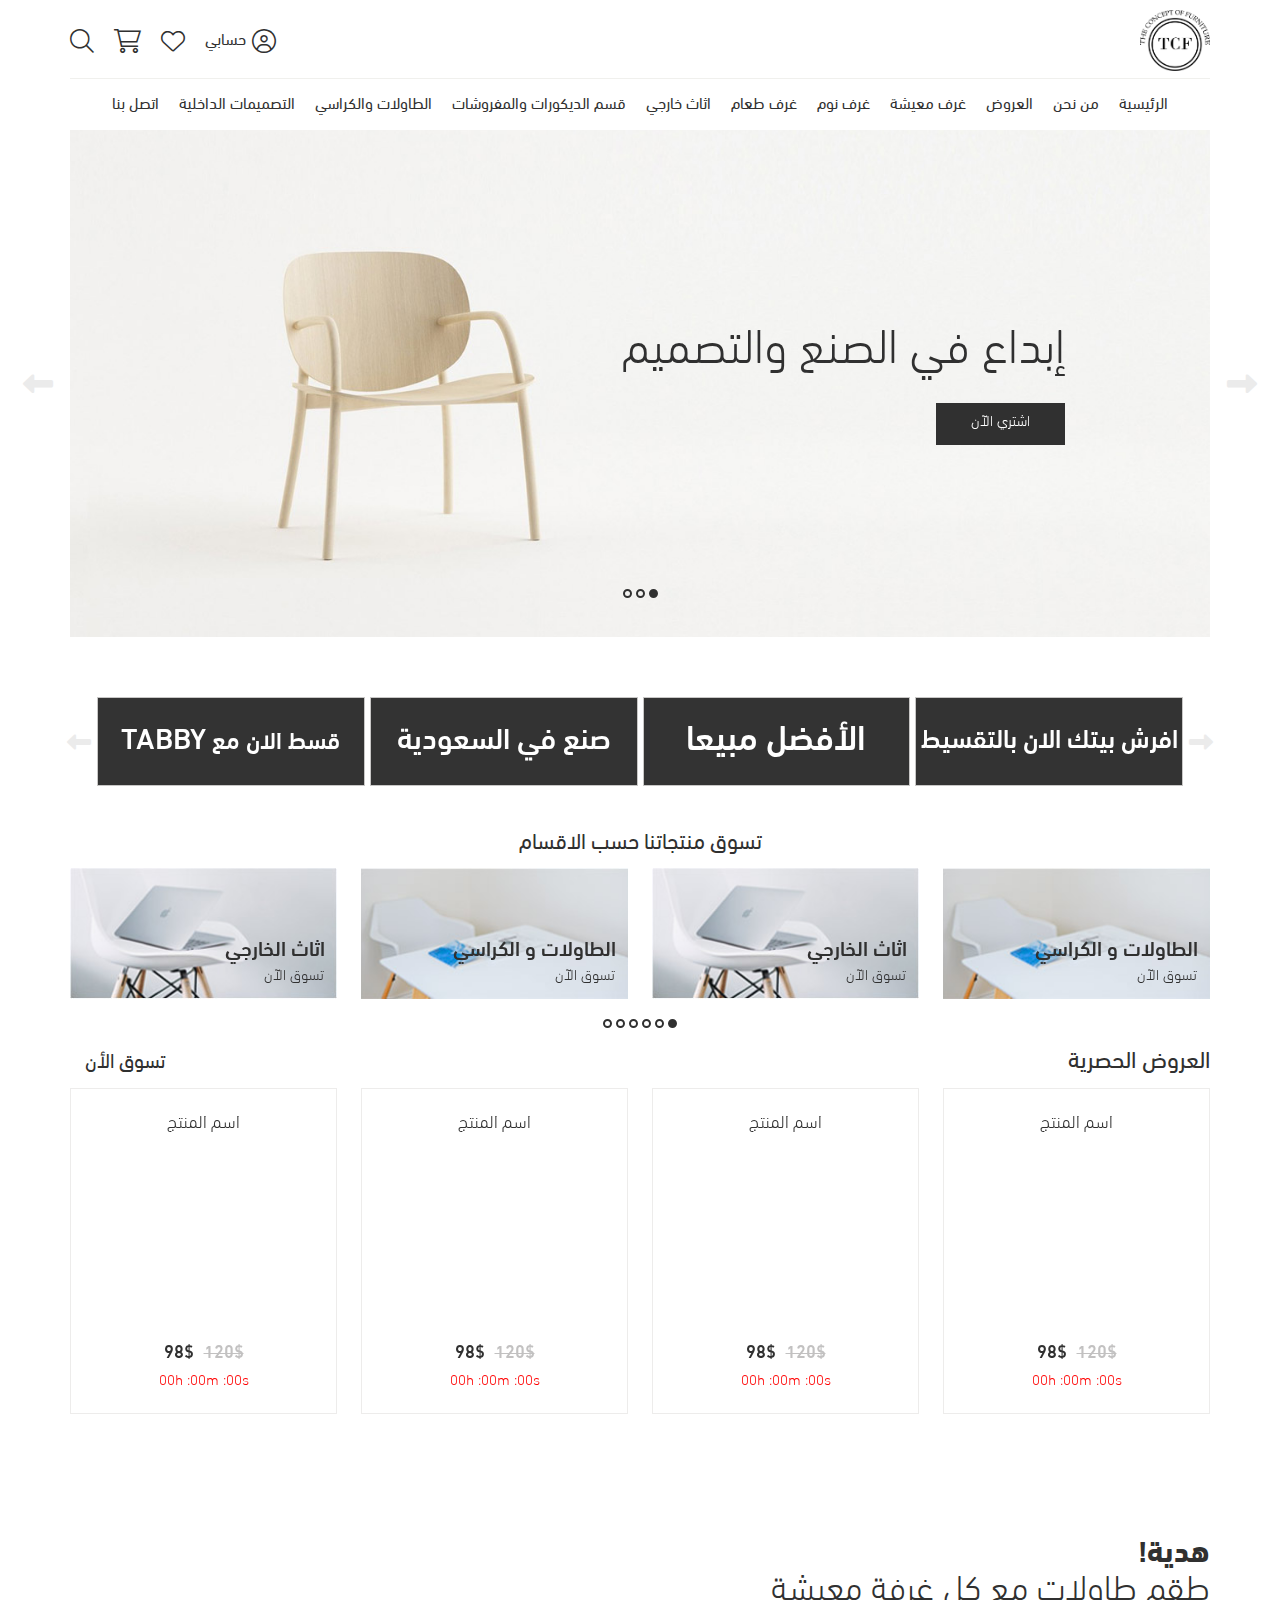
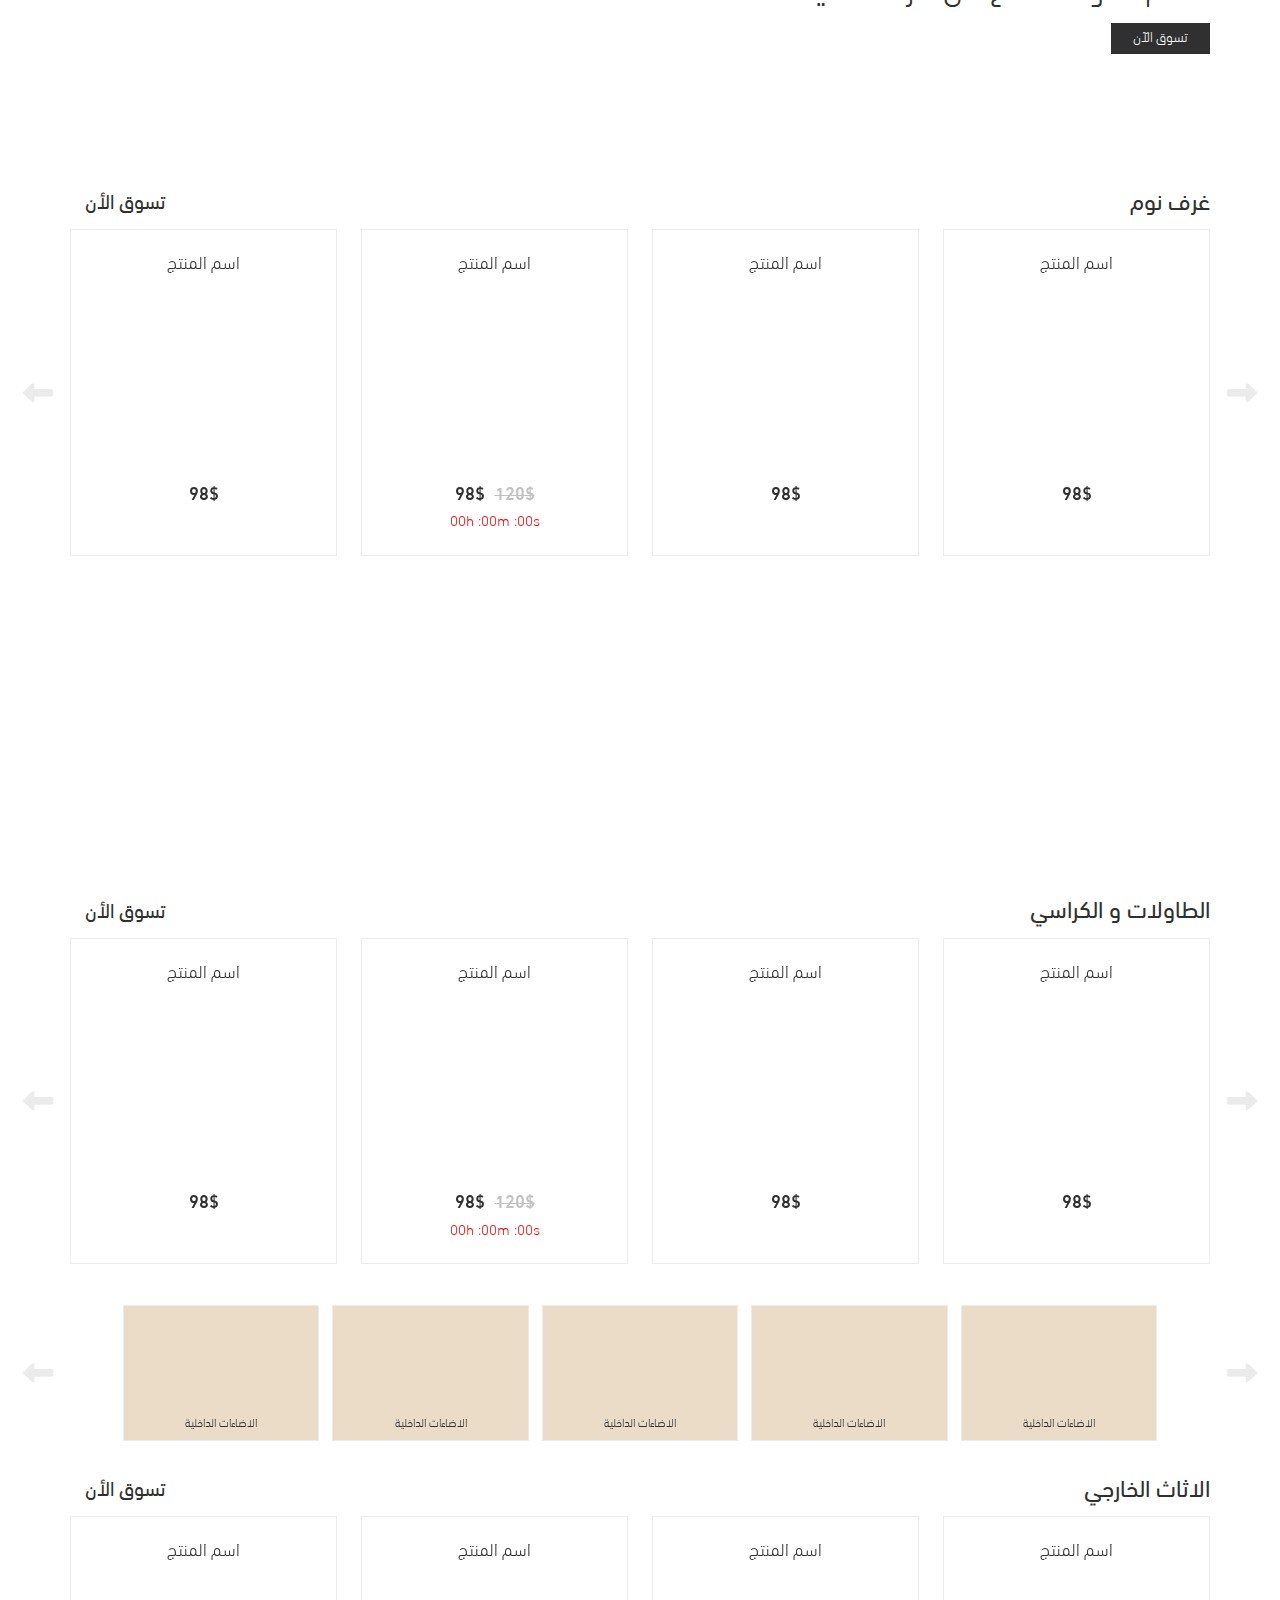
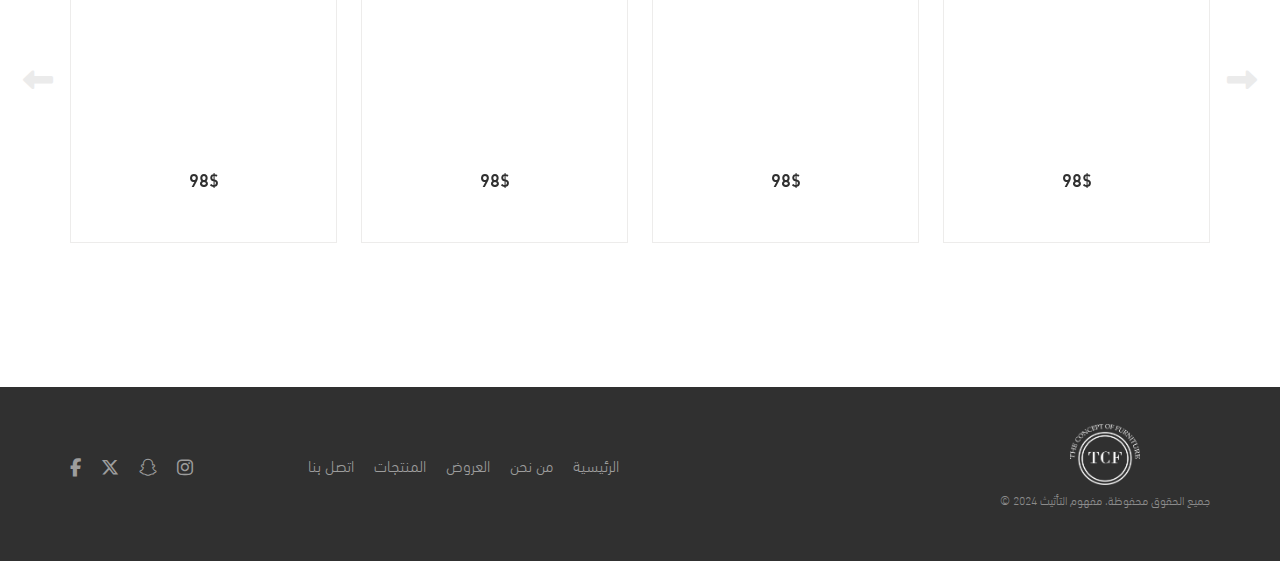
<file: index.html>
<!DOCTYPE html>
<html dir="rtl" lang="ar">
  <head>
    <meta charset="UTF-8" />
    <meta
      name="viewport"
      content="width=device-width, initial-scale=1, shrink-to-fit=no, user-scalable=no"
    />
    <title>TCF | Home</title>
    <link rel="shortcut icon" type="img/png" href="images/favicon.png" />
    <link rel="stylesheet" href="css/bootstrap.min.css" />
    <link rel="stylesheet" href="css/bootstrap.rtl.min.css" />
    <link rel="stylesheet" href="css/swiper-bundle.min.css" />
    <link rel="stylesheet" href="css/fontawesome.min.css" />
    <link rel="stylesheet" href="css/nouislider.min.css" />
    <link rel="stylesheet" href="css/fancybox.css" />
    <link rel="stylesheet" href="css/main.css" />
  </head>

  <body>
    <!-- Start Header -->
    <header class="header-section">
      <div class="container">
        <div class="header">
          <a href="index.html" class="logo">
            <img src="images/logo.png" alt="TCF" class="img-contain" />
          </a>
          <div class="header-tools">
            <a href="#!" class="header-icon menu-btn">
              <i class="fa-light fa-bars"></i>
            </a>
            <button
              role="button"
              class="header-icon user-icon"
              data-bs-toggle="modal"
              data-bs-target="#signModal"
            >
              <i class="fa-light fa-circle-user"></i>
              <span class="text"> حسابي </span>
            </button>
            <a href="#!" class="header-icon whishlist-icon">
              <i class="fa-light fa-heart"></i>
            </a>
            <button class="header-icon cart-icon">
              <i class="fa-sharp fa-light fa-cart-shopping"></i>
            </button>
            <button class="header-icon search-trigger">
              <i class="fa-sharp fa-light fa-magnifying-glass"></i>
            </button>
          </div>
        </div>
        <div class="overlay"></div>
        <nav class="header-nav">
          <div class="nav-head">
            <div class="logo">
              <img src="images/logo.png" alt="TCF" class="img-contain" />
            </div>
            <button class="header-icon close-btn">
              <i class="fa-light fa-xmark"></i>
            </button>
          </div>
          <ul>
            <li><a href="index.html"> الرئيسية </a></li>
            <li><a href="#!"> من نحن </a></li>
            <li><a href="#!"> العروض </a></li>
            <li><a href="category.html"> غرف معيشة </a></li>
            <li><a href="category.html"> غرف نوم </a></li>
            <li><a href="category.html"> غرف طعام </a></li>
            <li><a href="category.html"> اثاث خارجي </a></li>
            <li><a href="category.html"> قسم الديكورات والمفروشات </a></li>
            <li><a href="category.html"> الطاولات والكراسي </a></li>
            <li><a href="category.html"> التصميمات الداخلية </a></li>
            <li><a href="#!"> اتصل بنا </a></li>
          </ul>
        </nav>
      </div>
      <div class="search-section">
        <div class="container">
          <div class="search-content">
            <form class="search-form">
              <input
                type="search"
                class="search-input"
                placeholder="اكتب ما تبحث عنه"
              />
            </form>
            <button class="close-search">
              <i class="fa-light fa-xmark"></i>
            </button>
          </div>
        </div>
      </div>

      <div class="cartoverlay"></div>
      <ul class="cartList">
        <li>
          <button class="close-cart">
            <i class="fa-light fa-xmark"></i>
          </button>
        </li>
        <!-- <li class="cart-empty">
          <i class="fa-sharp fa-light fa-cart-shopping"></i>
          عربة التسوق فارغة
        </li> -->

        <h2 class="cart-title">عربة التسوق</h2>
        <li class="cart-products">
          <div class="cart-product">
            <a href="#!" class="product-img loading-img lazy-img-parent">
              <img
                data-src="images/products/1.jpg"
                class="lazy-img img-contain"
              />
            </a>
            <div class="product-information">
              <h4 class="product-title">
                <a href="single.html"> اسم المنتج </a>
              </h4>
              <div class="product-qty-price">
                <span> x 1 </span>
                <span> 98$ </span>
              </div>
              <button class="product-remove">
                <i class="fa-solid fa-square-xmark"></i>
              </button>
            </div>
          </div>
          <div class="cart-product">
            <a href="#!" class="product-img loading-img lazy-img-parent">
              <img
                data-src="images/products/2.jpg"
                class="lazy-img img-contain"
              />
            </a>
            <div class="product-information">
              <h4 class="product-title">
                <a href="single.html"> اسم المنتج </a>
              </h4>
              <div class="product-qty-price">
                <span> x 1 </span>
                <span> 98$ </span>
              </div>
              <button class="product-remove">
                <i class="fa-solid fa-square-xmark"></i>
              </button>
            </div>
          </div>
        </li>
        <li class="cart-tools">
          <div class="cart-total">
            <div class="total-item">
              <strong>الإجمالي</strong>
              <span> 98$ </span>
            </div>
          </div>
          <div class="cart-buttons">
            <button class="cart-btn back-btn">تابع التسوق</button>
            <a href="cart.html" class="cart-btn checkout-btn">
              إنهاء الطلب
            </a>
          </div>
        </li>
      </ul>
    </header>
    <!-- End Header -->

    <!-- Start Main -->
    <main class="main-section">
      <div class="container">
        <div class="main-slider custom-slider">
          <div class="swiper">
            <div class="swiper-wrapper">
              <div class="swiper-slide">
                <a href="single.html" class="main-content">
                  <div class="main-img loading-img lazy-img-parent">
                    <img
                      data-src="images/main/1.jpg"
                      class="lazy-img img-cover"
                    />
                  </div>
                  <div class="main-text">
                    <h2 class="main-title">إبداع في الصنع والتصميم</h2>
                    <span class="main-btn"> اشتري الآن </span>
                  </div>
                </a>
              </div>
              <div class="swiper-slide">
                <div class="main-content">
                  <div class="main-img loading-img lazy-img-parent">
                    <img
                      data-src="images/main/1.jpg"
                      class="lazy-img img-cover"
                    />
                  </div>
                  <div class="main-text">
                    <h2 class="main-title">إبداع في الصنع والتصميم</h2>
                  </div>
                </div>
              </div>
              <div class="swiper-slide">
                <div class="main-content">
                  <a
                    href="single.html"
                    class="main-img loading-img lazy-img-parent"
                  >
                    <img
                      data-src="images/main/2.jpg"
                      class="lazy-img img-cover"
                    />
                  </a>
                </div>
              </div>
            </div>
          </div>

          <div class="swiper-btn-prev swiper-btn">
            <i class="fa-solid fa-right-long"></i>
          </div>
          <div class="swiper-btn-next swiper-btn">
            <i class="fa-solid fa-left-long"></i>
          </div>
          <div class="swiper-pagination"></div>
        </div>
      </div>
    </main>
    <!-- End Main -->

    <!-- Start Features -->
    <section class="features-section">
      <div class="container">
        <div class="features-slider custom-slider">
          <div class="swiper">
            <div class="swiper-wrapper">
              <div class="swiper-slide">
                <div class="feature-item">
                  <h3 class="feature-title" style="--font-size: 26px">
                    افرش بيتك الان بالتقسيط
                  </h3>
                </div>
              </div>
              <div class="swiper-slide">
                <div class="feature-item">
                  <h3 class="feature-title" style="--font-size: 35px">
                    الأفضل مبيعا
                  </h3>
                </div>
              </div>
              <div class="swiper-slide">
                <div class="feature-item">
                  <h3 class="feature-title" style="--font-size: 30px">
                    صنع في السعودية
                  </h3>
                </div>
              </div>
              <div class="swiper-slide">
                <div class="feature-item">
                  <h3 class="feature-title" style="--font-size: 24px">
                    قسط الان مع
                    <span style="--font-size: 30px">Tabby</span>
                  </h3>
                </div>
              </div>
            </div>
          </div>

          <div class="swiper-btn-prev swiper-btn">
            <i class="fa-solid fa-right-long"></i>
          </div>
          <div class="swiper-btn-next swiper-btn">
            <i class="fa-solid fa-left-long"></i>
          </div>
          <div class="swiper-pagination"></div>
        </div>
      </div>
    </section>
    <!-- End Features -->

    <!-- Start Categories -->
    <section class="categoriesBanners-section">
      <div class="container">
        <h2 class="categoriesBanners-title">تسوق منتجاتنا حسب الاقسام</h2>
        <div class="categoriesBanners-slider custom-slider">
          <div class="swiper">
            <div class="swiper-wrapper">
              <div class="swiper-slide">
                <a href="category.html" class="categoryBanner-item">
                  <div class="category-img loading-img lazy-img-parent">
                    <img
                      data-src="images/categories/1.jpg"
                      class="lazy-img img-cover"
                    />
                  </div>
                  <div class="category-inforamtion">
                    <h3 class="category-title">الطاولات و الكراسي</h3>
                    <span class="category-btn"> تسوق الآن </span>
                  </div>
                </a>
              </div>
              <div class="swiper-slide">
                <a href="category.html" class="categoryBanner-item">
                  <div class="category-img loading-img lazy-img-parent">
                    <img
                      data-src="images/categories/2.jpg"
                      class="lazy-img img-cover"
                    />
                  </div>
                  <div class="category-inforamtion">
                    <h3 class="category-title">اثاث الخارجي</h3>
                    <span class="category-btn"> تسوق الآن </span>
                  </div>
                </a>
              </div>
              <div class="swiper-slide">
                <a href="category.html" class="categoryBanner-item">
                  <div class="category-img loading-img lazy-img-parent">
                    <img
                      data-src="images/categories/1.jpg"
                      class="lazy-img img-cover"
                    />
                  </div>
                  <div class="category-inforamtion">
                    <h3 class="category-title">الطاولات و الكراسي</h3>
                    <span class="category-btn"> تسوق الآن </span>
                  </div>
                </a>
              </div>
              <div class="swiper-slide">
                <a href="category.html" class="categoryBanner-item">
                  <div class="category-img loading-img lazy-img-parent">
                    <img
                      data-src="images/categories/2.jpg"
                      class="lazy-img img-cover"
                    />
                  </div>
                  <div class="category-inforamtion">
                    <h3 class="category-title">اثاث الخارجي</h3>
                    <span class="category-btn"> تسوق الآن </span>
                  </div>
                </a>
              </div>
              <div class="swiper-slide">
                <a href="category.html" class="categoryBanner-item">
                  <div class="category-img loading-img lazy-img-parent">
                    <img
                      data-src="images/categories/1.jpg"
                      class="lazy-img img-cover"
                    />
                  </div>
                  <div class="category-inforamtion">
                    <h3 class="category-title">الطاولات و الكراسي</h3>
                    <span class="category-btn"> تسوق الآن </span>
                  </div>
                </a>
              </div>
              <div class="swiper-slide">
                <a href="category.html" class="categoryBanner-item">
                  <div class="category-img loading-img lazy-img-parent">
                    <img
                      data-src="images/categories/2.jpg"
                      class="lazy-img img-cover"
                    />
                  </div>
                  <div class="category-inforamtion">
                    <h3 class="category-title">اثاث الخارجي</h3>
                    <span class="category-btn"> تسوق الآن </span>
                  </div>
                </a>
              </div>
            </div>
          </div>
          <div class="swiper-pagination"></div>
        </div>
      </div>
    </section>
    <!-- End Categories -->

    <!-- Start Products -->
    <section class="products-section offers-section">
      <div class="container">
        <div class="section-head">
          <h2 class="section-title">العروض الحصرية</h2>
          <a href="#!" class="section-btn"> تسوق الأن </a>
        </div>
        <div class="offers-slider">
          <div class="products-slider custom-slider">
            <div class="swiper">
              <div class="swiper-wrapper">
                <div class="swiper-slide">
                  <div class="product-item">
                    <h3 class="product-title">
                      <a href="single.html"> اسم المنتج </a>
                    </h3>

                    <a
                      href="single.html"
                      class="product-img loading-img lazy-img-parent"
                    >
                      <img
                        data-src="images/products/1.jpg"
                        class="lazy-img img-contain"
                      />
                    </a>

                    <div class="product-price">
                      <span> 98$ </span>
                      <del>120$</del>
                    </div>

                    <div
                      class="product-countdown"
                      data-timer="2024-08-23T23:50:00+03:00"
                    >
                      <span class="hours">00</span>h :
                      <span class="minutes"> 00 </span>m :
                      <span class="seconds">00</span>s
                    </div>
                  </div>
                </div>
                <div class="swiper-slide">
                  <div class="product-item">
                    <h3 class="product-title">
                      <a href="single.html"> اسم المنتج </a>
                    </h3>

                    <a
                      href="single.html"
                      class="product-img loading-img lazy-img-parent"
                    >
                      <img
                        data-src="images/products/2.jpg"
                        class="lazy-img img-contain"
                      />
                    </a>

                    <div class="product-price">
                      <span> 98$ </span>
                      <del>120$</del>
                    </div>

                    <div
                      class="product-countdown"
                      data-timer="2024-08-02T11:20:00+03:00"
                    >
                      <span class="hours">00</span>h :
                      <span class="minutes"> 00 </span>m :
                      <span class="seconds">00</span>s
                    </div>
                  </div>
                </div>
                <div class="swiper-slide">
                  <div class="product-item">
                    <h3 class="product-title">
                      <a href="single.html"> اسم المنتج </a>
                    </h3>

                    <a
                      href="single.html"
                      class="product-img loading-img lazy-img-parent"
                    >
                      <img
                        data-src="images/products/3.jpg"
                        class="lazy-img img-contain"
                      />
                    </a>

                    <div class="product-price">
                      <span> 98$ </span>
                      <del>120$</del>
                    </div>

                    <div
                      class="product-countdown"
                      data-timer="2024-10-23T23:50:30+03:00"
                    >
                      <span class="hours">00</span>h :
                      <span class="minutes"> 00 </span>m :
                      <span class="seconds">00</span>s
                    </div>
                  </div>
                </div>
                <div class="swiper-slide">
                  <div class="product-item">
                    <h3 class="product-title">
                      <a href="single.html"> اسم المنتج </a>
                    </h3>

                    <a
                      href="single.html"
                      class="product-img loading-img lazy-img-parent"
                    >
                      <img
                        data-src="images/products/4.jpg"
                        class="lazy-img img-contain"
                      />
                    </a>

                    <div class="product-price">
                      <span> 98$ </span>
                      <del>120$</del>
                    </div>

                    <div
                      class="product-countdown"
                      data-timer="2024-07-23T02:50:20+03:00"
                    >
                      <span class="hours">00</span>h :
                      <span class="minutes"> 00 </span>m :
                      <span class="seconds">00</span>s
                    </div>
                  </div>
                </div>
                <div class="swiper-slide">
                  <div class="product-item">
                    <h3 class="product-title">
                      <a href="single.html"> اسم المنتج </a>
                    </h3>

                    <a
                      href="single.html"
                      class="product-img loading-img lazy-img-parent"
                    >
                      <img
                        data-src="images/products/5.jpg"
                        class="lazy-img img-contain"
                      />
                    </a>

                    <div class="product-price">
                      <span> 98$ </span>
                      <del>120$</del>
                    </div>

                    <div
                      class="product-countdown"
                      data-timer="2024-06-29T23:50:15+03:00"
                    >
                      <span class="hours">00</span>h :
                      <span class="minutes"> 00 </span>m :
                      <span class="seconds">00</span>s
                    </div>
                  </div>
                </div>
              </div>
            </div>
            <div class="swiper-pagination"></div>
          </div>
        </div>
      </div>
    </section>
    <!-- End Products -->

    <!-- Start Banner -->
    <section class="singleBanner-section">
      <div class="singleBanner-item">
        <div class="singleBanner-img loading-img lazy-img-parent">
          <img data-src="images/banners/1.jpg" class="lazy-img img-cover" />
        </div>

        <div class="container">
          <div class="singleBanner-content">
            <h2 class="singleBanner-title">هدية!</h2>
            <h3 class="singleBanner-subtitle">طقم طاولات مع كل غرفة معيشة</h3>
            <a href="single.html" class="singleBanner-btn"> تسوق الآن </a>
          </div>
        </div>
      </div>
    </section>
    <!-- End Banner -->

    <!-- Start Products -->
    <section class="products-section category1-section">
      <div class="container">
        <div class="section-head">
          <h2 class="section-title">غرف نوم</h2>
          <a href="#!" class="section-btn"> تسوق الأن </a>
        </div>
        <div class="category1-slider">
          <div class="products-slider custom-slider">
            <div class="swiper">
              <div class="swiper-wrapper">
                <div class="swiper-slide">
                  <div class="product-item">
                    <h3 class="product-title">
                      <a href="single.html"> اسم المنتج </a>
                    </h3>

                    <a
                      href="single.html"
                      class="product-img loading-img lazy-img-parent"
                    >
                      <img
                        data-src="images/products/6.jpg"
                        class="lazy-img img-contain"
                      />
                    </a>

                    <div class="product-price">
                      <span> 98$ </span>
                    </div>
                  </div>
                </div>
                <div class="swiper-slide">
                  <div class="product-item">
                    <h3 class="product-title">
                      <a href="single.html"> اسم المنتج </a>
                    </h3>

                    <a
                      href="single.html"
                      class="product-img loading-img lazy-img-parent"
                    >
                      <img
                        data-src="images/products/7.jpg"
                        class="lazy-img img-contain"
                      />
                    </a>

                    <div class="product-price">
                      <span> 98$ </span>
                    </div>
                  </div>
                </div>
                <div class="swiper-slide">
                  <div class="product-item">
                    <h3 class="product-title">
                      <a href="single.html"> اسم المنتج </a>
                    </h3>

                    <a
                      href="single.html"
                      class="product-img loading-img lazy-img-parent"
                    >
                      <img
                        data-src="images/products/8.jpg"
                        class="lazy-img img-contain"
                      />
                    </a>

                    <div class="product-price">
                      <span> 98$ </span>
                      <del>120$</del>
                    </div>

                    <div
                      class="product-countdown"
                      data-timer="2024-10-23T23:50:30+03:00"
                    >
                      <span class="hours">00</span>h :
                      <span class="minutes"> 00 </span>m :
                      <span class="seconds">00</span>s
                    </div>
                  </div>
                </div>
                <div class="swiper-slide">
                  <div class="product-item">
                    <h3 class="product-title">
                      <a href="single.html"> اسم المنتج </a>
                    </h3>

                    <a
                      href="single.html"
                      class="product-img loading-img lazy-img-parent"
                    >
                      <img
                        data-src="images/products/9.jpg"
                        class="lazy-img img-contain"
                      />
                    </a>

                    <div class="product-price">
                      <span> 98$ </span>
                    </div>
                  </div>
                </div>
                <div class="swiper-slide">
                  <div class="product-item">
                    <h3 class="product-title">
                      <a href="single.html"> اسم المنتج </a>
                    </h3>

                    <a
                      href="single.html"
                      class="product-img loading-img lazy-img-parent"
                    >
                      <img
                        data-src="images/products/10.jpg"
                        class="lazy-img img-contain"
                      />
                    </a>

                    <div class="product-price">
                      <span> 98$ </span>
                      <del>120$</del>
                    </div>

                    <div
                      class="product-countdown"
                      data-timer="2024-06-29T23:50:15+03:00"
                    >
                      <span class="hours">00</span>h :
                      <span class="minutes"> 00 </span>m :
                      <span class="seconds">00</span>s
                    </div>
                  </div>
                </div>
              </div>
            </div>
            <div class="swiper-btn-prev swiper-btn">
              <i class="fa-solid fa-right-long"></i>
            </div>
            <div class="swiper-btn-next swiper-btn">
              <i class="fa-solid fa-left-long"></i>
            </div>
            <div class="swiper-pagination"></div>
          </div>
        </div>
      </div>
    </section>
    <!-- End Products -->

    <!-- Start Banners -->
    <section class="doubleBanners-section">
      <div class="container">
        <div class="doubleBanners-content">
          <a href="category.html" class="banner-item">
            <div class="banner-img loading-img lazy-img-parent">
              <img data-src="images/banners/2.jpg" class="lazy-img img-cover" />
            </div>
            <div class="banner-information">
              <h3 class="banner-title">غرف معيشة</h3>
              <h6 class="banner-price">تبدا من 1000ريال</h6>
              <span class="banner-btn"> تسوق الآن </span>
            </div>
          </a>
          <a href="category.html" class="banner-item">
            <div class="banner-img loading-img lazy-img-parent">
              <img data-src="images/banners/3.jpg" class="lazy-img img-cover" />
            </div>
            <div class="banner-information">
              <h3 class="banner-title">غرف نوم اطفال</h3>
              <h6 class="banner-price">تبدا من 1500ريال</h6>
              <span class="banner-btn"> تسوق الآن </span>
            </div>
          </a>
        </div>
      </div>
    </section>
    <!-- End Banners -->

    <!-- Start Products -->
    <section class="products-section category2-section">
      <div class="container">
        <div class="section-head">
          <h2 class="section-title">الطاولات و الكراسي</h2>
          <a href="#!" class="section-btn"> تسوق الأن </a>
        </div>
        <div class="category2-slider">
          <div class="products-slider custom-slider">
            <div class="swiper">
              <div class="swiper-wrapper">
                <div class="swiper-slide">
                  <div class="product-item">
                    <h3 class="product-title">
                      <a href="single.html"> اسم المنتج </a>
                    </h3>

                    <a
                      href="single.html"
                      class="product-img loading-img lazy-img-parent"
                    >
                      <img
                        data-src="images/products/11.jpg"
                        class="lazy-img img-contain"
                      />
                    </a>

                    <div class="product-price">
                      <span> 98$ </span>
                    </div>
                  </div>
                </div>
                <div class="swiper-slide">
                  <div class="product-item">
                    <h3 class="product-title">
                      <a href="single.html"> اسم المنتج </a>
                    </h3>

                    <a
                      href="single.html"
                      class="product-img loading-img lazy-img-parent"
                    >
                      <img
                        data-src="images/products/12.jpg"
                        class="lazy-img img-contain"
                      />
                    </a>

                    <div class="product-price">
                      <span> 98$ </span>
                    </div>
                  </div>
                </div>
                <div class="swiper-slide">
                  <div class="product-item">
                    <h3 class="product-title">
                      <a href="single.html"> اسم المنتج </a>
                    </h3>

                    <a
                      href="single.html"
                      class="product-img loading-img lazy-img-parent"
                    >
                      <img
                        data-src="images/products/13.jpg"
                        class="lazy-img img-contain"
                      />
                    </a>

                    <div class="product-price">
                      <span> 98$ </span>
                      <del>120$</del>
                    </div>

                    <div
                      class="product-countdown"
                      data-timer="2024-10-23T23:50:30+03:00"
                    >
                      <span class="hours">00</span>h :
                      <span class="minutes"> 00 </span>m :
                      <span class="seconds">00</span>s
                    </div>
                  </div>
                </div>
                <div class="swiper-slide">
                  <div class="product-item">
                    <h3 class="product-title">
                      <a href="single.html"> اسم المنتج </a>
                    </h3>

                    <a
                      href="single.html"
                      class="product-img loading-img lazy-img-parent"
                    >
                      <img
                        data-src="images/products/14.jpg"
                        class="lazy-img img-contain"
                      />
                    </a>

                    <div class="product-price">
                      <span> 98$ </span>
                    </div>
                  </div>
                </div>
                <div class="swiper-slide">
                  <div class="product-item">
                    <h3 class="product-title">
                      <a href="single.html"> اسم المنتج </a>
                    </h3>

                    <a
                      href="single.html"
                      class="product-img loading-img lazy-img-parent"
                    >
                      <img
                        data-src="images/products/1.jpg"
                        class="lazy-img img-contain"
                      />
                    </a>

                    <div class="product-price">
                      <span> 98$ </span>
                      <del>120$</del>
                    </div>

                    <div
                      class="product-countdown"
                      data-timer="2024-06-29T23:50:15+03:00"
                    >
                      <span class="hours">00</span>h :
                      <span class="minutes"> 00 </span>m :
                      <span class="seconds">00</span>s
                    </div>
                  </div>
                </div>
              </div>
            </div>
            <div class="swiper-btn-prev swiper-btn">
              <i class="fa-solid fa-right-long"></i>
            </div>
            <div class="swiper-btn-next swiper-btn">
              <i class="fa-solid fa-left-long"></i>
            </div>
            <div class="swiper-pagination"></div>
          </div>
        </div>
      </div>
    </section>
    <!-- End Products -->

    <!-- Start Categories -->
    <section class="categories-section">
      <div class="container">
        <div class="categories-slider custom-slider">
          <div class="swiper">
            <div class="swiper-wrapper">
              <div class="swiper-slide">
                <a href="category.html" class="category-item">
                  <div class="category-img loading-img lazy-img-parent">
                    <img
                      data-src="images/categories/3.png"
                      class="lazy-img img-contain"
                    />
                  </div>
                  <h3 class="category-title">الاضاءات الداخلية</h3>
                </a>
              </div>
              <div class="swiper-slide">
                <a href="category.html" class="category-item">
                  <div class="category-img loading-img lazy-img-parent">
                    <img
                      data-src="images/categories/3.png"
                      class="lazy-img img-contain"
                    />
                  </div>
                  <h3 class="category-title">الاضاءات الداخلية</h3>
                </a>
              </div>
              <div class="swiper-slide">
                <a href="category.html" class="category-item">
                  <div class="category-img loading-img lazy-img-parent">
                    <img
                      data-src="images/categories/3.png"
                      class="lazy-img img-contain"
                    />
                  </div>
                  <h3 class="category-title">الاضاءات الداخلية</h3>
                </a>
              </div>
              <div class="swiper-slide">
                <a href="category.html" class="category-item">
                  <div class="category-img loading-img lazy-img-parent">
                    <img
                      data-src="images/categories/3.png"
                      class="lazy-img img-contain"
                    />
                  </div>
                  <h3 class="category-title">الاضاءات الداخلية</h3>
                </a>
              </div>
              <div class="swiper-slide">
                <a href="category.html" class="category-item">
                  <div class="category-img loading-img lazy-img-parent">
                    <img
                      data-src="images/categories/3.png"
                      class="lazy-img img-contain"
                    />
                  </div>
                  <h3 class="category-title">الاضاءات الداخلية</h3>
                </a>
              </div>
            </div>
          </div>
          <div class="swiper-btn-prev swiper-btn">
            <i class="fa-solid fa-right-long"></i>
          </div>
          <div class="swiper-btn-next swiper-btn">
            <i class="fa-solid fa-left-long"></i>
          </div>
          <div class="swiper-pagination"></div>
        </div>
      </div>
    </section>
    <!-- End Categories -->

    <!-- Start Products -->
    <section class="products-section category3-section">
      <div class="container">
        <div class="section-head">
          <h2 class="section-title">الاثاث الخارجي</h2>
          <a href="#!" class="section-btn"> تسوق الأن </a>
        </div>
        <div class="category3-slider">
          <div class="products-slider custom-slider">
            <div class="swiper">
              <div class="swiper-wrapper">
                <div class="swiper-slide">
                  <div class="product-item">
                    <h3 class="product-title">
                      <a href="single.html"> اسم المنتج </a>
                    </h3>

                    <a
                      href="single.html"
                      class="product-img loading-img lazy-img-parent"
                    >
                      <img
                        data-src="images/products/13.jpg"
                        class="lazy-img img-contain"
                      />
                    </a>

                    <div class="product-price">
                      <span> 98$ </span>
                    </div>
                  </div>
                </div>
                <div class="swiper-slide">
                  <div class="product-item">
                    <h3 class="product-title">
                      <a href="single.html"> اسم المنتج </a>
                    </h3>

                    <a
                      href="single.html"
                      class="product-img loading-img lazy-img-parent"
                    >
                      <img
                        data-src="images/products/3.jpg"
                        class="lazy-img img-contain"
                      />
                    </a>

                    <div class="product-price">
                      <span> 98$ </span>
                    </div>
                  </div>
                </div>
                <div class="swiper-slide">
                  <div class="product-item">
                    <h3 class="product-title">
                      <a href="single.html"> اسم المنتج </a>
                    </h3>

                    <a
                      href="single.html"
                      class="product-img loading-img lazy-img-parent"
                    >
                      <img
                        data-src="images/products/8.jpg"
                        class="lazy-img img-contain"
                      />
                    </a>

                    <div class="product-price">
                      <span> 98$ </span>
                    </div>
                  </div>
                </div>
                <div class="swiper-slide">
                  <div class="product-item">
                    <h3 class="product-title">
                      <a href="single.html"> اسم المنتج </a>
                    </h3>

                    <a
                      href="single.html"
                      class="product-img loading-img lazy-img-parent"
                    >
                      <img
                        data-src="images/products/5.jpg"
                        class="lazy-img img-contain"
                      />
                    </a>

                    <div class="product-price">
                      <span> 98$ </span>
                    </div>
                  </div>
                </div>
                <div class="swiper-slide">
                  <div class="product-item">
                    <h3 class="product-title">
                      <a href="single.html"> اسم المنتج </a>
                    </h3>

                    <a
                      href="single.html"
                      class="product-img loading-img lazy-img-parent"
                    >
                      <img
                        data-src="images/products/10.jpg"
                        class="lazy-img img-contain"
                      />
                    </a>

                    <div class="product-price">
                      <span> 98$ </span>
                    </div>
                  </div>
                </div>
              </div>
            </div>
            <div class="swiper-btn-prev swiper-btn">
              <i class="fa-solid fa-right-long"></i>
            </div>
            <div class="swiper-btn-next swiper-btn">
              <i class="fa-solid fa-left-long"></i>
            </div>
            <div class="swiper-pagination"></div>
          </div>
        </div>
      </div>
    </section>
    <!-- End Products -->

    <!-- Start Brands -->
    <section class="brands-section">
      <div class="container">
        <div class="brands-slider custom-slider">
          <div class="swiper">
            <div class="swiper-wrapper">
              <div class="swiper-slide">
                <a href="#!" class="brand-item">
                  <div class="brand-img loading-img lazy-img-parent">
                    <img
                      data-src="images/brands/1.png"
                      class="lazy-img img-contain"
                    />
                  </div>
                </a>
              </div>
              <div class="swiper-slide">
                <a href="#!" class="brand-item">
                  <div class="brand-img loading-img lazy-img-parent">
                    <img
                      data-src="images/brands/2.png"
                      class="lazy-img img-contain"
                    />
                  </div>
                </a>
              </div>
              <div class="swiper-slide">
                <a href="#!" class="brand-item">
                  <div class="brand-img loading-img lazy-img-parent">
                    <img
                      data-src="images/brands/3.png"
                      class="lazy-img img-contain"
                    />
                  </div>
                </a>
              </div>
              <div class="swiper-slide">
                <a href="#!" class="brand-item">
                  <div class="brand-img loading-img lazy-img-parent">
                    <img
                      data-src="images/brands/4.png"
                      class="lazy-img img-contain"
                    />
                  </div>
                </a>
              </div>
              <div class="swiper-slide">
                <a href="#!" class="brand-item">
                  <div class="brand-img loading-img lazy-img-parent">
                    <img
                      data-src="images/brands/5.png"
                      class="lazy-img img-contain"
                    />
                  </div>
                </a>
              </div>
              <div class="swiper-slide">
                <a href="#!" class="brand-item">
                  <div class="brand-img loading-img lazy-img-parent">
                    <img
                      data-src="images/logo.png"
                      class="lazy-img img-contain"
                    />
                  </div>
                </a>
              </div>
            </div>
          </div>
          <div class="swiper-pagination"></div>
        </div>
      </div>
    </section>
    <!-- End Brands -->

    <!-- Start Footer -->
    <footer class="footer-section">
      <div class="container">
        <div class="footer">
          <div class="footer-start">
            <div class="footer-logo">
              <img src="images/logo.png" class="img-contain" />
            </div>
            <p class="copyrights">جميع الحقوق محفوظة، مفهوم التأثيث 2024 ©</p>
          </div>
          <ul class="footer-list">
            <li>
              <a href="index.html">الرئيسية</a>
            </li>
            <li>
              <a href="#!"> من نحن</a>
            </li>
            <li>
              <a href="#!"> العروض</a>
            </li>
            <li>
              <a href="category.html"> المنتجات</a>
            </li>
            <li>
              <a href="#!"> اتصل بنا</a>
            </li>
          </ul>
          <div class="footer-socials">
            <a href="#!" target="_blank">
              <i class="fa-brands fa-instagram"></i>
            </a>
            <a href="#!" target="_blank">
              <i class="fa-brands fa-snapchat"></i>
            </a>
            <a href="#!" target="_blank">
              <i class="fa-brands fa-twitter"></i>
            </a>
            <a href="#!" target="_blank">
              <i class="fa-brands fa-facebook-f"></i>
            </a>
          </div>
        </div>
        <p class="copyrights mobile">
          جميع الحقوق محفوظة، مفهوم التأثيث 2024 ©
        </p>
      </div>
    </footer>
    <!-- End Footer -->

    <!-- Start Sign Modal -->
    <div class="modal fade" id="signModal" tabindex="-1" aria-hidden="true">
      <div class="modal-dialog modal-xl">
        <div class="modal-content">
          <div class="sign-body">
            <div class="login-form">
              <h2 class="sign-title">تسجيل الدخول</h2>
              <form>
                <div class="form-group required">
                  <label class="form-label">البريد الإلكتروني</label>
                  <input type="email" class="form-control" />
                </div>
                <div class="form-group required">
                  <label class="form-label">كلمة المرور</label>
                  <input type="password" class="form-control" />
                </div>
                <div class="form-footer">
                  <button class="submit-btn">دخول</button>
                  <a href="#!" class="forget-link">هل نسيت كلمة المرور؟</a>
                </div>
              </form>
            </div>
            <div class="register-content">
              <h2 class="sign-title">ليس لديك حساب؟</h2>
              <p class="register-description">
                عند إنشاء حساب جديد بالمتجر يمكنك التسوق بحرية داخل المتجر
                وتسجيل عمليات الشراء التي تقوم بها بالإضافة إلي الإستفادة من
                مزايا المتجر مثل اضافة اكثر من عنوان للتوصيل، والإستفادة من
                كوبونات التخفيض وغيرها
              </p>
              <a href="#!" class="register-btn">تسجيل جديد</a>
            </div>
          </div>
        </div>
      </div>
    </div>
    <!-- End Sign Modal -->
    <script src="js/jquery.min.js"></script>
    <script src="js/popper.min.js"></script>
    <script src="js/bootstrap.min.js"></script>
    <script src="js/swiper-bundle.min.js"></script>
    <script src="js/nouislider.min.js"></script>
    <script src="js/fancybox.umd.js"></script>
    <script src="js/lazyload.js"></script>
    <script src="js/svg.js"></script>
    <script src="js/main.js"></script>
  </body>
</html>
</file>
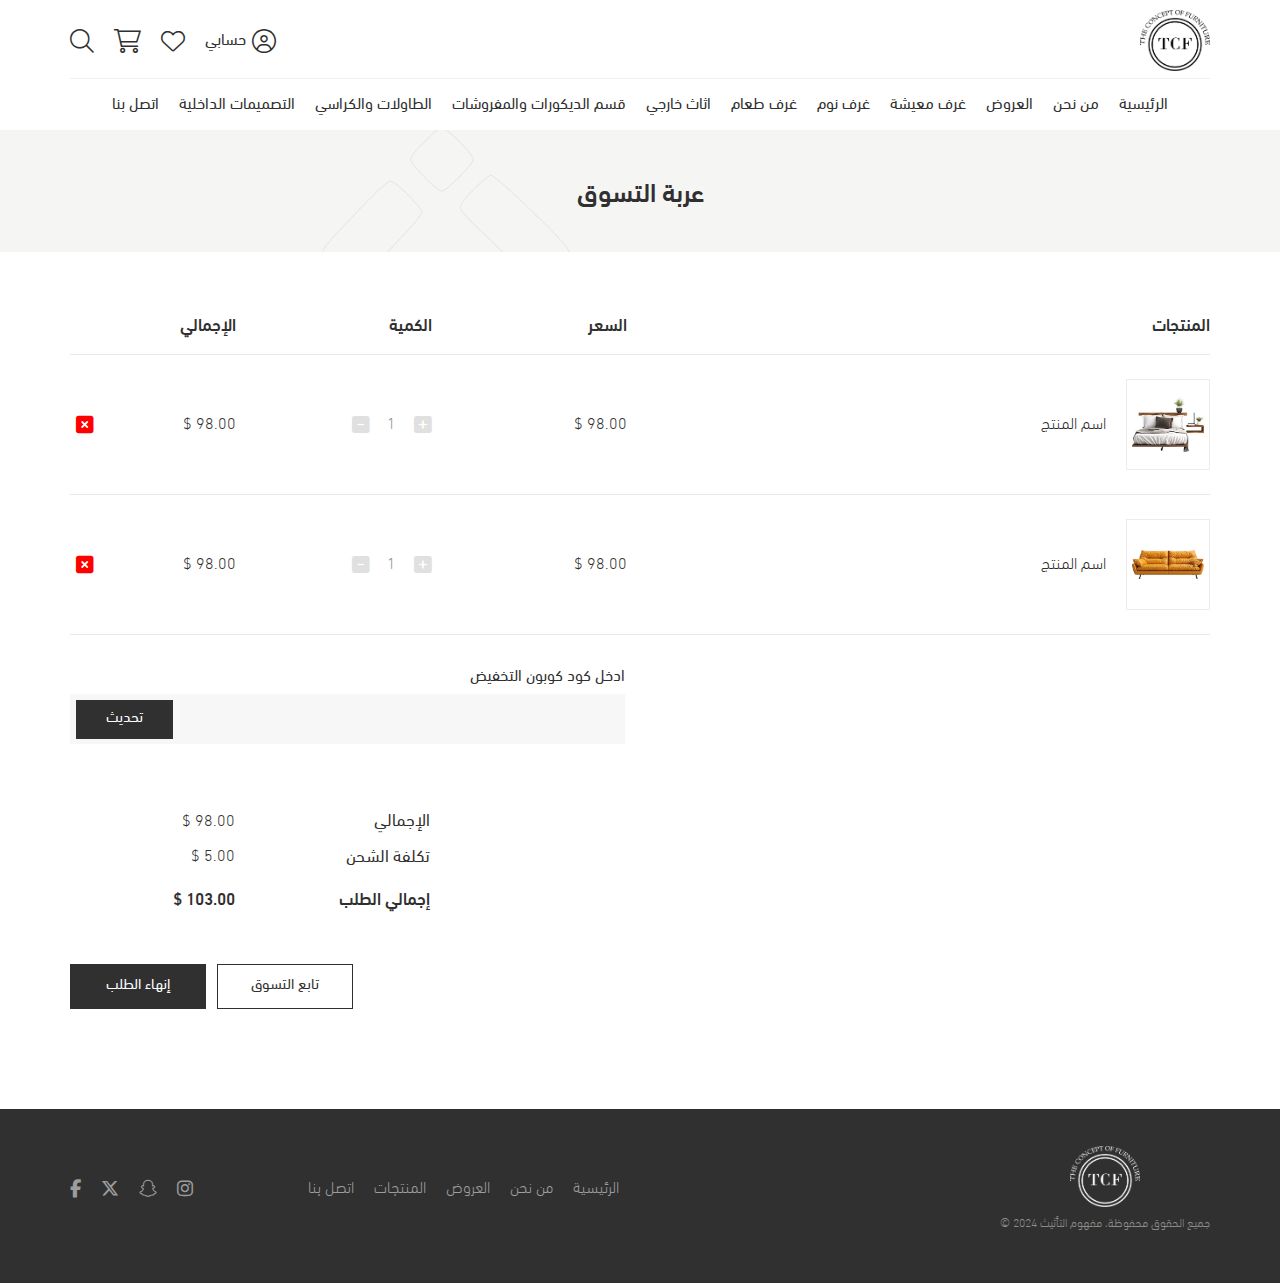
<file: cart.html>
<!DOCTYPE html>
<html dir="rtl" lang="ar">
  <head>
    <meta charset="UTF-8" />
    <meta
      name="viewport"
      content="width=device-width, initial-scale=1, shrink-to-fit=no, user-scalable=no"
    />
    <title>TCF | Cart</title>
    <link rel="shortcut icon" type="img/png" href="images/favicon.png" />
    <link rel="stylesheet" href="css/bootstrap.min.css" />
    <link rel="stylesheet" href="css/bootstrap.rtl.min.css" />
    <link rel="stylesheet" href="css/swiper-bundle.min.css" />
    <link rel="stylesheet" href="css/fontawesome.min.css" />
    <link rel="stylesheet" href="css/nouislider.min.css" />
    <link rel="stylesheet" href="css/fancybox.css" />
    <link rel="stylesheet" href="css/main.css" />
  </head>

  <body>
    <!-- Start Header -->
    <header class="header-section">
      <div class="container">
        <div class="header">
          <a href="index.html" class="logo">
            <img src="images/logo.png" alt="TCF" class="img-contain" />
          </a>
          <div class="header-tools">
            <a href="#!" class="header-icon menu-btn">
              <i class="fa-light fa-bars"></i>
            </a>
            <button
              role="button"
              class="header-icon user-icon"
              data-bs-toggle="modal"
              data-bs-target="#signModal"
            >
              <i class="fa-light fa-circle-user"></i>
              <span class="text"> حسابي </span>
            </button>
            <a href="#!" class="header-icon whishlist-icon">
              <i class="fa-light fa-heart"></i>
            </a>
            <button class="header-icon cart-icon">
              <i class="fa-sharp fa-light fa-cart-shopping"></i>
            </button>
            <button class="header-icon search-trigger">
              <i class="fa-sharp fa-light fa-magnifying-glass"></i>
            </button>
          </div>
        </div>
        <div class="overlay"></div>
        <nav class="header-nav">
          <div class="nav-head">
            <div class="logo">
              <img src="images/logo.png" alt="TCF" class="img-contain" />
            </div>
            <button class="header-icon close-btn">
              <i class="fa-light fa-xmark"></i>
            </button>
          </div>
          <ul>
            <li><a href="index.html"> الرئيسية </a></li>
            <li><a href="#!"> من نحن </a></li>
            <li><a href="#!"> العروض </a></li>
            <li><a href="category.html"> غرف معيشة </a></li>
            <li><a href="category.html"> غرف نوم </a></li>
            <li><a href="category.html"> غرف طعام </a></li>
            <li><a href="category.html"> اثاث خارجي </a></li>
            <li><a href="category.html"> قسم الديكورات والمفروشات </a></li>
            <li><a href="category.html"> الطاولات والكراسي </a></li>
            <li><a href="category.html"> التصميمات الداخلية </a></li>
            <li><a href="#!"> اتصل بنا </a></li>
          </ul>
        </nav>
      </div>
      <div class="search-section">
        <div class="container">
          <div class="search-content">
            <form class="search-form">
              <input
                type="search"
                class="search-input"
                placeholder="اكتب ما تبحث عنه"
              />
            </form>
            <button class="close-search">
              <i class="fa-light fa-xmark"></i>
            </button>
          </div>
        </div>
      </div>

      <div class="cartoverlay"></div>
      <ul class="cartList">
        <li>
          <button class="close-cart">
            <i class="fa-light fa-xmark"></i>
          </button>
        </li>
        <!-- <li class="cart-empty">
          <i class="fa-sharp fa-light fa-cart-shopping"></i>
          عربة التسوق فارغة
        </li> -->

        <h2 class="cart-title">عربة التسوق</h2>
        <li class="cart-products">
          <div class="cart-product">
            <a href="#!" class="product-img loading-img lazy-img-parent">
              <img
                data-src="images/products/1.jpg"
                class="lazy-img img-contain"
              />
            </a>
            <div class="product-information">
              <h4 class="product-title">
                <a href="single.html"> اسم المنتج </a>
              </h4>
              <div class="product-qty-price">
                <span> x 1 </span>
                <span> 98$ </span>
              </div>
              <button class="product-remove">
                <i class="fa-solid fa-square-xmark"></i>
              </button>
            </div>
          </div>
          <div class="cart-product">
            <a href="#!" class="product-img loading-img lazy-img-parent">
              <img
                data-src="images/products/2.jpg"
                class="lazy-img img-contain"
              />
            </a>
            <div class="product-information">
              <h4 class="product-title">
                <a href="single.html"> اسم المنتج </a>
              </h4>
              <div class="product-qty-price">
                <span> x 1 </span>
                <span> 98$ </span>
              </div>
              <button class="product-remove">
                <i class="fa-solid fa-square-xmark"></i>
              </button>
            </div>
          </div>
        </li>
        <li class="cart-tools">
          <div class="cart-total">
            <div class="total-item">
              <strong>الإجمالي</strong>
              <span> 98$ </span>
            </div>
          </div>
          <div class="cart-buttons">
            <button class="cart-btn back-btn">تابع التسوق</button>
            <a href="cart.html" class="cart-btn checkout-btn"> إنهاء الطلب </a>
          </div>
        </li>
      </ul>
    </header>
    <!-- End Header -->

    <!-- Start Breadcrumb -->
    <section class="breadcrumb-section">
      <div class="pattern">
        <img src="images/breadcrumb.png" class="img-contain" />
      </div>
      <h1 class="page-title">عربة التسوق</h1>
    </section>
    <!-- End Breadcrumb -->

    <!-- Start Page -->
    <section class="page-content cart-page">
      <div class="container">
        <div class="cart-table">
          <div class="cart-table-head cart-table-row">
            <div class="cart-table-cell table-head-item product-table-product">
              المنتجات
            </div>
            <div class="cart-table-cell table-head-item product-table-price">
              السعر
            </div>
            <div class="cart-table-cell table-head-item product-table-quantity">
              الكمية
            </div>
            <div class="cart-table-cell table-head-item product-table-total">
              الإجمالي
            </div>
          </div>
          <div class="cart-table-item cart-table-row">
            <div class="cart-table-cell product-table-product">
              <div class="cart-product-content">
                <a class="product-img loading-img lazy-img-parent">
                  <img
                    data-src="images/products/1.jpg"
                    class="lazy-img img-contain"
                  />
                </a>
                <a class="product-title" href="single.html"> اسم المنتج </a>
              </div>
            </div>
            <div class="cart-table-cell product-table-price">
              <span class="product-price"> 98.00 $ </span>
            </div>
            <div class="cart-table-cell product-table-quantity">
              <div class="product-quantity">
                <input
                  type="number"
                  class="quantity"
                  value="1"
                  min="1"
                  max="100"
                  readonly
                />
                <button
                  class="quantity-button plus"
                  onclick="this.parentNode.querySelector('input[type=number]').stepUp()"
                >
                  <i class="fa-solid fa-square-plus"></i>
                </button>
                <button
                  class="quantity-button minus"
                  onclick="this.parentNode.querySelector('input[type=number]').stepDown()"
                >
                  <i class="fa-solid fa-square-minus"></i>
                </button>
              </div>
            </div>
            <div class="cart-table-cell product-table-total">
              <span class="product-price"> 98.00 $ </span>
            </div>
            <button class="product-remove">
              <i class="fa-solid fa-square-xmark"></i>
            </button>
          </div>
          <div class="cart-table-item cart-table-row">
            <div class="cart-table-cell product-table-product">
              <div class="cart-product-content">
                <a class="product-img loading-img lazy-img-parent">
                  <img
                    data-src="images/products/2.jpg"
                    class="lazy-img img-contain"
                  />
                </a>
                <a class="product-title" href="single.html"> اسم المنتج </a>
              </div>
            </div>
            <div class="cart-table-cell product-table-price">
              <span class="product-price"> 98.00 $ </span>
            </div>
            <div class="cart-table-cell product-table-quantity">
              <div class="product-quantity">
                <input
                  type="number"
                  class="quantity"
                  value="1"
                  min="1"
                  max="100"
                  readonly
                />
                <button
                  class="quantity-button plus"
                  onclick="this.parentNode.querySelector('input[type=number]').stepUp()"
                >
                  <i class="fa-solid fa-square-plus"></i>
                </button>
                <button
                  class="quantity-button minus"
                  onclick="this.parentNode.querySelector('input[type=number]').stepDown()"
                >
                  <i class="fa-solid fa-square-minus"></i>
                </button>
              </div>
            </div>
            <div class="cart-table-cell product-table-total">
              <span class="product-price"> 98.00 $ </span>
            </div>
            <button class="product-remove">
              <i class="fa-solid fa-square-xmark"></i>
            </button>
          </div>
        </div>
        <div class="cart-coupon">
          <label class="form-label">ادخل كود كوبون التخفيض</label>
          <div class="coupon-content">
            <input type="text" class="form-control" />
            <button class="coupon-btn">تحديث</button>
          </div>
        </div>
        <div class="cart-totals">
          <div class="cart-total-item">
            <span class="cart-total-title">الإجمالي</span>
            <span class="cart-total-value">98.00 $</span>
          </div>
          <div class="cart-total-item">
            <span class="cart-total-title">تكلفة الشحن</span>
            <span class="cart-total-value">5.00 $</span>
          </div>
          <div class="cart-total-item">
            <span class="cart-total-title">إجمالي الطلب</span>
            <span class="cart-total-value">103.00 $</span>
          </div>
        </div>
        <div class="cart-buttons">
          <button class="cart-btn back-btn">تابع التسوق</button>
          <a href="checkout.html" class="cart-btn checkout-btn">إنهاء الطلب </a>
        </div>
      </div>
    </section>
    <!-- End Page -->

    <!-- Start Footer -->
    <footer class="footer-section">
      <div class="container">
        <div class="footer">
          <div class="footer-start">
            <div class="footer-logo">
              <img src="images/logo.png" class="img-contain" />
            </div>
            <p class="copyrights">جميع الحقوق محفوظة، مفهوم التأثيث 2024 ©</p>
          </div>
          <ul class="footer-list">
            <li>
              <a href="index.html">الرئيسية</a>
            </li>
            <li>
              <a href="#!"> من نحن</a>
            </li>
            <li>
              <a href="#!"> العروض</a>
            </li>
            <li>
              <a href="category.html"> المنتجات</a>
            </li>
            <li>
              <a href="#!"> اتصل بنا</a>
            </li>
          </ul>
          <div class="footer-socials">
            <a href="#!" target="_blank">
              <i class="fa-brands fa-instagram"></i>
            </a>
            <a href="#!" target="_blank">
              <i class="fa-brands fa-snapchat"></i>
            </a>
            <a href="#!" target="_blank">
              <i class="fa-brands fa-twitter"></i>
            </a>
            <a href="#!" target="_blank">
              <i class="fa-brands fa-facebook-f"></i>
            </a>
          </div>
        </div>
        <p class="copyrights mobile">
          جميع الحقوق محفوظة، مفهوم التأثيث 2024 ©
        </p>
      </div>
    </footer>
    <!-- End Footer -->

    <!-- Start Sign Modal -->
    <div class="modal fade" id="signModal" tabindex="-1" aria-hidden="true">
      <div class="modal-dialog modal-xl">
        <div class="modal-content">
          <div class="sign-body">
            <div class="login-form">
              <h2 class="sign-title">تسجيل الدخول</h2>
              <form>
                <div class="form-group required">
                  <label class="form-label">البريد الإلكتروني</label>
                  <input type="email" class="form-control" />
                </div>
                <div class="form-group required">
                  <label class="form-label">كلمة المرور</label>
                  <input type="password" class="form-control" />
                </div>
                <div class="form-footer">
                  <button class="submit-btn">دخول</button>
                  <a href="#!" class="forget-link">هل نسيت كلمة المرور؟</a>
                </div>
              </form>
            </div>
            <div class="register-content">
              <h2 class="sign-title">ليس لديك حساب؟</h2>
              <p class="register-description">
                عند إنشاء حساب جديد بالمتجر يمكنك التسوق بحرية داخل المتجر
                وتسجيل عمليات الشراء التي تقوم بها بالإضافة إلي الإستفادة من
                مزايا المتجر مثل اضافة اكثر من عنوان للتوصيل، والإستفادة من
                كوبونات التخفيض وغيرها
              </p>
              <a href="#!" class="register-btn">تسجيل جديد</a>
            </div>
          </div>
        </div>
      </div>
    </div>
    <!-- End Sign Modal -->
    <script src="js/jquery.min.js"></script>
    <script src="js/popper.min.js"></script>
    <script src="js/bootstrap.min.js"></script>
    <script src="js/swiper-bundle.min.js"></script>
    <script src="js/nouislider.min.js"></script>
    <script src="js/fancybox.umd.js"></script>
    <script src="js/lazyload.js"></script>
    <script src="js/svg.js"></script>
    <script src="js/main.js"></script>
  </body>
</html>
</file>
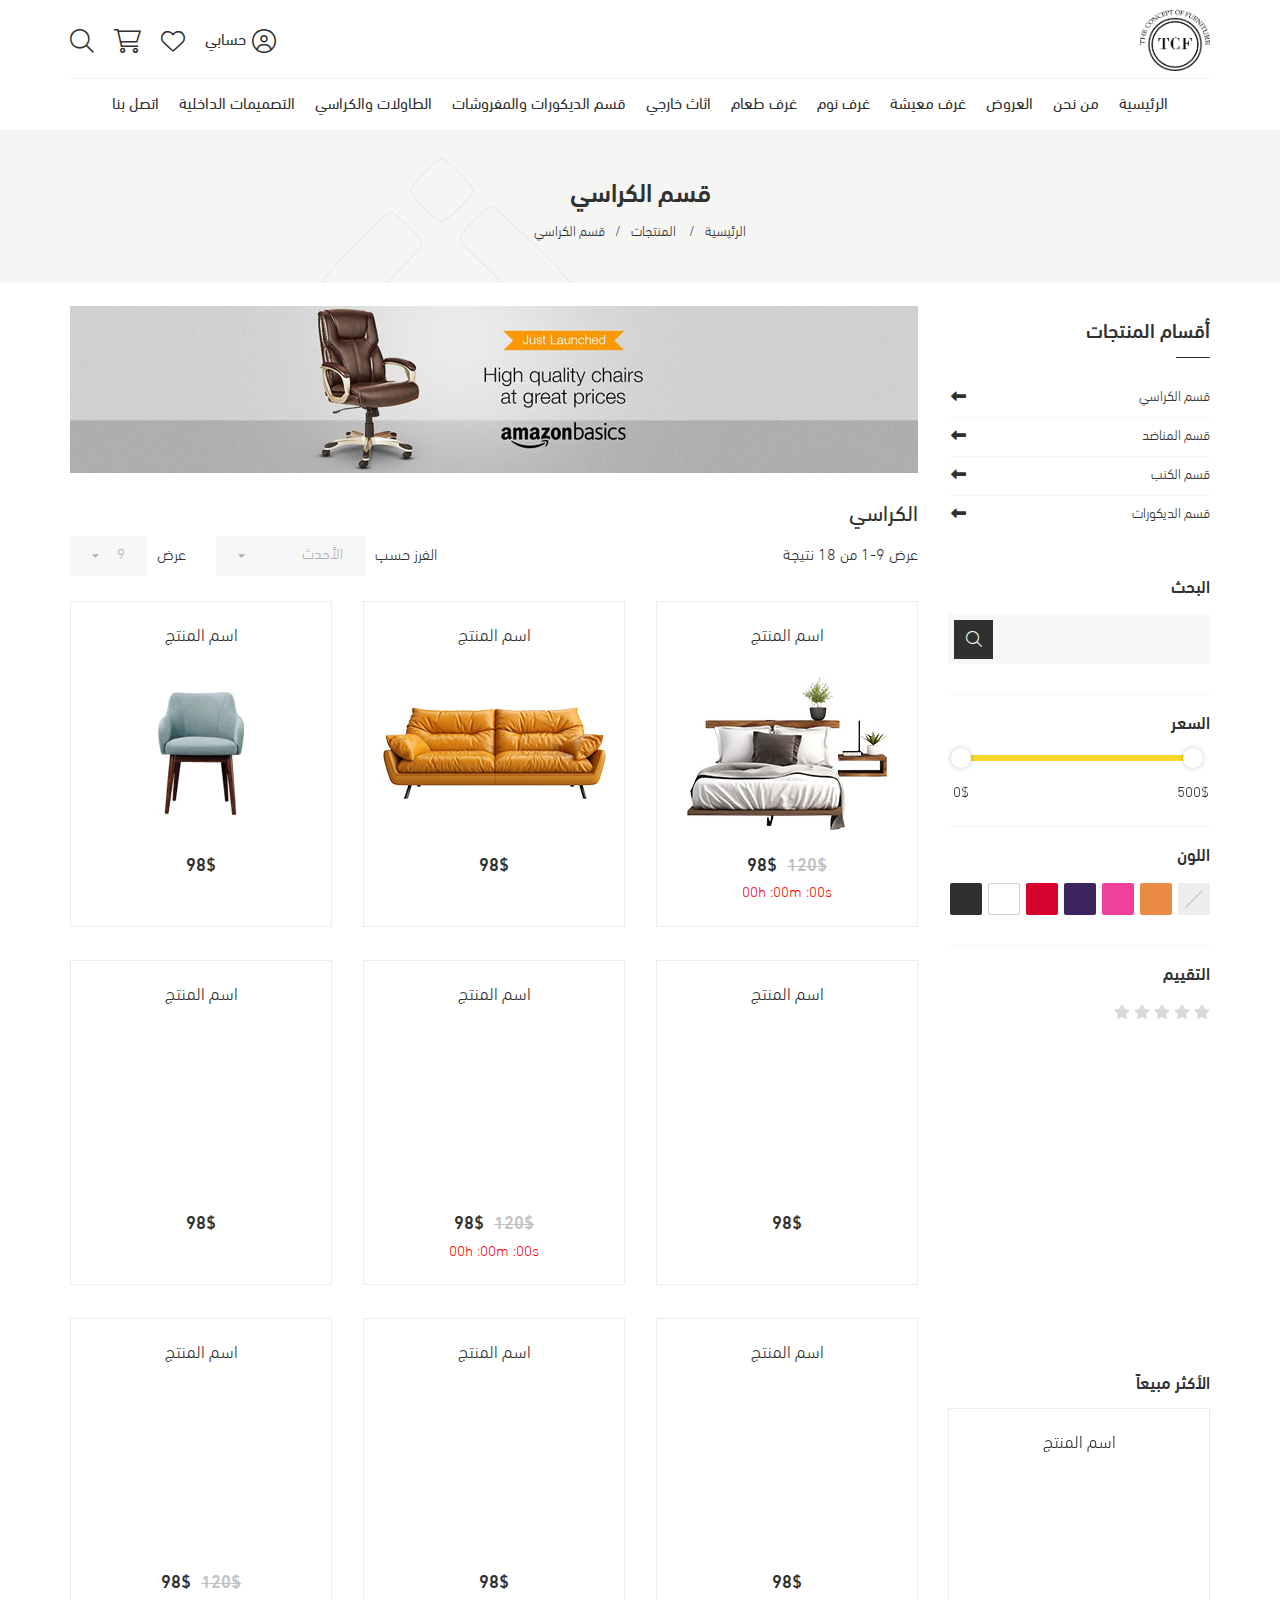
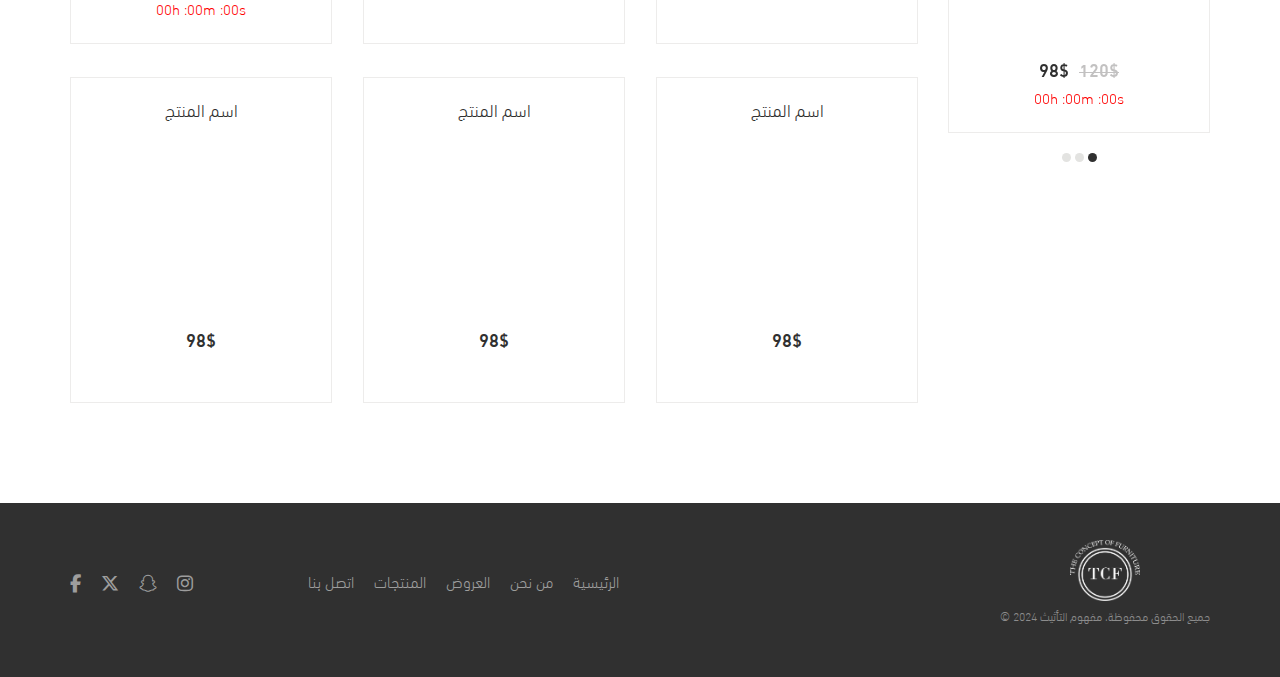
<file: category.html>
<!DOCTYPE html>
<html dir="rtl" lang="ar">
  <head>
    <meta charset="UTF-8" />
    <meta
      name="viewport"
      content="width=device-width, initial-scale=1, shrink-to-fit=no, user-scalable=no"
    />
    <title>TCF | Category</title>
    <link rel="shortcut icon" type="img/png" href="images/favicon.png" />
    <link rel="stylesheet" href="css/bootstrap.min.css" />
    <link rel="stylesheet" href="css/bootstrap.rtl.min.css" />
    <link rel="stylesheet" href="css/swiper-bundle.min.css" />
    <link rel="stylesheet" href="css/fontawesome.min.css" />
    <link rel="stylesheet" href="css/nouislider.min.css" />
    <link rel="stylesheet" href="css/fancybox.css" />
    <link rel="stylesheet" href="css/main.css" />
  </head>

  <body>
    <!-- Start Header -->
    <header class="header-section">
      <div class="container">
        <div class="header">
          <a href="index.html" class="logo">
            <img src="images/logo.png" alt="TCF" class="img-contain" />
          </a>
          <div class="header-tools">
            <a href="#!" class="header-icon menu-btn">
              <i class="fa-light fa-bars"></i>
            </a>
            <button
              role="button"
              class="header-icon user-icon"
              data-bs-toggle="modal"
              data-bs-target="#signModal"
            >
              <i class="fa-light fa-circle-user"></i>
              <span class="text"> حسابي </span>
            </button>
            <a href="#!" class="header-icon whishlist-icon">
              <i class="fa-light fa-heart"></i>
            </a>
            <button class="header-icon cart-icon">
              <i class="fa-sharp fa-light fa-cart-shopping"></i>
            </button>
            <button class="header-icon search-trigger">
              <i class="fa-sharp fa-light fa-magnifying-glass"></i>
            </button>
          </div>
        </div>
        <div class="overlay"></div>
        <nav class="header-nav">
          <div class="nav-head">
            <div class="logo">
              <img src="images/logo.png" alt="TCF" class="img-contain" />
            </div>
            <button class="header-icon close-btn">
              <i class="fa-light fa-xmark"></i>
            </button>
          </div>
          <ul>
            <li><a href="index.html"> الرئيسية </a></li>
            <li><a href="#!"> من نحن </a></li>
            <li><a href="#!"> العروض </a></li>
            <li><a href="category.html"> غرف معيشة </a></li>
            <li><a href="category.html"> غرف نوم </a></li>
            <li><a href="category.html"> غرف طعام </a></li>
            <li><a href="category.html"> اثاث خارجي </a></li>
            <li><a href="category.html"> قسم الديكورات والمفروشات </a></li>
            <li><a href="category.html"> الطاولات والكراسي </a></li>
            <li><a href="category.html"> التصميمات الداخلية </a></li>
            <li><a href="#!"> اتصل بنا </a></li>
          </ul>
        </nav>
      </div>
      <div class="search-section">
        <div class="container">
          <div class="search-content">
            <form class="search-form">
              <input
                type="search"
                class="search-input"
                placeholder="اكتب ما تبحث عنه"
              />
            </form>
            <button class="close-search">
              <i class="fa-light fa-xmark"></i>
            </button>
          </div>
        </div>
      </div>

      <div class="cartoverlay"></div>
      <ul class="cartList">
        <li>
          <button class="close-cart">
            <i class="fa-light fa-xmark"></i>
          </button>
        </li>
        <li class="cart-empty">
          <i class="fa-sharp fa-light fa-cart-shopping"></i>
          عربة التسوق فارغة
        </li>

        <!-- <h2 class="cart-title">عربة التسوق</h2>
        <li class="cart-products">
          <div class="cart-product">
            <a href="#!" class="product-img loading-img lazy-img-parent">
              <img
                data-src="images/products/1.jpg"
                class="lazy-img img-contain"
              />
            </a>
            <div class="product-information">
              <h4 class="product-title">
                <a href="single.html"> اسم المنتج </a>
              </h4>
              <div class="product-qty-price">
                <span> x 1 </span>
                <span> 98$ </span>
              </div>
              <button class="product-remove">
                <i class="fa-solid fa-square-xmark"></i>
              </button>
            </div>
          </div>
          <div class="cart-product">
            <a href="#!" class="product-img loading-img lazy-img-parent">
              <img
                data-src="images/products/2.jpg"
                class="lazy-img img-contain"
              />
            </a>
            <div class="product-information">
              <h4 class="product-title">
                <a href="single.html"> اسم المنتج </a>
              </h4>
              <div class="product-qty-price">
                <span> x 1 </span>
                <span> 98$ </span>
              </div>
              <button class="product-remove">
                <i class="fa-solid fa-square-xmark"></i>
              </button>
            </div>
          </div>
        </li>
        <li class="cart-tools">
          <div class="cart-total">
            <div class="total-item">
              <strong>الإجمالي</strong>
              <span> 98$ </span>
            </div>
          </div>
          <div class="cart-buttons">
            <button class="cart-btn back-btn">تابع التسوق</button>
            <a href="cart.html" class="cart-btn checkout-btn"> إنهاء الطلب </a>
          </div>
        </li> -->
      </ul>
    </header>
    <!-- End Header -->

    <!-- Start Breadcrumb -->
    <section class="breadcrumb-section">
      <div class="pattern">
        <img src="images/breadcrumb.png" class="img-contain" />
      </div>
      <h1 class="page-title">قسم الكراسي</h1>
      <ul class="breadcrumb-list">
        <li>
          <a href="index.html">الرئيسية</a>
        </li>
        <li><a href="#!"> المنتجات </a></li>
        <li>قسم الكراسي</li>
      </ul>
    </section>
    <!-- End Breadcrumb -->

    <!-- Start Page -->
    <section class="page-content category-page">
      <div class="container">
        <div class="category-page-content">
          <div class="category-row">
            <div class="category-col side-col">
              <div class="category-aside">
                <button class="filter-trigger">
                  <i class="fa-solid fa-filter-list"></i>
                </button>
                <div class="side-filters">
                  <div class="categories-list">
                    <h3>أقسام المنتجات</h3>
                    <ul>
                      <li>
                        <a href="category.html">قسم الكراسي</a>
                      </li>
                      <li>
                        <a href="category.html">قسم المناضد</a>
                      </li>
                      <li>
                        <a href="category.html">قسم الكنب</a>
                      </li>
                      <li>
                        <a href="category.html">قسم الديكورات</a>
                      </li>
                    </ul>
                  </div>
                  <div class="filters-list">
                    <div class="side-filter">
                      <h4 class="filter-title">البحث</h4>
                      <div class="search-content">
                        <input type="search" class="form-control" />
                        <button class="search-btn">
                          <i class="fa-light fa-magnifying-glass"></i>
                        </button>
                      </div>
                    </div>
                    <div class="side-filter">
                      <h4 class="filter-title">السعر</h4>
                      <div class="price-filter">
                        <div
                          id="price-slider"
                          class="price-slider"
                          data-min-price="0"
                          data-max-price="500"
                        ></div>
                        <div class="values-inputs">
                          <input
                            id="min-price"
                            type="number"
                            class="min-price"
                          />
                          <input
                            id="max-price"
                            type="number"
                            class="max-price"
                          />
                        </div>
                      </div>
                    </div>
                    <div class="side-filter">
                      <h4 class="filter-title">اللون</h4>
                      <div class="color-filter">
                        <label class="color-pick">
                          <input
                            type="radio"
                            name="color"
                            value="none"
                            class="color-check"
                          />
                          <span class="color none light-color"></span>
                        </label>
                        <label class="color-pick">
                          <input
                            type="radio"
                            name="color"
                            value="#eb8a45"
                            class="color-check"
                          />
                          <span
                            class="color"
                            style="background-color: #eb8a45"
                          ></span>
                        </label>
                        <label class="color-pick">
                          <input
                            type="radio"
                            name="color"
                            value="#ef4199"
                            class="color-check"
                          />
                          <span
                            class="color"
                            style="background-color: #ef4199"
                          ></span>
                        </label>
                        <label class="color-pick">
                          <input
                            type="radio"
                            name="color"
                            value="#3c245e"
                            class="color-check"
                          />
                          <span
                            class="color"
                            style="background-color: #3c245e"
                          ></span>
                        </label>
                        <label class="color-pick">
                          <input
                            type="radio"
                            name="color"
                            value="#d7022e"
                            class="color-check"
                          />
                          <span
                            class="color"
                            style="background-color: #d7022e"
                          ></span>
                        </label>
                        <label class="color-pick">
                          <input
                            type="radio"
                            name="color"
                            value="#ffffff"
                            class="color-check"
                          />
                          <span
                            class="color light-color"
                            style="background-color: #ffffff"
                          ></span>
                        </label>
                        <label class="color-pick">
                          <input
                            type="radio"
                            name="color"
                            value="#303030"
                            class="color-check"
                          />
                          <span
                            class="color"
                            style="background-color: #303030"
                          ></span>
                        </label>
                      </div>
                    </div>
                    <div class="side-filter">
                      <h4 class="filter-title">التقييم</h4>
                      <div class="rate-picker">
                        <input
                          id="rate5"
                          name="rating"
                          type="radio"
                          value="5"
                        />
                        <label class="revstar" for="rate5" title="5">
                          <i class="fas fa-star"></i>
                        </label>
                        <input
                          id="rate4"
                          name="rating"
                          type="radio"
                          value="4"
                        />
                        <label class="revstar" for="rate4" title="4">
                          <i class="fas fa-star"></i>
                        </label>
                        <input
                          id="rate3"
                          name="rating"
                          type="radio"
                          value="3"
                        />
                        <label class="revstar" for="rate3" title="3">
                          <i class="fas fa-star"></i>
                        </label>
                        <input
                          id="rate2"
                          name="rating"
                          type="radio"
                          value="2"
                        />
                        <label class="revstar" for="rate2" title="2">
                          <i class="fas fa-star"></i>
                        </label>
                        <input
                          id="rate1"
                          name="rating"
                          type="radio"
                          value="1"
                        />
                        <label class="revstar" for="rate1" title="1">
                          <i class="fas fa-star"></i>
                        </label>
                      </div>
                    </div>
                  </div>
                </div>
              </div>
              <div class="side-banner loading-img lazy-img-parent">
                <img
                  data-src="images/banners/5.jpg"
                  class="lazy-img img-cover"
                />
              </div>
              <div class="bestseller-section">
                <h4 class="bestseller-title">الأكثر مبيعاً</h4>
                <div class="bestseller-slider">
                  <div class="products-slider custom-slider">
                    <div class="swiper">
                      <div class="swiper-wrapper">
                        <div class="swiper-slide">
                          <div class="product-item">
                            <h3 class="product-title">
                              <a href="single.html"> اسم المنتج </a>
                            </h3>

                            <a
                              href="single.html"
                              class="product-img loading-img lazy-img-parent"
                            >
                              <img
                                data-src="images/products/1.jpg"
                                class="lazy-img img-contain"
                              />
                            </a>

                            <div class="product-price">
                              <span> 98$ </span>
                              <del>120$</del>
                            </div>

                            <div
                              class="product-countdown"
                              data-timer="2024-08-23T23:50:00+03:00"
                            >
                              <span class="hours">00</span>h :
                              <span class="minutes"> 00 </span>m :
                              <span class="seconds">00</span>s
                            </div>
                          </div>
                        </div>
                        <div class="swiper-slide">
                          <div class="product-item">
                            <h3 class="product-title">
                              <a href="single.html"> اسم المنتج </a>
                            </h3>

                            <a
                              href="single.html"
                              class="product-img loading-img lazy-img-parent"
                            >
                              <img
                                data-src="images/products/2.jpg"
                                class="lazy-img img-contain"
                              />
                            </a>

                            <div class="product-price">
                              <span> 98$ </span>
                            </div>
                          </div>
                        </div>
                        <div class="swiper-slide">
                          <div class="product-item">
                            <h3 class="product-title">
                              <a href="single.html"> اسم المنتج </a>
                            </h3>

                            <a
                              href="single.html"
                              class="product-img loading-img lazy-img-parent"
                            >
                              <img
                                data-src="images/products/3.jpg"
                                class="lazy-img img-contain"
                              />
                            </a>

                            <div class="product-price">
                              <span> 98$ </span>
                            </div>
                          </div>
                        </div>
                      </div>
                    </div>
                    <div class="swiper-pagination"></div>
                  </div>
                </div>
              </div>
            </div>

            <div class="category-col main-col">
              <div class="category-content">
                <div class="category-banner loading-img lazy-img-parent">
                  <img
                    data-src="images/banners/4.jpg"
                    class="lazy-img img-cover"
                  />
                </div>
                <h2 class="categoryPage-title">الكراسي</h2>
                <div class="display-options">
                  <p class="displayed-items">عرض 9-1 من 18 نتيجة</p>
                  <div class="display-selects">
                    <div class="display-select sort-select">
                      <label class="display-label"> الفرز حسب </label>
                      <select class="form-control">
                        <option value="1">الأحدث</option>
                        <option value="2">الأقدم</option>
                        <option value="3">الأعلى سعر</option>
                        <option value="4">الأقل سعر</option>
                        <option value="5">الأعلى تقييم</option>
                      </select>
                    </div>
                    <div class="display-select count-select">
                      <label class="display-label"> عرض </label>
                      <select class="form-control">
                        <option value="1">9</option>
                        <option value="2">12</option>
                        <option value="3">16</option>
                        <option value="4">18</option>
                        <option value="5">24</option>
                      </select>
                    </div>
                  </div>
                </div>
                <div class="products-grid">
                  <div class="product-item">
                    <h3 class="product-title">
                      <a href="single.html"> اسم المنتج </a>
                    </h3>

                    <a
                      href="single.html"
                      class="product-img loading-img lazy-img-parent"
                    >
                      <img
                        data-src="images/products/1.jpg"
                        class="lazy-img img-contain"
                      />
                    </a>

                    <div class="product-price">
                      <span> 98$ </span>
                      <del>120$</del>
                    </div>

                    <div
                      class="product-countdown"
                      data-timer="2024-08-23T23:50:00+03:00"
                    >
                      <span class="hours">00</span>h :
                      <span class="minutes"> 00 </span>m :
                      <span class="seconds">00</span>s
                    </div>
                  </div>
                  <div class="product-item">
                    <h3 class="product-title">
                      <a href="single.html"> اسم المنتج </a>
                    </h3>

                    <a
                      href="single.html"
                      class="product-img loading-img lazy-img-parent"
                    >
                      <img
                        data-src="images/products/2.jpg"
                        class="lazy-img img-contain"
                      />
                    </a>

                    <div class="product-price">
                      <span> 98$ </span>
                    </div>
                  </div>
                  <div class="product-item">
                    <h3 class="product-title">
                      <a href="single.html"> اسم المنتج </a>
                    </h3>

                    <a
                      href="single.html"
                      class="product-img loading-img lazy-img-parent"
                    >
                      <img
                        data-src="images/products/3.jpg"
                        class="lazy-img img-contain"
                      />
                    </a>

                    <div class="product-price">
                      <span> 98$ </span>
                    </div>
                  </div>
                  <div class="product-item">
                    <h3 class="product-title">
                      <a href="single.html"> اسم المنتج </a>
                    </h3>

                    <a
                      href="single.html"
                      class="product-img loading-img lazy-img-parent"
                    >
                      <img
                        data-src="images/products/4.jpg"
                        class="lazy-img img-contain"
                      />
                    </a>

                    <div class="product-price">
                      <span> 98$ </span>
                    </div>
                  </div>
                  <div class="product-item">
                    <h3 class="product-title">
                      <a href="single.html"> اسم المنتج </a>
                    </h3>

                    <a
                      href="single.html"
                      class="product-img loading-img lazy-img-parent"
                    >
                      <img
                        data-src="images/products/5.jpg"
                        class="lazy-img img-contain"
                      />
                    </a>

                    <div class="product-price">
                      <span> 98$ </span>
                      <del>120$</del>
                    </div>

                    <div
                      class="product-countdown"
                      data-timer="2024-08-23T23:50:00+03:00"
                    >
                      <span class="hours">00</span>h :
                      <span class="minutes"> 00 </span>m :
                      <span class="seconds">00</span>s
                    </div>
                  </div>
                  <div class="product-item">
                    <h3 class="product-title">
                      <a href="single.html"> اسم المنتج </a>
                    </h3>

                    <a
                      href="single.html"
                      class="product-img loading-img lazy-img-parent"
                    >
                      <img
                        data-src="images/products/6.jpg"
                        class="lazy-img img-contain"
                      />
                    </a>

                    <div class="product-price">
                      <span> 98$ </span>
                    </div>
                  </div>
                  <div class="product-item">
                    <h3 class="product-title">
                      <a href="single.html"> اسم المنتج </a>
                    </h3>

                    <a
                      href="single.html"
                      class="product-img loading-img lazy-img-parent"
                    >
                      <img
                        data-src="images/products/7.jpg"
                        class="lazy-img img-contain"
                      />
                    </a>

                    <div class="product-price">
                      <span> 98$ </span>
                    </div>
                  </div>
                  <div class="product-item">
                    <h3 class="product-title">
                      <a href="single.html"> اسم المنتج </a>
                    </h3>

                    <a
                      href="single.html"
                      class="product-img loading-img lazy-img-parent"
                    >
                      <img
                        data-src="images/products/8.jpg"
                        class="lazy-img img-contain"
                      />
                    </a>

                    <div class="product-price">
                      <span> 98$ </span>
                    </div>
                  </div>
                  <div class="product-item">
                    <h3 class="product-title">
                      <a href="single.html"> اسم المنتج </a>
                    </h3>

                    <a
                      href="single.html"
                      class="product-img loading-img lazy-img-parent"
                    >
                      <img
                        data-src="images/products/9.jpg"
                        class="lazy-img img-contain"
                      />
                    </a>

                    <div class="product-price">
                      <span> 98$ </span>
                      <del>120$</del>
                    </div>

                    <div
                      class="product-countdown"
                      data-timer="2024-08-23T23:50:00+03:00"
                    >
                      <span class="hours">00</span>h :
                      <span class="minutes"> 00 </span>m :
                      <span class="seconds">00</span>s
                    </div>
                  </div>
                  <div class="product-item">
                    <h3 class="product-title">
                      <a href="single.html"> اسم المنتج </a>
                    </h3>

                    <a
                      href="single.html"
                      class="product-img loading-img lazy-img-parent"
                    >
                      <img
                        data-src="images/products/10.jpg"
                        class="lazy-img img-contain"
                      />
                    </a>

                    <div class="product-price">
                      <span> 98$ </span>
                    </div>
                  </div>
                  <div class="product-item">
                    <h3 class="product-title">
                      <a href="single.html"> اسم المنتج </a>
                    </h3>

                    <a
                      href="single.html"
                      class="product-img loading-img lazy-img-parent"
                    >
                      <img
                        data-src="images/products/11.jpg"
                        class="lazy-img img-contain"
                      />
                    </a>

                    <div class="product-price">
                      <span> 98$ </span>
                    </div>
                  </div>
                  <div class="product-item">
                    <h3 class="product-title">
                      <a href="single.html"> اسم المنتج </a>
                    </h3>

                    <a
                      href="single.html"
                      class="product-img loading-img lazy-img-parent"
                    >
                      <img
                        data-src="images/products/12.jpg"
                        class="lazy-img img-contain"
                      />
                    </a>

                    <div class="product-price">
                      <span> 98$ </span>
                    </div>
                  </div>
                </div>
              </div>
            </div>
          </div>
        </div>
      </div>
    </section>
    <!-- End Page -->

    <!-- Start Footer -->
    <footer class="footer-section">
      <div class="container">
        <div class="footer">
          <div class="footer-start">
            <div class="footer-logo">
              <img src="images/logo.png" class="img-contain" />
            </div>
            <p class="copyrights">جميع الحقوق محفوظة، مفهوم التأثيث 2024 ©</p>
          </div>
          <ul class="footer-list">
            <li>
              <a href="index.html">الرئيسية</a>
            </li>
            <li>
              <a href="#!"> من نحن</a>
            </li>
            <li>
              <a href="#!"> العروض</a>
            </li>
            <li>
              <a href="category.html"> المنتجات</a>
            </li>
            <li>
              <a href="#!"> اتصل بنا</a>
            </li>
          </ul>
          <div class="footer-socials">
            <a href="#!" target="_blank">
              <i class="fa-brands fa-instagram"></i>
            </a>
            <a href="#!" target="_blank">
              <i class="fa-brands fa-snapchat"></i>
            </a>
            <a href="#!" target="_blank">
              <i class="fa-brands fa-twitter"></i>
            </a>
            <a href="#!" target="_blank">
              <i class="fa-brands fa-facebook-f"></i>
            </a>
          </div>
        </div>
        <p class="copyrights mobile">
          جميع الحقوق محفوظة، مفهوم التأثيث 2024 ©
        </p>
      </div>
    </footer>
    <!-- End Footer -->

    <!-- Start Sign Modal -->
    <div class="modal fade" id="signModal" tabindex="-1" aria-hidden="true">
      <div class="modal-dialog modal-xl">
        <div class="modal-content">
          <div class="sign-body">
            <div class="login-form">
              <h2 class="sign-title">تسجيل الدخول</h2>
              <form>
                <div class="form-group required">
                  <label class="form-label">البريد الإلكتروني</label>
                  <input type="email" class="form-control" />
                </div>
                <div class="form-group required">
                  <label class="form-label">كلمة المرور</label>
                  <input type="password" class="form-control" />
                </div>
                <div class="form-footer">
                  <button class="submit-btn">دخول</button>
                  <a href="#!" class="forget-link">هل نسيت كلمة المرور؟</a>
                </div>
              </form>
            </div>
            <div class="register-content">
              <h2 class="sign-title">ليس لديك حساب؟</h2>
              <p class="register-description">
                عند إنشاء حساب جديد بالمتجر يمكنك التسوق بحرية داخل المتجر
                وتسجيل عمليات الشراء التي تقوم بها بالإضافة إلي الإستفادة من
                مزايا المتجر مثل اضافة اكثر من عنوان للتوصيل، والإستفادة من
                كوبونات التخفيض وغيرها
              </p>
              <a href="#!" class="register-btn">تسجيل جديد</a>
            </div>
          </div>
        </div>
      </div>
    </div>
    <!-- End Sign Modal -->
    <script src="js/jquery.min.js"></script>
    <script src="js/popper.min.js"></script>
    <script src="js/bootstrap.min.js"></script>
    <script src="js/swiper-bundle.min.js"></script>
    <script src="js/nouislider.min.js"></script>
    <script src="js/fancybox.umd.js"></script>
    <script src="js/lazyload.js"></script>
    <script src="js/svg.js"></script>
    <script src="js/main.js"></script>
  </body>
</html>
</file>
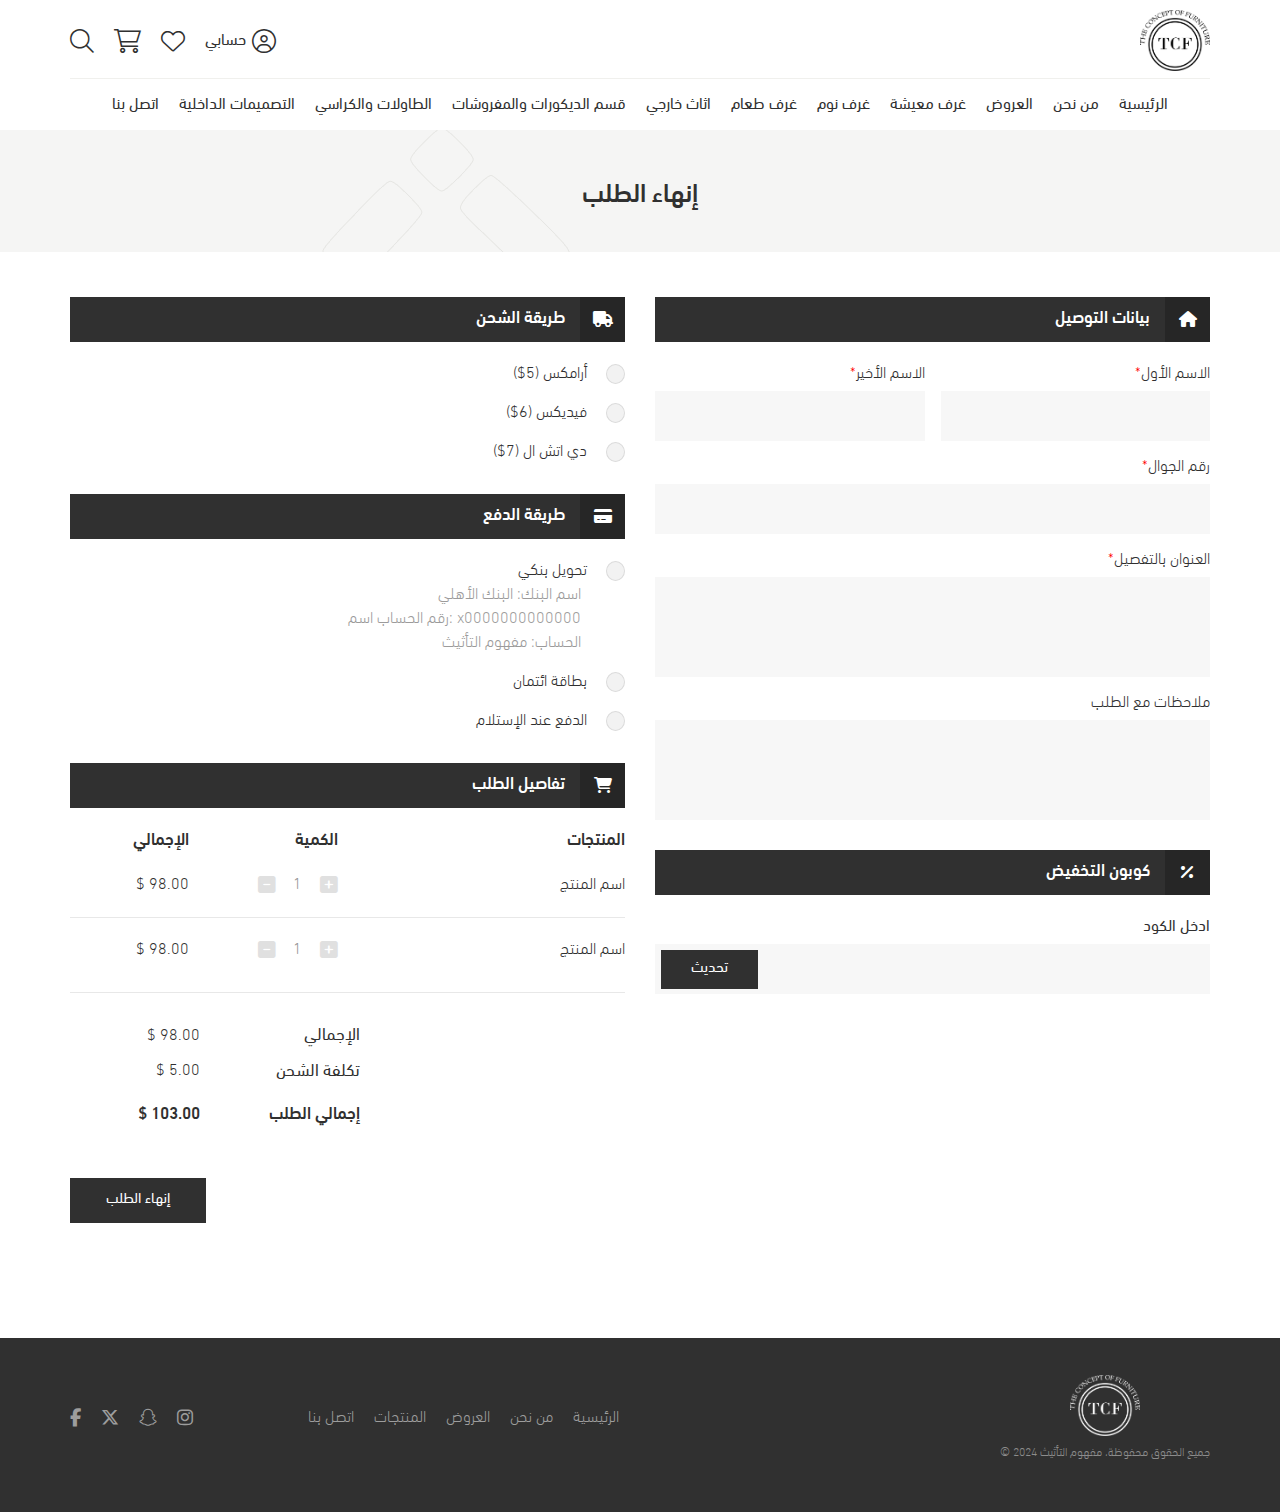
<file: checkout.html>
<!DOCTYPE html>
<html dir="rtl" lang="ar">
  <head>
    <meta charset="UTF-8" />
    <meta
      name="viewport"
      content="width=device-width, initial-scale=1, shrink-to-fit=no, user-scalable=no"
    />
    <title>TCF | Checkout</title>
    <link rel="shortcut icon" type="img/png" href="images/favicon.png" />
    <link rel="stylesheet" href="css/bootstrap.min.css" />
    <link rel="stylesheet" href="css/bootstrap.rtl.min.css" />
    <link rel="stylesheet" href="css/swiper-bundle.min.css" />
    <link rel="stylesheet" href="css/fontawesome.min.css" />
    <link rel="stylesheet" href="css/nouislider.min.css" />
    <link rel="stylesheet" href="css/fancybox.css" />
    <link rel="stylesheet" href="css/main.css" />
  </head>

  <body>
    <!-- Start Header -->
    <header class="header-section">
      <div class="container">
        <div class="header">
          <a href="index.html" class="logo">
            <img src="images/logo.png" alt="TCF" class="img-contain" />
          </a>
          <div class="header-tools">
            <a href="#!" class="header-icon menu-btn">
              <i class="fa-light fa-bars"></i>
            </a>
            <button
              role="button"
              class="header-icon user-icon"
              data-bs-toggle="modal"
              data-bs-target="#signModal"
            >
              <i class="fa-light fa-circle-user"></i>
              <span class="text"> حسابي </span>
            </button>
            <a href="#!" class="header-icon whishlist-icon">
              <i class="fa-light fa-heart"></i>
            </a>
            <button class="header-icon cart-icon">
              <i class="fa-sharp fa-light fa-cart-shopping"></i>
            </button>
            <button class="header-icon search-trigger">
              <i class="fa-sharp fa-light fa-magnifying-glass"></i>
            </button>
          </div>
        </div>
        <div class="overlay"></div>
        <nav class="header-nav">
          <div class="nav-head">
            <div class="logo">
              <img src="images/logo.png" alt="TCF" class="img-contain" />
            </div>
            <button class="header-icon close-btn">
              <i class="fa-light fa-xmark"></i>
            </button>
          </div>
          <ul>
            <li><a href="index.html"> الرئيسية </a></li>
            <li><a href="#!"> من نحن </a></li>
            <li><a href="#!"> العروض </a></li>
            <li><a href="category.html"> غرف معيشة </a></li>
            <li><a href="category.html"> غرف نوم </a></li>
            <li><a href="category.html"> غرف طعام </a></li>
            <li><a href="category.html"> اثاث خارجي </a></li>
            <li><a href="category.html"> قسم الديكورات والمفروشات </a></li>
            <li><a href="category.html"> الطاولات والكراسي </a></li>
            <li><a href="category.html"> التصميمات الداخلية </a></li>
            <li><a href="#!"> اتصل بنا </a></li>
          </ul>
        </nav>
      </div>
      <div class="search-section">
        <div class="container">
          <div class="search-content">
            <form class="search-form">
              <input
                type="search"
                class="search-input"
                placeholder="اكتب ما تبحث عنه"
              />
            </form>
            <button class="close-search">
              <i class="fa-light fa-xmark"></i>
            </button>
          </div>
        </div>
      </div>

      <div class="cartoverlay"></div>
      <ul class="cartList">
        <li>
          <button class="close-cart">
            <i class="fa-light fa-xmark"></i>
          </button>
        </li>
        <!-- <li class="cart-empty">
          <i class="fa-sharp fa-light fa-cart-shopping"></i>
          عربة التسوق فارغة
        </li> -->

        <h2 class="cart-title">عربة التسوق</h2>
        <li class="cart-products">
          <div class="cart-product">
            <a href="#!" class="product-img loading-img lazy-img-parent">
              <img
                data-src="images/products/1.jpg"
                class="lazy-img img-contain"
              />
            </a>
            <div class="product-information">
              <h4 class="product-title">
                <a href="single.html"> اسم المنتج </a>
              </h4>
              <div class="product-qty-price">
                <span> x 1 </span>
                <span> 98$ </span>
              </div>
              <button class="product-remove">
                <i class="fa-solid fa-square-xmark"></i>
              </button>
            </div>
          </div>
          <div class="cart-product">
            <a href="#!" class="product-img loading-img lazy-img-parent">
              <img
                data-src="images/products/2.jpg"
                class="lazy-img img-contain"
              />
            </a>
            <div class="product-information">
              <h4 class="product-title">
                <a href="single.html"> اسم المنتج </a>
              </h4>
              <div class="product-qty-price">
                <span> x 1 </span>
                <span> 98$ </span>
              </div>
              <button class="product-remove">
                <i class="fa-solid fa-square-xmark"></i>
              </button>
            </div>
          </div>
        </li>
        <li class="cart-tools">
          <div class="cart-total">
            <div class="total-item">
              <strong>الإجمالي</strong>
              <span> 98$ </span>
            </div>
          </div>
          <div class="cart-buttons">
            <button class="cart-btn back-btn">تابع التسوق</button>
            <a href="cart.html" class="cart-btn checkout-btn"> إنهاء الطلب </a>
          </div>
        </li>
      </ul>
    </header>
    <!-- End Header -->

    <!-- Start Breadcrumb -->
    <section class="breadcrumb-section">
      <div class="pattern">
        <img src="images/breadcrumb.png" class="img-contain" />
      </div>
      <h1 class="page-title">إنهاء الطلب</h1>
    </section>
    <!-- End Breadcrumb -->

    <!-- Start Page -->
    <section class="page-content checkout-page">
      <div class="container">
        <div class="checkout-row">
          <div class="checkout-col">
            <div class="checkout-panel">
              <h3 class="panel-title">
                <i class="fas fa-home"></i>
                بيانات التوصيل
              </h3>
              <div class="panel-body">
                <div class="form-grid">
                  <div class="form-group required">
                    <label class="form-label">الاسم الأول</label>
                    <input type="text" class="form-control" />
                  </div>
                  <div class="form-group required">
                    <label class="form-label">الاسم الأخير</label>
                    <input type="text" class="form-control" />
                  </div>
                </div>
                <div class="form-group required">
                  <label class="form-label">رقم الجوال</label>
                  <input type="tel" class="form-control" />
                </div>
                <div class="form-group required">
                  <label class="form-label">العنوان بالتفصيل</label>
                  <textarea class="form-control"></textarea>
                </div>
                <div class="form-group">
                  <label class="form-label">ملاحظات مع الطلب</label>
                  <textarea class="form-control"></textarea>
                </div>
              </div>
            </div>
            <div class="checkout-panel">
              <h3 class="panel-title">
                <i class="fas fa-percentage"></i>
                كوبون التخفيض
              </h3>
              <div class="panel-body">
                <div class="cart-coupon">
                  <label class="form-label">ادخل الكود</label>
                  <div class="coupon-content">
                    <input type="text" class="form-control" />
                    <button class="coupon-btn">تحديث</button>
                  </div>
                </div>
              </div>
            </div>
          </div>
          <div class="checkout-col">
            <div class="checkout-panel">
              <h3 class="panel-title">
                <i class="fas fa-truck"></i>
                طريقة الشحن
              </h3>
              <div class="panel-body">
                <div class="cart-shipping">
                  <div class="checkout-radio">
                    <label class="radio">
                      <input type="radio" name="shipping" />
                      <span class="mark"></span>
                      <span class="text">أرامكس (5$)</span>
                    </label>
                  </div>
                  <div class="checkout-radio">
                    <label class="radio">
                      <input type="radio" name="shipping" />
                      <span class="mark"></span>
                      <span class="text">فيديكس (6$)</span>
                    </label>
                  </div>
                  <div class="checkout-radio">
                    <label class="radio">
                      <input type="radio" name="shipping" />
                      <span class="mark"></span>
                      <span class="text">دي اتش ال (7$)</span>
                    </label>
                  </div>
                </div>
              </div>
            </div>
            <div class="checkout-panel">
              <h3 class="panel-title">
                <i class="fas fa-credit-card"></i>
                طريقة الدفع
              </h3>
              <div class="panel-body">
                <div class="cart-payment">
                  <div class="checkout-radio">
                    <label class="radio">
                      <input type="radio" name="payment" />
                      <span class="mark"></span>
                      <span class="text">تحويل بنكي</span>
                    </label>
                    <p class="radio-info">
                      اسم البنك: البنك الأهلي<br />
                      x0000000000000 :رقم الحساب اسم<br />
                      الحساب: مفهوم التأثيث
                    </p>
                  </div>
                  <div class="checkout-radio">
                    <label class="radio">
                      <input type="radio" name="payment" />
                      <span class="mark"></span>
                      <span class="text">بطاقة ائتمان</span>
                    </label>
                  </div>
                  <div class="checkout-radio">
                    <label class="radio">
                      <input type="radio" name="payment" />
                      <span class="mark"></span>
                      <span class="text">الدفع عند الإستلام</span>
                    </label>
                  </div>
                </div>
              </div>
            </div>
            <div class="checkout-panel">
              <h3 class="panel-title">
                <i class="fas fa-shopping-cart"></i>
                تفاصيل الطلب
              </h3>
              <div class="panel-body">
                <div class="checkout-table">
                  <div class="checkout-table-head checkout-table-row">
                    <div
                      class="checkout-table-cell table-head-item product-table-product"
                    >
                      المنتجات
                    </div>
                    <div
                      class="checkout-table-cell table-head-item product-table-quantity"
                    >
                      الكمية
                    </div>
                    <div
                      class="checkout-table-cell table-head-item product-table-total"
                    >
                      الإجمالي
                    </div>
                  </div>
                  <div class="checkout-table-item checkout-table-row">
                    <div class="checkout-table-cell product-table-product">
                      <div class="checkout-product-content">
                        <a class="product-title" href="single.html">
                          اسم المنتج
                        </a>
                      </div>
                    </div>
                    <div class="checkout-table-cell product-table-quantity">
                      <div class="product-quantity">
                        <input
                          type="number"
                          class="quantity"
                          value="1"
                          min="1"
                          max="100"
                          readonly
                        />
                        <button
                          class="quantity-button plus"
                          onclick="this.parentNode.querySelector('input[type=number]').stepUp()"
                        >
                          <i class="fa-solid fa-square-plus"></i>
                        </button>
                        <button
                          class="quantity-button minus"
                          onclick="this.parentNode.querySelector('input[type=number]').stepDown()"
                        >
                          <i class="fa-solid fa-square-minus"></i>
                        </button>
                      </div>
                    </div>
                    <div class="checkout-table-cell product-table-total">
                      <span class="product-price"> 98.00 $ </span>
                    </div>
                  </div>
                  <div class="checkout-table-item checkout-table-row">
                    <div class="checkout-table-cell product-table-product">
                      <div class="checkout-product-content">
                        <a class="product-title" href="single.html">
                          اسم المنتج
                        </a>
                      </div>
                    </div>
                    <div class="checkout-table-cell product-table-quantity">
                      <div class="product-quantity">
                        <input
                          type="number"
                          class="quantity"
                          value="1"
                          min="1"
                          max="100"
                          readonly
                        />
                        <button
                          class="quantity-button plus"
                          onclick="this.parentNode.querySelector('input[type=number]').stepUp()"
                        >
                          <i class="fa-solid fa-square-plus"></i>
                        </button>
                        <button
                          class="quantity-button minus"
                          onclick="this.parentNode.querySelector('input[type=number]').stepDown()"
                        >
                          <i class="fa-solid fa-square-minus"></i>
                        </button>
                      </div>
                    </div>
                    <div class="checkout-table-cell product-table-total">
                      <span class="product-price"> 98.00 $ </span>
                    </div>
                  </div>
                </div>
                <div class="cart-totals">
                  <div class="cart-total-item">
                    <span class="cart-total-title">الإجمالي</span>
                    <span class="cart-total-value">98.00 $</span>
                  </div>
                  <div class="cart-total-item">
                    <span class="cart-total-title">تكلفة الشحن</span>
                    <span class="cart-total-value">5.00 $</span>
                  </div>
                  <div class="cart-total-item">
                    <span class="cart-total-title">إجمالي الطلب</span>
                    <span class="cart-total-value">103.00 $</span>
                  </div>
                </div>
              </div>
            </div>
          </div>
        </div>
        <div class="cart-buttons">
          <button class="cart-btn checkout-btn">إنهاء الطلب</button>
        </div>
      </div>
    </section>
    <!-- End Page -->

    <!-- Start Footer -->
    <footer class="footer-section">
      <div class="container">
        <div class="footer">
          <div class="footer-start">
            <div class="footer-logo">
              <img src="images/logo.png" class="img-contain" />
            </div>
            <p class="copyrights">جميع الحقوق محفوظة، مفهوم التأثيث 2024 ©</p>
          </div>
          <ul class="footer-list">
            <li>
              <a href="index.html">الرئيسية</a>
            </li>
            <li>
              <a href="#!"> من نحن</a>
            </li>
            <li>
              <a href="#!"> العروض</a>
            </li>
            <li>
              <a href="category.html"> المنتجات</a>
            </li>
            <li>
              <a href="#!"> اتصل بنا</a>
            </li>
          </ul>
          <div class="footer-socials">
            <a href="#!" target="_blank">
              <i class="fa-brands fa-instagram"></i>
            </a>
            <a href="#!" target="_blank">
              <i class="fa-brands fa-snapchat"></i>
            </a>
            <a href="#!" target="_blank">
              <i class="fa-brands fa-twitter"></i>
            </a>
            <a href="#!" target="_blank">
              <i class="fa-brands fa-facebook-f"></i>
            </a>
          </div>
        </div>
        <p class="copyrights mobile">
          جميع الحقوق محفوظة، مفهوم التأثيث 2024 ©
        </p>
      </div>
    </footer>
    <!-- End Footer -->

    <!-- Start Sign Modal -->
    <div class="modal fade" id="signModal" tabindex="-1" aria-hidden="true">
      <div class="modal-dialog modal-xl">
        <div class="modal-content">
          <div class="sign-body">
            <div class="login-form">
              <h2 class="sign-title">تسجيل الدخول</h2>
              <form>
                <div class="form-group required">
                  <label class="form-label">البريد الإلكتروني</label>
                  <input type="email" class="form-control" />
                </div>
                <div class="form-group required">
                  <label class="form-label">كلمة المرور</label>
                  <input type="password" class="form-control" />
                </div>
                <div class="form-footer">
                  <button class="submit-btn">دخول</button>
                  <a href="#!" class="forget-link">هل نسيت كلمة المرور؟</a>
                </div>
              </form>
            </div>
            <div class="register-content">
              <h2 class="sign-title">ليس لديك حساب؟</h2>
              <p class="register-description">
                عند إنشاء حساب جديد بالمتجر يمكنك التسوق بحرية داخل المتجر
                وتسجيل عمليات الشراء التي تقوم بها بالإضافة إلي الإستفادة من
                مزايا المتجر مثل اضافة اكثر من عنوان للتوصيل، والإستفادة من
                كوبونات التخفيض وغيرها
              </p>
              <a href="#!" class="register-btn">تسجيل جديد</a>
            </div>
          </div>
        </div>
      </div>
    </div>
    <!-- End Sign Modal -->
    <script src="js/jquery.min.js"></script>
    <script src="js/popper.min.js"></script>
    <script src="js/bootstrap.min.js"></script>
    <script src="js/swiper-bundle.min.js"></script>
    <script src="js/nouislider.min.js"></script>
    <script src="js/fancybox.umd.js"></script>
    <script src="js/lazyload.js"></script>
    <script src="js/svg.js"></script>
    <script src="js/main.js"></script>
  </body>
</html>
</file>
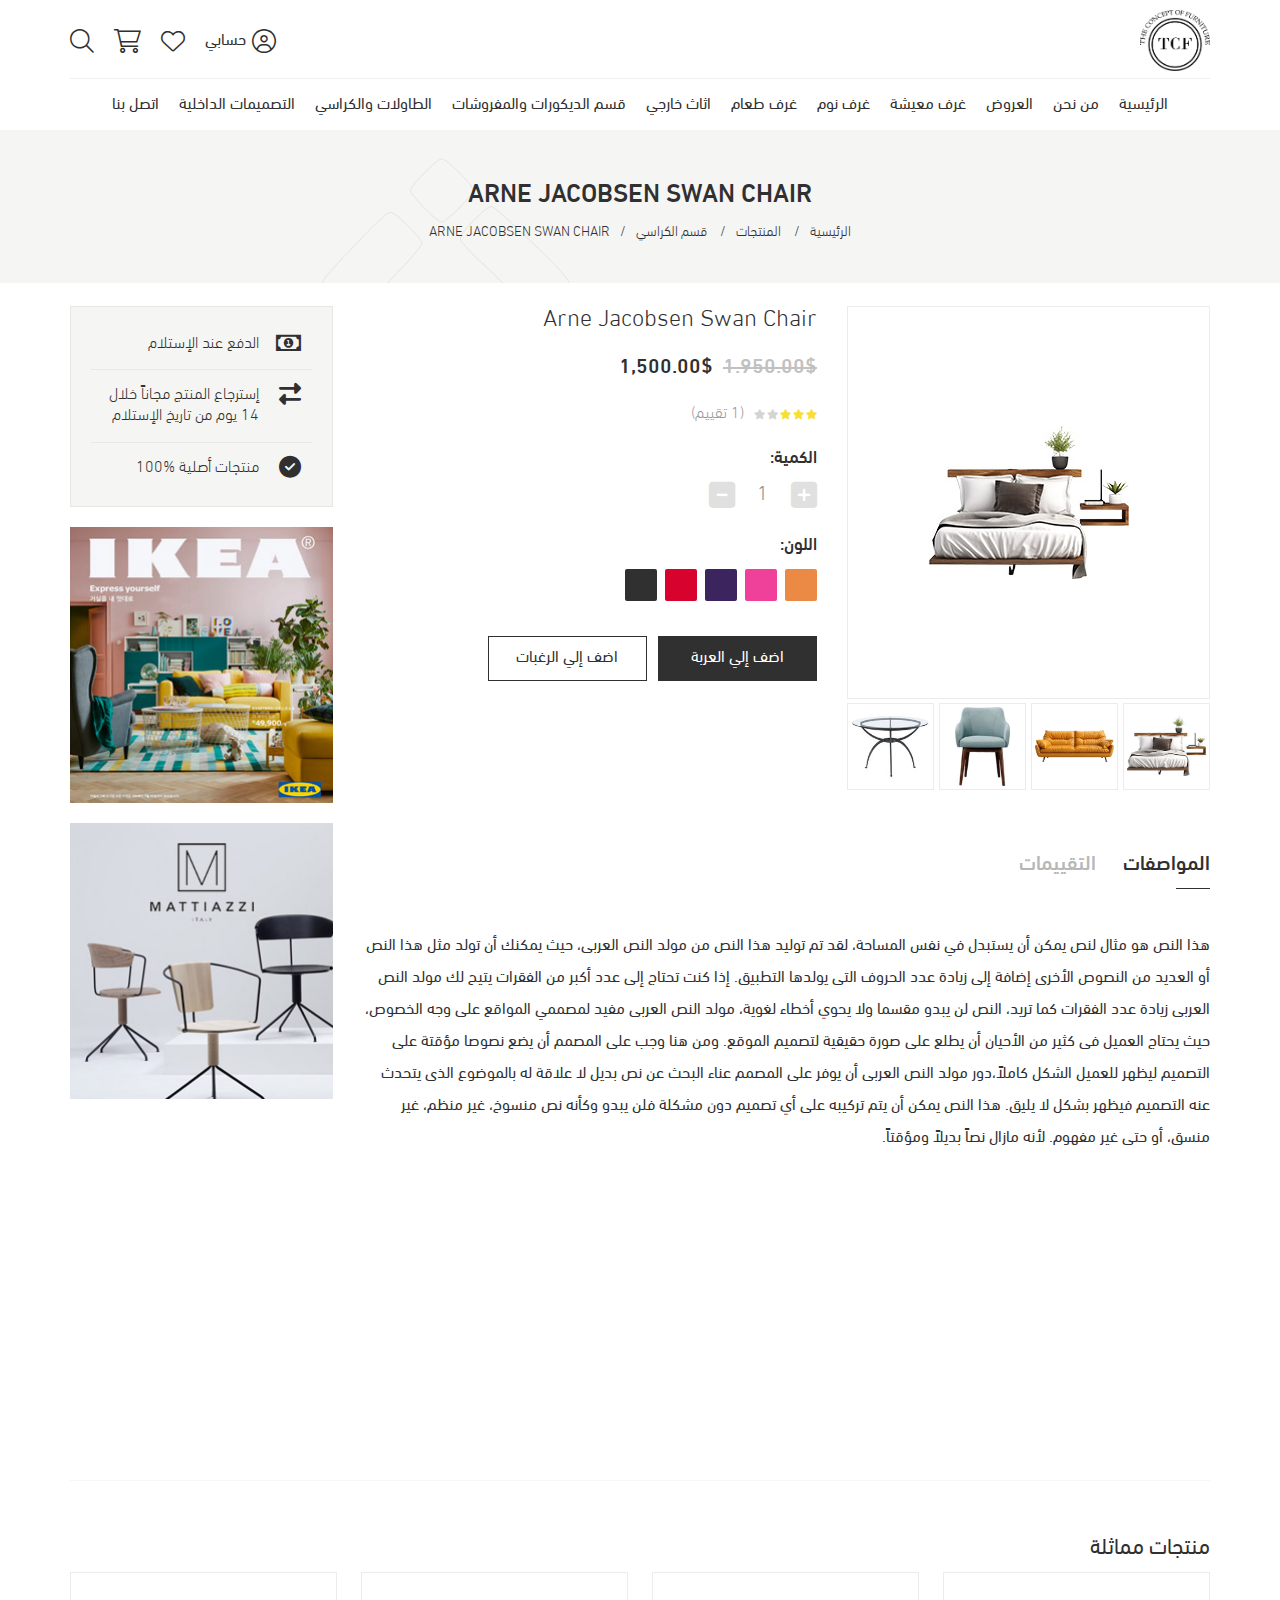
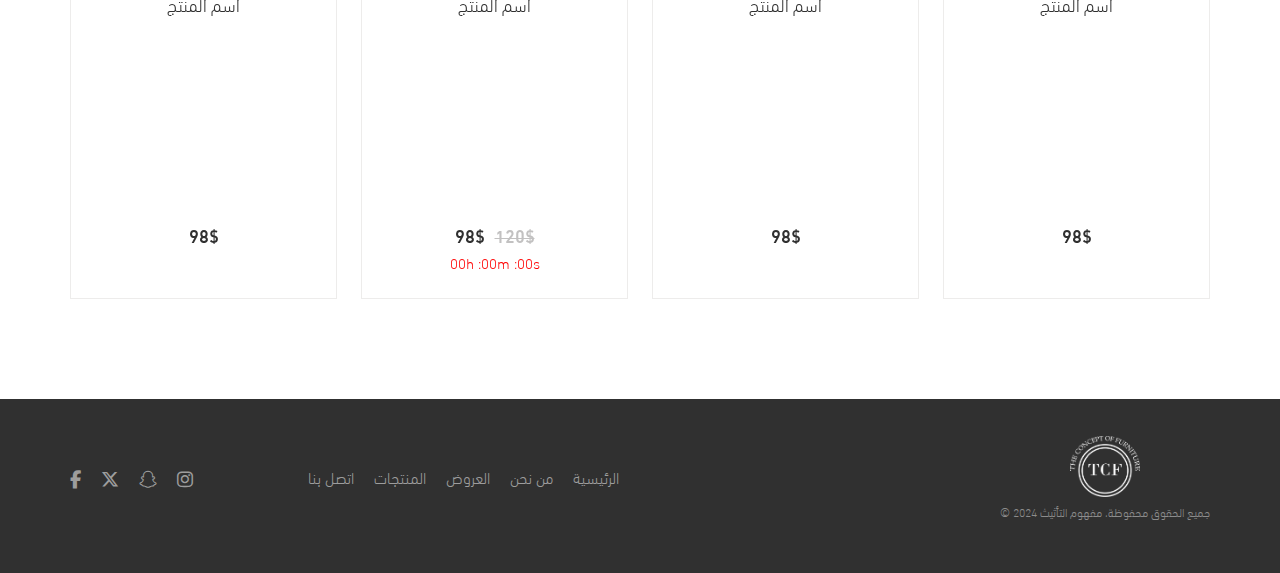
<file: single.html>
<!DOCTYPE html>
<html dir="rtl" lang="ar">
  <head>
    <meta charset="UTF-8" />
    <meta
      name="viewport"
      content="width=device-width, initial-scale=1, shrink-to-fit=no, user-scalable=no"
    />
    <title>TCF | ARNE JACOBSEN SWAN CHAIR</title>
    <link rel="shortcut icon" type="img/png" href="images/favicon.png" />
    <link rel="stylesheet" href="css/bootstrap.min.css" />
    <link rel="stylesheet" href="css/bootstrap.rtl.min.css" />
    <link rel="stylesheet" href="css/swiper-bundle.min.css" />
    <link rel="stylesheet" href="css/fontawesome.min.css" />
    <link rel="stylesheet" href="css/nouislider.min.css" />
    <link rel="stylesheet" href="css/fancybox.css" />
    <link rel="stylesheet" href="css/main.css" />
  </head>

  <body>
    <!-- Start Header -->
    <header class="header-section">
      <div class="container">
        <div class="header">
          <a href="index.html" class="logo">
            <img src="images/logo.png" alt="TCF" class="img-contain" />
          </a>
          <div class="header-tools">
            <a href="#!" class="header-icon menu-btn">
              <i class="fa-light fa-bars"></i>
            </a>
            <button
              role="button"
              class="header-icon user-icon"
              data-bs-toggle="modal"
              data-bs-target="#signModal"
            >
              <i class="fa-light fa-circle-user"></i>
              <span class="text"> حسابي </span>
            </button>
            <a href="#!" class="header-icon whishlist-icon">
              <i class="fa-light fa-heart"></i>
            </a>
            <button class="header-icon cart-icon">
              <i class="fa-sharp fa-light fa-cart-shopping"></i>
            </button>
            <button class="header-icon search-trigger">
              <i class="fa-sharp fa-light fa-magnifying-glass"></i>
            </button>
          </div>
        </div>
        <div class="overlay"></div>
        <nav class="header-nav">
          <div class="nav-head">
            <div class="logo">
              <img src="images/logo.png" alt="TCF" class="img-contain" />
            </div>
            <button class="header-icon close-btn">
              <i class="fa-light fa-xmark"></i>
            </button>
          </div>
          <ul>
            <li><a href="index.html"> الرئيسية </a></li>
            <li><a href="#!"> من نحن </a></li>
            <li><a href="#!"> العروض </a></li>
            <li><a href="category.html"> غرف معيشة </a></li>
            <li><a href="category.html"> غرف نوم </a></li>
            <li><a href="category.html"> غرف طعام </a></li>
            <li><a href="category.html"> اثاث خارجي </a></li>
            <li><a href="category.html"> قسم الديكورات والمفروشات </a></li>
            <li><a href="category.html"> الطاولات والكراسي </a></li>
            <li><a href="category.html"> التصميمات الداخلية </a></li>
            <li><a href="#!"> اتصل بنا </a></li>
          </ul>
        </nav>
      </div>
      <div class="search-section">
        <div class="container">
          <div class="search-content">
            <form class="search-form">
              <input
                type="search"
                class="search-input"
                placeholder="اكتب ما تبحث عنه"
              />
            </form>
            <button class="close-search">
              <i class="fa-light fa-xmark"></i>
            </button>
          </div>
        </div>
      </div>

      <div class="cartoverlay"></div>
      <ul class="cartList">
        <li>
          <button class="close-cart">
            <i class="fa-light fa-xmark"></i>
          </button>
        </li>
        <!-- <li class="cart-empty">
          <i class="fa-sharp fa-light fa-cart-shopping"></i>
          عربة التسوق فارغة
        </li> -->

        <h2 class="cart-title">عربة التسوق</h2>
        <li class="cart-products">
          <div class="cart-product">
            <a href="#!" class="product-img loading-img lazy-img-parent">
              <img
                data-src="images/products/1.jpg"
                class="lazy-img img-contain"
              />
            </a>
            <div class="product-information">
              <h4 class="product-title">
                <a href="single.html"> اسم المنتج </a>
              </h4>
              <div class="product-qty-price">
                <span> x 1 </span>
                <span> 98$ </span>
              </div>
              <button class="product-remove">
                <i class="fa-solid fa-square-xmark"></i>
              </button>
            </div>
          </div>
          <div class="cart-product">
            <a href="#!" class="product-img loading-img lazy-img-parent">
              <img
                data-src="images/products/2.jpg"
                class="lazy-img img-contain"
              />
            </a>
            <div class="product-information">
              <h4 class="product-title">
                <a href="single.html"> اسم المنتج </a>
              </h4>
              <div class="product-qty-price">
                <span> x 1 </span>
                <span> 98$ </span>
              </div>
              <button class="product-remove">
                <i class="fa-solid fa-square-xmark"></i>
              </button>
            </div>
          </div>
        </li>
        <li class="cart-tools">
          <div class="cart-total">
            <div class="total-item">
              <strong>الإجمالي</strong>
              <span> 98$ </span>
            </div>
          </div>
          <div class="cart-buttons">
            <button class="cart-btn back-btn">تابع التسوق</button>
            <a href="cart.html" class="cart-btn checkout-btn"> إنهاء الطلب </a>
          </div>
        </li>
      </ul>
    </header>
    <!-- End Header -->

    <!-- Start Breadcrumb -->
    <section class="breadcrumb-section">
      <div class="pattern">
        <img src="images/breadcrumb.png" class="img-contain" />
      </div>
      <h1 class="page-title">ARNE JACOBSEN SWAN CHAIR</h1>
      <ul class="breadcrumb-list">
        <li>
          <a href="index.html">الرئيسية</a>
        </li>
        <li><a href="#!"> المنتجات </a></li>
        <li><a href="#!"> قسم الكراسي </a></li>
        <li>ARNE JACOBSEN SWAN CHAIR</li>
      </ul>
    </section>
    <!-- End Breadcrumb -->

    <!-- Start Page -->
    <section class="page-content single-page">
      <div class="container">
        <div class="product-page-content">
          <div class="product-row">
            <div class="product-col main-col">
              <div class="product-main-information">
                <div class="product-images">
                  <div class="images-slider">
                    <div class="swiper productMainImage">
                      <div class="swiper-wrapper">
                        <div class="swiper-slide">
                          <a
                            href="images/products/1.jpg"
                            data-fancybox="product"
                            class="productMain-image loading-img lazy-img-parent"
                          >
                            <img
                              data-src="images/products/1.jpg"
                              class="img-contain lazy-img"
                            />
                          </a>
                        </div>
                        <div class="swiper-slide">
                          <a
                            href="images/products/2.jpg"
                            data-fancybox="product"
                            class="productMain-image loading-img lazy-img-parent"
                          >
                            <img
                              data-src="images/products/2.jpg"
                              class="img-contain lazy-img"
                            />
                          </a>
                        </div>
                        <div class="swiper-slide">
                          <a
                            href="images/products/3.jpg"
                            data-fancybox="product"
                            class="productMain-image loading-img lazy-img-parent"
                          >
                            <img
                              data-src="images/products/3.jpg"
                              class="img-contain lazy-img"
                            />
                          </a>
                        </div>
                        <div class="swiper-slide">
                          <a
                            href="images/products/4.jpg"
                            data-fancybox="product"
                            class="productMain-image loading-img lazy-img-parent"
                          >
                            <img
                              data-src="images/products/4.jpg"
                              class="img-contain lazy-img"
                            />
                          </a>
                        </div>
                        <div class="swiper-slide">
                          <a
                            href="images/products/5.jpg"
                            data-fancybox="product"
                            class="productMain-image loading-img lazy-img-parent"
                          >
                            <img
                              data-src="images/products/5.jpg"
                              class="img-contain lazy-img"
                            />
                          </a>
                        </div>
                      </div>
                    </div>
                    <div class="swiper productThumbsImages">
                      <div class="swiper-wrapper">
                        <div class="swiper-slide">
                          <div
                            class="product-thumb loading-img lazy-img-parent"
                          >
                            <img
                              data-src="images/products/1.jpg"
                              class="img-contain lazy-img"
                            />
                          </div>
                        </div>
                        <div class="swiper-slide">
                          <div
                            class="product-thumb loading-img lazy-img-parent"
                          >
                            <img
                              data-src="images/products/2.jpg"
                              class="img-contain lazy-img"
                            />
                          </div>
                        </div>
                        <div class="swiper-slide">
                          <div
                            class="product-thumb loading-img lazy-img-parent"
                          >
                            <img
                              data-src="images/products/3.jpg"
                              class="img-contain lazy-img"
                            />
                          </div>
                        </div>
                        <div class="swiper-slide">
                          <div
                            class="product-thumb loading-img lazy-img-parent"
                          >
                            <img
                              data-src="images/products/4.jpg"
                              class="img-contain lazy-img"
                            />
                          </div>
                        </div>
                        <div class="swiper-slide">
                          <div
                            class="product-thumb loading-img lazy-img-parent"
                          >
                            <img
                              data-src="images/products/5.jpg"
                              class="img-contain lazy-img"
                            />
                          </div>
                        </div>
                      </div>
                    </div>
                  </div>
                </div>
                <div class="product-information">
                  <h2 class="product-name">Arne Jacobsen Swan Chair</h2>
                  <div class="product-price">
                    <del>1.950.00$</del><span>1,500.00$</span>
                  </div>
                  <div class="product-rate">
                    <div class="stars">
                      <i class="fas fa-star active"></i>
                      <i class="fas fa-star active"></i>
                      <i class="fas fa-star active"></i>
                      <i class="fas fa-star"></i>
                      <i class="fas fa-star"></i>
                    </div>
                    <button class="comments-count">(1 تقييم)</button>
                  </div>
                  <div class="product-quantity">
                    <label class="product-label"> الكمية: </label>
                    <div class="quantity-content">
                      <input
                        type="number"
                        class="quantity"
                        value="1"
                        min="1"
                        max="100"
                        readonly
                      />
                      <button
                        class="quantity-button plus"
                        onclick="this.parentNode.querySelector('input[type=number]').stepUp()"
                      >
                        <i class="fa-solid fa-square-plus"></i>
                      </button>
                      <button
                        class="quantity-button minus"
                        onclick="this.parentNode.querySelector('input[type=number]').stepDown()"
                      >
                        <i class="fa-solid fa-square-minus"></i>
                      </button>
                    </div>
                  </div>
                  <div class="product-options">
                    <div class="product-option">
                      <label class="product-label"> اللون: </label>
                      <div class="radios-option">
                        <label class="option-radio">
                          <input
                            type="radio"
                            name="color"
                            value="#eb8a45"
                            class="color-check"
                          />
                          <span
                            class="color"
                            style="background-color: #eb8a45"
                          ></span>
                        </label>
                        <label class="option-radio">
                          <input
                            type="radio"
                            name="color"
                            value="#ef4199"
                            class="color-check"
                          />
                          <span
                            class="color"
                            style="background-color: #ef4199"
                          ></span>
                        </label>
                        <label class="option-radio">
                          <input
                            type="radio"
                            name="color"
                            value="#3c245e"
                            class="color-check"
                          />
                          <span
                            class="color"
                            style="background-color: #3c245e"
                          ></span>
                        </label>
                        <label class="option-radio">
                          <input
                            type="radio"
                            name="color"
                            value="#d7022e"
                            class="color-check"
                          />
                          <span
                            class="color"
                            style="background-color: #d7022e"
                          ></span>
                        </label>
                        <label class="option-radio">
                          <input
                            type="radio"
                            name="color"
                            value="#303030"
                            class="color-check"
                          />
                          <span
                            class="color"
                            style="background-color: #303030"
                          ></span>
                        </label>
                      </div>
                    </div>
                  </div>
                  <div class="product-buttons">
                    <button class="product-button cart">اضف إلي العربة</button>
                    <button class="product-button whishlist">
                      اضف إلي الرغبات
                    </button>
                  </div>
                </div>
              </div>
              <div class="product-tabs">
                <div class="nav product-nav-tabs">
                  <button
                    class="active"
                    data-bs-toggle="tab"
                    data-bs-target="#product-description"
                  >
                    المواصفات
                  </button>
                  <button
                    data-bs-toggle="tab"
                    data-bs-target="#product-reviews"
                  >
                    التقييمات
                  </button>
                </div>

                <div class="tab-content">
                  <div
                    class="tab-pane fade show active"
                    id="product-description"
                  >
                    <div class="product-description">
                      <p>
                        هذا النص هو مثال لنص يمكن أن يستبدل في نفس المساحة، لقد
                        تم توليد هذا النص من مولد النص العربى، حيث يمكنك أن تولد
                        مثل هذا النص أو العديد من النصوص الأخرى إضافة إلى زيادة
                        عدد الحروف التى يولدها التطبيق. إذا كنت تحتاج إلى عدد
                        أكبر من الفقرات يتيح لك مولد النص العربى زيادة عدد
                        الفقرات كما تريد، النص لن يبدو مقسما ولا يحوي أخطاء
                        لغوية، مولد النص العربى مفيد لمصممي المواقع على وجه
                        الخصوص، حيث يحتاج العميل فى كثير من الأحيان أن يطلع على
                        صورة حقيقية لتصميم الموقع. ومن هنا وجب على المصمم أن يضع
                        نصوصا مؤقتة على التصميم ليظهر للعميل الشكل كاملاً،دور
                        مولد النص العربى أن يوفر على المصمم عناء البحث عن نص
                        بديل لا علاقة له بالموضوع الذى يتحدث عنه التصميم فيظهر
                        بشكل لا يليق. هذا النص يمكن أن يتم تركيبه على أي تصميم
                        دون مشكلة فلن يبدو وكأنه نص منسوخ، غير منظم، غير منسق،
                        أو حتى غير مفهوم. لأنه مازال نصاً بديلاً ومؤقتاً.
                      </p>
                    </div>
                  </div>
                  <div class="tab-pane fade" id="product-reviews">
                    <div class="reviews-list">
                      <div class="review-item">
                        <div class="review-header">
                          <div class="user">
                            <i class="fa-light fa-circle-user"></i>
                            اسم العضو
                          </div>
                          <span class="review-date">08 فبراير 2018</span>
                          <div class="stars">
                            <i class="fas fa-star active"></i>
                            <i class="fas fa-star active"></i>
                            <i class="fas fa-star active"></i>
                            <i class="fas fa-star active"></i>
                            <i class="fas fa-star"></i>
                          </div>
                        </div>
                        <div class="review-body">
                          <p>
                            هناك حقيقة مثبتة منذ زمن طويل وهي أن المحتوى المقروء
                            لصفحة ما سيلهي القارئ عن التركيز على الشكل الخارجي
                            للنص
                          </p>
                        </div>
                      </div>
                      <div class="review-item">
                        <div class="review-header">
                          <div class="user">
                            <i class="fa-light fa-circle-user"></i>
                            اسم العضو
                          </div>
                          <span class="review-date">08 فبراير 2018</span>
                          <div class="stars">
                            <i class="fas fa-star active"></i>
                            <i class="fas fa-star active"></i>
                            <i class="fas fa-star active"></i>
                            <i class="fas fa-star active"></i>
                            <i class="fas fa-star"></i>
                          </div>
                        </div>
                        <div class="review-body">
                          <p>
                            هناك حقيقة مثبتة منذ زمن طويل وهي أن المحتوى المقروء
                            لصفحة ما سيلهي القارئ عن التركيز على الشكل الخارجي
                            للنص هناك حقيقة مثبتة منذ زمن طويل وهي أن المحتوى
                            المقروء لصفحة ما سيلهي القارئ عن التركيز على الشكل
                            الخارجي للنص هناك حقيقة مثبتة منذ زمن طويل وهي أن
                            المحتوى المقروء لصفحة ما سيلهي القارئ عن التركيز على
                            الشكل الخارجي للنص
                          </p>
                        </div>
                      </div>
                    </div>
                    <div class="reviews-form">
                      <h3>اضف تقييماً</h3>
                      <form>
                        <div class="form-group required">
                          <div class="ratestars">
                            <input
                              id="rate5"
                              name="rating"
                              type="radio"
                              value="5"
                            />
                            <label class="revstar" for="rate5" title="5">
                              <i class="fas fa-star"></i>
                            </label>
                            <input
                              id="rate4"
                              name="rating"
                              type="radio"
                              value="4"
                            />
                            <label class="revstar" for="rate4" title="4">
                              <i class="fas fa-star"></i>
                            </label>
                            <input
                              id="rate3"
                              name="rating"
                              type="radio"
                              value="3"
                            />
                            <label class="revstar" for="rate3" title="3">
                              <i class="fas fa-star"></i>
                            </label>
                            <input
                              id="rate2"
                              name="rating"
                              type="radio"
                              value="2"
                            />
                            <label class="revstar" for="rate2" title="2">
                              <i class="fas fa-star"></i>
                            </label>
                            <input
                              id="rate1"
                              name="rating"
                              type="radio"
                              value="1"
                            />
                            <label class="revstar" for="rate1" title="1">
                              <i class="fas fa-star"></i>
                            </label>
                          </div>
                        </div>
                        <div class="form-grid">
                          <div class="form-group required">
                            <label class="form-label">الاسم الأول</label>
                            <input type="password" class="form-control" />
                          </div>
                          <div class="form-group required">
                            <label class="form-label">البريد الإلكتروني</label>
                            <input type="email" class="form-control" />
                          </div>
                        </div>
                        <div class="form-group">
                          <label class="form-label">اضف تعليقك</label>
                          <textarea class="form-control"></textarea>
                        </div>
                        <button class="submit-btn">إرسال</button>
                      </form>
                    </div>
                  </div>
                </div>
              </div>
            </div>

            <div class="product-col side-col">
              <div class="product-features">
                <div class="product-feature-item">
                  <div class="feature-icon">
                    <i class="fa-sharp fa-regular fa-money-bill-1"></i>
                  </div>
                  <div class="feature-title">الدفع عند الإستلام</div>
                </div>
                <div class="product-feature-item">
                  <div class="feature-icon">
                    <i class="fas fa-right-left"></i>
                  </div>
                  <div class="feature-title">
                    إسترجاع المنتج مجاناً خلال 14 يوم من تاريخ الإستلام
                  </div>
                </div>
                <div class="product-feature-item">
                  <div class="feature-icon">
                    <i class="fas fa-check-circle"></i>
                  </div>
                  <div class="feature-title">منتجات أصلية %100</div>
                </div>
              </div>
              <a href="#!" class="side-banner loading-img lazy-img-parent">
                <img
                  data-src="images/banners/5.jpg"
                  class="lazy-img img-cover"
                />
              </a>
              <div class="side-banner loading-img lazy-img-parent">
                <img
                  data-src="images/banners/6.jpg"
                  class="lazy-img img-cover"
                />
              </div>
              <div class="side-banner loading-img lazy-img-parent">
                <img
                  data-src="images/banners/7.jpg"
                  class="lazy-img img-cover"
                />
              </div>
            </div>
          </div>
        </div>
        <div class="related-section">
          <div class="section-head">
            <h2 class="section-title">منتجات مماثلة</h2>
          </div>
          <div class="related-slider">
            <div class="products-slider custom-slider">
              <div class="swiper">
                <div class="swiper-wrapper">
                  <div class="swiper-slide">
                    <div class="product-item">
                      <h3 class="product-title">
                        <a href="single.html"> اسم المنتج </a>
                      </h3>

                      <a
                        href="single.html"
                        class="product-img loading-img lazy-img-parent"
                      >
                        <img
                          data-src="images/products/6.jpg"
                          class="lazy-img img-contain"
                        />
                      </a>

                      <div class="product-price">
                        <span> 98$ </span>
                      </div>
                    </div>
                  </div>
                  <div class="swiper-slide">
                    <div class="product-item">
                      <h3 class="product-title">
                        <a href="single.html"> اسم المنتج </a>
                      </h3>

                      <a
                        href="single.html"
                        class="product-img loading-img lazy-img-parent"
                      >
                        <img
                          data-src="images/products/7.jpg"
                          class="lazy-img img-contain"
                        />
                      </a>

                      <div class="product-price">
                        <span> 98$ </span>
                      </div>
                    </div>
                  </div>
                  <div class="swiper-slide">
                    <div class="product-item">
                      <h3 class="product-title">
                        <a href="single.html"> اسم المنتج </a>
                      </h3>

                      <a
                        href="single.html"
                        class="product-img loading-img lazy-img-parent"
                      >
                        <img
                          data-src="images/products/8.jpg"
                          class="lazy-img img-contain"
                        />
                      </a>

                      <div class="product-price">
                        <span> 98$ </span>
                        <del>120$</del>
                      </div>

                      <div
                        class="product-countdown"
                        data-timer="2024-10-23T23:50:30+03:00"
                      >
                        <span class="hours">00</span>h :
                        <span class="minutes"> 00 </span>m :
                        <span class="seconds">00</span>s
                      </div>
                    </div>
                  </div>
                  <div class="swiper-slide">
                    <div class="product-item">
                      <h3 class="product-title">
                        <a href="single.html"> اسم المنتج </a>
                      </h3>

                      <a
                        href="single.html"
                        class="product-img loading-img lazy-img-parent"
                      >
                        <img
                          data-src="images/products/9.jpg"
                          class="lazy-img img-contain"
                        />
                      </a>

                      <div class="product-price">
                        <span> 98$ </span>
                      </div>
                    </div>
                  </div>
                  <div class="swiper-slide">
                    <div class="product-item">
                      <h3 class="product-title">
                        <a href="single.html"> اسم المنتج </a>
                      </h3>

                      <a
                        href="single.html"
                        class="product-img loading-img lazy-img-parent"
                      >
                        <img
                          data-src="images/products/10.jpg"
                          class="lazy-img img-contain"
                        />
                      </a>

                      <div class="product-price">
                        <span> 98$ </span>
                        <del>120$</del>
                      </div>

                      <div
                        class="product-countdown"
                        data-timer="2024-06-29T23:50:15+03:00"
                      >
                        <span class="hours">00</span>h :
                        <span class="minutes"> 00 </span>m :
                        <span class="seconds">00</span>s
                      </div>
                    </div>
                  </div>
                </div>
              </div>
              <div class="swiper-pagination"></div>
            </div>
          </div>
        </div>
      </div>
    </section>
    <!-- End Page -->

    <!-- Start Footer -->
    <footer class="footer-section">
      <div class="container">
        <div class="footer">
          <div class="footer-start">
            <div class="footer-logo">
              <img src="images/logo.png" class="img-contain" />
            </div>
            <p class="copyrights">جميع الحقوق محفوظة، مفهوم التأثيث 2024 ©</p>
          </div>
          <ul class="footer-list">
            <li>
              <a href="index.html">الرئيسية</a>
            </li>
            <li>
              <a href="#!"> من نحن</a>
            </li>
            <li>
              <a href="#!"> العروض</a>
            </li>
            <li>
              <a href="category.html"> المنتجات</a>
            </li>
            <li>
              <a href="#!"> اتصل بنا</a>
            </li>
          </ul>
          <div class="footer-socials">
            <a href="#!" target="_blank">
              <i class="fa-brands fa-instagram"></i>
            </a>
            <a href="#!" target="_blank">
              <i class="fa-brands fa-snapchat"></i>
            </a>
            <a href="#!" target="_blank">
              <i class="fa-brands fa-twitter"></i>
            </a>
            <a href="#!" target="_blank">
              <i class="fa-brands fa-facebook-f"></i>
            </a>
          </div>
        </div>
        <p class="copyrights mobile">
          جميع الحقوق محفوظة، مفهوم التأثيث 2024 ©
        </p>
      </div>
    </footer>
    <!-- End Footer -->

    <!-- Start Sign Modal -->
    <div class="modal fade" id="signModal" tabindex="-1" aria-hidden="true">
      <div class="modal-dialog modal-xl">
        <div class="modal-content">
          <div class="sign-body">
            <div class="login-form">
              <h2 class="sign-title">تسجيل الدخول</h2>
              <form>
                <div class="form-group required">
                  <label class="form-label">البريد الإلكتروني</label>
                  <input type="email" class="form-control" />
                </div>
                <div class="form-group required">
                  <label class="form-label">كلمة المرور</label>
                  <input type="password" class="form-control" />
                </div>
                <div class="form-footer">
                  <button class="submit-btn">دخول</button>
                  <a href="#!" class="forget-link">هل نسيت كلمة المرور؟</a>
                </div>
              </form>
            </div>
            <div class="register-content">
              <h2 class="sign-title">ليس لديك حساب؟</h2>
              <p class="register-description">
                عند إنشاء حساب جديد بالمتجر يمكنك التسوق بحرية داخل المتجر
                وتسجيل عمليات الشراء التي تقوم بها بالإضافة إلي الإستفادة من
                مزايا المتجر مثل اضافة اكثر من عنوان للتوصيل، والإستفادة من
                كوبونات التخفيض وغيرها
              </p>
              <a href="#!" class="register-btn">تسجيل جديد</a>
            </div>
          </div>
        </div>
      </div>
    </div>
    <!-- End Sign Modal -->
    <script src="js/jquery.min.js"></script>
    <script src="js/popper.min.js"></script>
    <script src="js/bootstrap.min.js"></script>
    <script src="js/swiper-bundle.min.js"></script>
    <script src="js/nouislider.min.js"></script>
    <script src="js/fancybox.umd.js"></script>
    <script src="js/lazyload.js"></script>
    <script src="js/svg.js"></script>
    <script src="js/main.js"></script>
  </body>
</html>
</file>
<file: css/main.css>
@font-face {
  font-family: "din";
  src: url("../fonts/DinNext/DINNextLTW23-Light.woff2") format("woff2"), url("../fonts/DinNext/DINNextLTW23-Light.woff") format("woff"), url("../fonts/DinNext/DINNextLTW23-Light.ttf") format("truetype");
  font-weight: 300;
  font-style: normal;
  font-display: swap;
}
@font-face {
  font-family: "din";
  src: url("../fonts/DinNext/DINNextLTW23-Regular.woff2") format("woff2"), url("../fonts/DinNext/DINNextLTW23-Regular.woff") format("woff"), url("../fonts/DinNext/DINNextLTW23-Regular.ttf") format("truetype");
  font-weight: normal;
  font-style: normal;
  font-display: swap;
}
@font-face {
  font-family: "din";
  src: url("../fonts/DinNext/DINNextLTW23-Medium.woff2") format("woff2"), url("../fonts/DinNext/DINNextLTW23-Medium.woff") format("woff"), url("../fonts/DinNext/DINNextLTW23-Medium.ttf") format("truetype");
  font-weight: 500;
  font-style: normal;
  font-display: swap;
}
@font-face {
  font-family: "din";
  src: url("../fonts/DinNext/DINNextLTArabic-Bold.woff2") format("woff2"), url("../fonts/DinNext/DINNextLTArabic-Bold.woff") format("woff"), url("../fonts/DinNext/DINNextLTArabic-Bold.ttf") format("truetype");
  font-weight: bold;
  font-style: normal;
  font-display: swap;
}
html {
  scrollbar-width: thin;
  scrollbar-color: #303030 #f1f1f1;
  scroll-behavior: unset !important;
}

body {
  font-family: "din";
  font-weight: 400;
  color: #303030;
}
body::-webkit-scrollbar {
  background-color: #f1f1f1;
  width: 4px;
  border-radius: 3px;
}
body::-webkit-scrollbar-thumb {
  background-color: #303030;
  border-radius: 3px;
}

.overflow {
  overflow: hidden;
}

.container {
  --bs-gutter-x: 30px;
}
@media (min-width: 1200px) {
  .container {
    max-width: 1170px;
  }
}

.container-fluid {
  --bs-gutter-x: 30px;
}

.row {
  --bs-gutter-x: 30px;
}
.row > * {
  --bs-gutter-x: 30px;
}

.img-cover {
  width: 100%;
  height: 100%;
  -o-object-fit: cover;
     object-fit: cover;
}

.img-contain {
  max-width: 100%;
  max-height: 100%;
  -o-object-fit: contain;
     object-fit: contain;
}

/* General Resets */
* {
  outline: 0 !important;
}

input::-moz-placeholder {
  color: inherit;
}

input::placeholder {
  color: inherit;
}

a,
a:hover,
a:focus {
  text-decoration: none;
  color: inherit;
}

button {
  border: none;
  background: none;
  outline: 0;
}

a,
img,
button,
input,
select {
  transition: all 0.3s ease;
}

[role=button] {
  cursor: pointer;
}

ul {
  list-style: none;
  margin: 0;
  padding: 0;
}

input {
  -moz-appearance: textfield;
}
input::-webkit-outer-spin-button, input::-webkit-inner-spin-button {
  -webkit-appearance: none;
  margin: 0;
}
input::-ms-clear {
  display: none;
  width: 0;
  height: 0;
}
input::-ms-reveal {
  display: none;
  width: 0;
  height: 0;
}
input::-webkit-search-decoration, input::-webkit-search-cancel-button, input::-webkit-search-results-button, input::-webkit-search-results-decoration {
  display: none;
}
input::-webkit-inner-spin-button, input::-webkit-calendar-picker-indicator {
  display: none;
  -webkit-appearance: none;
}

select {
  background-image: url(../images/arrow.svg);
  background-repeat: no-repeat;
  background-size: 7px;
  -webkit-appearance: none;
     -moz-appearance: none;
          appearance: none;
  background-position: left 20px top 50%;
}
html[dir=ltr] select {
  background-position: right 20px top 50%;
}
@media (max-width: 767px) {
  select {
    background-position: left 15px top 50%;
  }
  html[dir=ltr] select {
    background-position: right 15px top 50%;
  }
}

.fa-linkedin::before {
  content: "\f0e1";
}

.fa-twitter::before {
  content: "\e61b";
}

.fa-facebook::before {
  content: "\f39e";
}

.lazy-img-parent img {
  transition: all 0.3s ease-in-out;
}

.loading-img {
  position: relative;
  overflow: hidden;
  background-repeat: no-repeat;
  background-size: cover;
  display: inline-block;
  position: relative;
}
.loading-img img {
  opacity: 0 !important;
  filter: blur(40px);
}

.loaded-img img {
  opacity: 1;
  filter: blur(0);
}

.custom-slider {
  position: relative;
}
.custom-slider .swiper-btn {
  display: flex;
  align-items: center;
  justify-content: center;
  position: absolute;
  top: 50%;
  transform: translateY(-50%);
  color: #ebebeb;
  font-size: 30px;
  z-index: 3;
  transition: all 0.3s ease-in-out;
}
.custom-slider .swiper-btn:hover {
  color: #c7c7c7;
}
html[dir=ltr] .custom-slider .swiper-btn i {
  transform: rotate(180deg);
}
.custom-slider .swiper-btn.swiper-btn-next {
  inset-inline-end: -47px;
}
.custom-slider .swiper-btn.swiper-btn-prev {
  inset-inline-start: -47px;
}
@media (max-width: 1239px) {
  .custom-slider .swiper-btn {
    display: none;
  }
}
.custom-slider .swiper-pagination {
  position: relative;
  inset: unset;
  width: 100%;
  display: none;
  align-items: center;
  justify-content: center;
  gap: 4px;
  margin: 20px 0 0;
}
.custom-slider .swiper-pagination .swiper-pagination-bullet {
  margin: 0;
  width: 9px;
  height: 9px;
  border-radius: 50px;
  background-color: transparent;
  border: 2px solid #303030;
  opacity: 1;
  transition: all 0.3s ease-in-out;
}
.custom-slider .swiper-pagination .swiper-pagination-bullet.swiper-pagination-bullet-active {
  background-color: #303030;
}
@media (max-width: 1199px) {
  .custom-slider .swiper-pagination {
    display: flex;
  }
}
.custom-slider.main-slider .swiper-pagination {
  position: absolute;
  bottom: 39px;
  left: 0;
  margin: 0;
  display: flex;
}
@media (max-width: 991px) {
  .custom-slider.main-slider .swiper-pagination {
    bottom: 20px;
  }
}
.custom-slider.features-slider .swiper-btn {
  font-size: 24px;
}
.custom-slider.features-slider .swiper-btn.swiper-btn-next {
  inset-inline-end: -3px;
}
.custom-slider.features-slider .swiper-btn.swiper-btn-prev {
  inset-inline-start: -3px;
}
.custom-slider.categoriesBanners-slider .swiper-pagination {
  display: flex;
}
.bestseller-slider .custom-slider .swiper-pagination {
  display: flex;
}
.bestseller-slider .custom-slider .swiper-pagination .swiper-pagination-bullet {
  border: none;
  background-color: #e3e3e1;
}
.bestseller-slider .custom-slider .swiper-pagination .swiper-pagination-bullet.swiper-pagination-bullet-active {
  background-color: #303030;
}

.categoriesBanners-title {
  font-size: 22px;
  font-weight: 400;
  color: #303030;
  text-align: center;
  margin: 0 0 10px;
}
@media (max-width: 767px) {
  .categoriesBanners-title {
    font-size: 20px;
  }
}

.section-head {
  display: flex;
  align-items: center;
  justify-content: space-between;
  padding-inline-end: 15px;
  margin: 0 0 10px;
}
@media (max-width: 767px) {
  .section-head {
    padding: 0;
  }
}

.section-title {
  font-size: 24px;
  font-weight: 400;
  color: #303030;
  margin: 0;
}
@media (max-width: 767px) {
  .section-title {
    font-size: 20px;
  }
}

.section-btn {
  font-size: 20px;
  color: #303030;
  transition: all 0.3s ease-in-out;
}
.section-btn:hover {
  color: #9d9d9d;
}
@media (max-width: 767px) {
  .section-btn {
    font-size: 16px;
  }
}

.form-group {
  margin: 0 0 14px;
}

.form-label {
  font-size: 16px;
  font-weight: 300;
  color: #303030;
  margin: 0 0 5px;
  padding: 0;
}
.required .form-label:after {
  content: "*";
  color: #f00;
  display: inline-block;
}

.form-control {
  width: 100%;
  height: 50px;
  padding: 0 20px;
  border: 2px solid #f7f7f7;
  background-color: #f7f7f7;
  border-radius: 0;
  font-size: 16px;
  font-weight: 400;
  color: #303030;
  margin: 0;
  transition: all 0.3s ease-in-out;
}
.form-control:is(textarea) {
  padding: 15px 20px;
  height: 100px;
  resize: none;
}
.form-control:focus {
  outline: none;
  box-shadow: none;
  background-color: #f7f7f7;
  border-color: transparent;
}
.form-control:focus:not(select) {
  border-color: #303030;
}

.form-footer {
  display: flex;
  align-items: center;
  justify-content: flex-start;
  gap: 18px;
}

.submit-btn {
  width: 100px;
  height: 45px;
  background-color: #303030;
  border: 2px solid #303030;
  color: #fff;
  font-size: 15px;
  font-weight: 400;
  display: flex;
  align-items: center;
  justify-content: center;
  transition: all 0.3s ease-in-out;
}
.submit-btn:hover {
  background-color: transparent;
  color: #303030;
}

.forget-link {
  font-size: 16px;
  font-weight: 300;
  color: #303030;
  transition: all 0.3s ease-in-out;
}
.forget-link:hover {
  color: #9d9d9d;
}

.form-grid {
  display: grid;
  grid-template-columns: 1fr 1fr;
  gap: 0 29px;
}
@media (max-width: 767px) {
  .form-grid {
    grid-template-columns: 1fr;
  }
}

.main-content {
  position: relative;
  display: flex;
}
@media (max-width: 767px) {
  .main-content {
    height: 250px;
  }
}
.main-content .main-img {
  width: 100%;
  aspect-ratio: 1140/507;
}
@media (max-width: 767px) {
  .main-content .main-img {
    aspect-ratio: unset;
    height: 100%;
  }
}
.main-content .main-text {
  position: absolute;
  top: 0;
  left: 0;
  width: 100%;
  height: 100%;
  display: flex;
  flex-direction: column;
  justify-content: center;
  gap: 22px;
  padding: 0 145px;
}
@media (max-width: 1199px) {
  .main-content .main-text {
    padding: 0 25px;
  }
}
@media (max-width: 767px) {
  .main-content .main-text {
    padding: 0 15px;
  }
}
.main-content .main-title {
  font-size: 48px;
  font-weight: 300;
  color: #303030;
  margin: 0 0;
}
@media (max-width: 767px) {
  .main-content .main-title {
    font-size: 22px;
  }
}
.main-content .main-btn {
  display: flex;
  align-items: center;
  justify-content: center;
  width: -moz-fit-content;
  width: fit-content;
  padding: 0 33px;
  height: 42px;
  background-color: #303030;
  border: 2px solid #303030;
  color: #fff;
  font-size: 15px;
  font-weight: 300;
  transition: all 0.3s ease-in-out;
}
.main-content .main-btn:hover {
  background-color: transparent;
  color: #303030;
}
@media (max-width: 767px) {
  .main-content .main-btn {
    height: 32px;
    padding: 0 22px;
  }
}

.feature-item {
  background-color: rgba(0, 0, 0, 0.8);
  border: 1px solid rgba(237, 236, 235, 0.8);
  display: flex;
  align-items: center;
  justify-content: center;
  height: 89px;
  text-align: center;
  padding: 0 2px;
}
@media (max-width: 767px) {
  .feature-item {
    height: 70px;
  }
}
.feature-item .feature-title {
  margin: 0;
  color: #fff;
  font-size: var(--font-size);
  font-weight: 500;
}
.feature-item .feature-title span {
  font-size: var(--font-size);
  text-transform: uppercase;
}
@media (max-width: 1199px) {
  .feature-item .feature-title {
    font-size: 20px;
  }
  .feature-item .feature-title span {
    font-size: 20px;
  }
}

.categoryBanner-item {
  position: relative;
  display: flex;
  width: 100%;
}
.categoryBanner-item .category-img {
  width: 100%;
  aspect-ratio: 261/128;
  overflow: hidden;
}
.categoryBanner-item .category-img img {
  transition: all 0.3s ease-in-out;
}
.categoryBanner-item .category-inforamtion {
  position: absolute;
  top: 0;
  left: 0;
  width: 100%;
  height: 100%;
  display: flex;
  flex-direction: column;
  justify-content: flex-end;
  padding: 10px 12px;
}
.categoryBanner-item .category-title {
  font-size: 21px;
  font-weight: 500;
  color: #303030;
  margin: 0 0 3px;
}
.categoryBanner-item .category-btn {
  display: flex;
  align-items: center;
  justify-content: flex-start;
  gap: 8px;
  font-size: 15px;
  font-weight: 300;
  transform: translateX(13px);
  transition: all 0.3s ease-in-out;
}
.categoryBanner-item .category-btn::before {
  content: "\f053";
  font-family: "Font Awesome 6 pro";
  font-weight: 900;
  font-size: 9px;
  visibility: hidden;
  opacity: 0;
  transition: all 0.3s ease-in-out;
}
html[dir=ltr] .categoryBanner-item .category-btn {
  transform: translateX(-13px);
}
html[dir=ltr] .categoryBanner-item .category-btn::before {
  content: "\f054";
}
.categoryBanner-item:hover .category-img img {
  transform: scale(1.1);
}
.categoryBanner-item:hover .category-btn {
  transform: translateX(0);
}
.categoryBanner-item:hover .category-btn::before {
  opacity: 1;
  visibility: visible;
}
html[dir=ltr] .categoryBanner-item:hover .category-btn {
  transform: translateX(0);
}

.products-grid {
  display: grid;
  grid-template-columns: repeat(3, 1fr);
  gap: 33px 31px;
}
@media (max-width: 1199px) {
  .products-grid {
    gap: 10px 15px;
  }
}
@media (max-width: 991px) {
  .products-grid {
    grid-template-columns: repeat(3, 1fr);
  }
}
@media (max-width: 767px) {
  .products-grid {
    gap: 10px 15px;
    grid-template-columns: repeat(2, 1fr);
  }
}

.product-item {
  border: 1px solid #edeceb;
  padding: 25px 10px 45px;
  position: relative;
}
@media (max-width: 480px) {
  .product-item {
    padding: 15px 5px 35px;
  }
}
.product-item .product-title {
  font-size: 18px;
  font-weight: 300;
  color: #303030;
  text-align: center;
  display: -webkit-box;
  -webkit-line-clamp: 1;
  -webkit-box-orient: vertical;
  overflow: hidden;
  margin: 0 0 4px;
}
.product-item .product-title a {
  color: inherit;
  transition: all 0.3s ease-in-out;
}
.product-item .product-title a:hover {
  color: #9d9d9d;
}
@media (max-width: 480px) {
  .product-item .product-title {
    font-size: 16px;
  }
}
.product-item .product-img {
  display: flex;
  align-items: center;
  justify-content: center;
  width: 100%;
  max-width: 241px;
  overflow: hidden;
  aspect-ratio: 241/202;
  margin: 0 auto;
}
.product-item .product-img img {
  transition: all 0.3s ease-in-out;
}
.product-item .product-img:hover img {
  transform: scale(0.9);
}
@media (max-width: 480px) {
  .product-item .product-img {
    margin-bottom: 5px;
  }
}
.product-item .product-price {
  display: flex;
  align-items: center;
  justify-content: center;
  direction: ltr;
  font-size: 18px;
  font-weight: 500;
  gap: 10px;
}
.product-item .product-price span {
  color: #303030;
}
.product-item .product-price del {
  color: #c2c1c1;
}
@media (max-width: 480px) {
  .product-item .product-price {
    gap: 5px;
    font-size: 15px;
  }
}
.product-item .product-countdown {
  position: absolute;
  bottom: 20px;
  left: 0;
  width: 100%;
  display: flex;
  align-items: center;
  justify-content: center;
  text-align: center;
  font-size: 15px;
  font-weight: 300;
  color: #f00;
  direction: ltr;
}
@media (max-width: 480px) {
  .product-item .product-countdown {
    font-size: 13px;
    bottom: 10px;
  }
}

.singleBanner-item {
  position: relative;
}
.singleBanner-item::after {
  content: "";
  position: absolute;
  top: 0;
  left: 0;
  width: 100%;
  height: 100%;
  background-color: rgba(255, 255, 255, 0.3);
  z-index: 2;
  display: none;
}
@media (max-width: 767px) {
  .singleBanner-item::after {
    display: block;
  }
}
.singleBanner-item .singleBanner-img {
  position: absolute;
  top: 0;
  left: 0;
  width: 100%;
  height: 100%;
}
.singleBanner-item .singleBanner-content {
  position: relative;
  z-index: 3;
  padding: 90px 0;
}
@media (max-width: 767px) {
  .singleBanner-item .singleBanner-content {
    padding: 45px 0;
  }
}
.singleBanner-item .singleBanner-title {
  font-size: 30px;
  font-weight: 700;
  color: #303030;
  margin: 0 0 5px;
}
@media (max-width: 767px) {
  .singleBanner-item .singleBanner-title {
    font-size: 22px;
  }
}
.singleBanner-item .singleBanner-subtitle {
  font-size: 35px;
  font-weight: 300;
  color: #303030;
  margin: 0 0 10px;
}
@media (max-width: 767px) {
  .singleBanner-item .singleBanner-subtitle {
    font-size: 24px;
  }
}
.singleBanner-item .singleBanner-btn {
  display: flex;
  align-items: center;
  justify-content: center;
  width: -moz-fit-content;
  width: fit-content;
  height: 31px;
  padding: 0 20px;
  font-size: 14px;
  font-weight: 300;
  background-color: #303030;
  border: 2px solid #303030;
  color: #fff;
  transition: all 0.3s ease-in-out;
}
.singleBanner-item .singleBanner-btn:hover {
  background-color: transparent;
  color: #303030;
}

.doubleBanners-content {
  display: grid;
  grid-template-columns: 1fr 1fr;
  gap: 30px;
}
@media (max-width: 991px) {
  .doubleBanners-content {
    gap: 15px;
  }
}
@media (max-width: 767px) {
  .doubleBanners-content {
    grid-template-columns: 1fr;
  }
}

.banner-item {
  position: relative;
  display: flex;
  width: 100%;
}
.banner-item::after {
  content: "";
  position: absolute;
  top: 0;
  left: 0;
  width: 100%;
  height: 100%;
  background-color: rgba(0, 0, 0, 0.4);
  z-index: 2;
  display: none;
}
@media (max-width: 767px) {
  .banner-item::after {
    display: block;
  }
}
.banner-item .banner-img {
  width: 100%;
  aspect-ratio: 555/270;
  overflow: hidden;
}
.banner-item .banner-img img {
  transition: all 0.3s ease-in-out;
}
.banner-item .banner-information {
  position: absolute;
  z-index: 3;
  width: -moz-fit-content;
  width: fit-content;
  bottom: 40px;
  inset-inline-start: 15px;
  color: #fff;
}
@media (max-width: 991px) {
  .banner-item .banner-information {
    bottom: 20px;
  }
}
@media (max-width: 767px) {
  .banner-item .banner-information {
    text-align: center;
    inset-inline-start: unset;
    left: 50%;
    transform: translateX(-50%);
  }
}
.banner-item .banner-title {
  font-size: 30px;
  font-weight: 500;
  margin: 0 0 10px;
}
@media (max-width: 991px) {
  .banner-item .banner-title {
    font-size: 24px;
  }
}
.banner-item .banner-price {
  font-size: 24px;
  font-weight: 500;
  margin: 0 0 30px;
}
@media (max-width: 991px) {
  .banner-item .banner-price {
    font-size: 18px;
    margin-bottom: 15px;
  }
}
.banner-item .banner-btn {
  width: -moz-fit-content;
  width: fit-content;
  margin: 0 auto;
  display: flex;
  align-items: center;
  justify-content: flex-start;
  gap: 8px;
  font-size: 18px;
  font-weight: 300;
  transform: translateX(13px);
  transition: all 0.3s ease-in-out;
}
.banner-item .banner-btn::before {
  content: "\f053";
  font-family: "Font Awesome 6 pro";
  font-weight: 900;
  font-size: 9px;
  visibility: hidden;
  opacity: 0;
  transition: all 0.3s ease-in-out;
}
html[dir=ltr] .banner-item .banner-btn {
  transform: translateX(-13px);
}
html[dir=ltr] .banner-item .banner-btn::before {
  content: "\f054";
}
@media (max-width: 991px) {
  .banner-item .banner-btn {
    font-size: 16px;
  }
}
.banner-item:hover .banner-img img {
  transform: scale(1.1);
}
.banner-item:hover .banner-btn {
  transform: translateX(0);
}
.banner-item:hover .banner-btn::before {
  opacity: 1;
  visibility: visible;
}
html[dir=ltr] .banner-item:hover .banner-btn {
  transform: translateX(0);
}

.category-item {
  position: relative;
  display: flex;
  width: 100%;
}
.category-item .category-img {
  border: 1px solid #edeceb;
  background-color: rgba(221, 199, 167, 0.631);
  width: 100%;
  aspect-ratio: 198/137;
  display: flex;
  align-items: center;
  justify-content: center;
  padding: 25px 0;
}
.category-item img {
  transition: all 0.3s ease-in-out;
}
.category-item .category-title {
  position: absolute;
  bottom: 10px;
  left: 0;
  width: 100%;
  font-size: 12px;
  font-weight: 300;
  color: #303030;
  text-align: center;
  margin: 0;
}
.category-item:hover img {
  transform: scale(0.9);
}

.brand-item {
  display: flex;
  width: 100%;
}
.brand-item .brand-img {
  width: 100%;
  aspect-ratio: 228/96;
  display: flex;
  align-items: center;
  justify-content: center;
}
.brand-item img {
  filter: grayscale(1);
  opacity: 0.15;
  transition: all 0.3s ease-in-out;
}
.brand-item img:hover {
  filter: grayscale(0);
  opacity: 1;
}
@media (max-width: 767px) {
  .brand-item img {
    filter: grayscale(0);
    opacity: 1;
  }
}

@media (max-width: 991px) {
  .category-aside {
    display: flex;
    align-items: flex-start;
    flex-direction: row-reverse;
    position: fixed;
    top: 100px;
    inset-inline-start: -300px;
    z-index: 9;
    transition: all 0.3s ease-in-out;
  }
  .category-aside .side-filters {
    width: 300px;
    padding: 20px 15px 15px;
    background-color: #fff;
    border: 1px solid #f5f5f4;
    max-height: calc(100vh - 150px);
    overflow-y: auto;
  }
  .category-aside.active {
    inset-inline-start: 0;
  }
}

.filter-trigger {
  display: none;
  align-items: center;
  justify-content: center;
  font-size: 24px;
  color: #303030;
  background-color: #fff;
  padding: 0;
  width: 40px;
  aspect-ratio: 1;
  box-shadow: 0px 0px 5px 0px rgba(0, 0, 0, 0.23);
  margin-top: 40px;
  transition: all 0.3s ease-in-out;
}
@media (max-width: 991px) {
  .filter-trigger {
    display: flex;
  }
}
.active .filter-trigger {
  background-color: #303030;
  color: #fff;
}

.categories-list {
  padding: 15px 0 0;
  margin-bottom: 25px;
}
@media (max-width: 991px) {
  .categories-list {
    padding: 0;
  }
}
.categories-list h3 {
  font-size: 20px;
  font-weight: 500;
  color: #303030;
  display: flex;
  flex-direction: column;
  margin: 0 0 20px;
}
.categories-list h3:after {
  content: "";
  background-color: #303030;
  width: 34px;
  height: 1px;
  margin-top: 12px;
}
.categories-list ul li {
  height: 39px;
  display: flex;
  align-items: center;
}
.categories-list ul li ~ li {
  border-top: 1px solid #f5f5f4;
}
.categories-list ul a {
  width: 100%;
  font-size: 14px;
  font-weight: 300;
  display: flex;
  align-items: center;
  justify-content: space-between;
  padding-inline-end: 3px;
}
.categories-list ul a::after {
  content: "\f30a";
  font-family: "Font Awesome 6 pro";
  font-weight: 900;
  font-size: 15px;
  transition: all 0.3s ease-in-out;
}
html[dir=ltr] .categories-list ul a::after {
  content: "\f30b";
}
.categories-list ul a:hover:after {
  transform: translateX(-2px);
}
html[dir=ltr] .categories-list ul a:hover:after {
  transform: translateX(-2px);
}

.filters-list {
  padding-bottom: 10px;
}

.side-filter {
  padding: 20px 0 30px;
  border-bottom: 1px solid #f5f5f4;
}
.side-filter .filter-title {
  font-size: 17px;
  font-weight: 500;
  color: #303030;
  margin: 0 0 15px;
}
.side-filter .search-content {
  position: relative;
}
.side-filter .search-content .form-control {
  padding: 0 15px;
  padding-inline-end: 50px;
}
.side-filter .search-content .search-btn {
  position: absolute;
  top: 6px;
  inset-inline-end: 6px;
  height: 39px;
  aspect-ratio: 1;
  display: flex;
  align-items: center;
  justify-content: center;
  background-color: #303030;
  border: 2px solid #303030;
  color: #fff;
  font-size: 16px;
  transition: all 0.3s ease-in-out;
}
.side-filter .search-content .search-btn:hover {
  background-color: transparent;
  color: #303030;
}
.side-filter:has(#price-slider) {
  padding-bottom: 65px;
}
.side-filter:has(#price-slider) .filter-title {
  margin-bottom: 20px;
}
.side-filter:last-of-type {
  border: none;
}

.price-filter {
  padding-right: 10px;
  padding-left: 20px;
  position: relative;
}
.price-filter .noUi-target {
  background-color: #f2f2f2;
  border: none;
  box-shadow: none;
  border-radius: 3px;
  height: 6px;
}
.price-filter .noUi-target .noUi-connect {
  background-color: #f7d727;
  border-radius: 3px;
}
.price-filter .noUi-target .noUi-handle {
  width: 20px;
  height: auto;
  aspect-ratio: 1;
  border-radius: 50%;
  background-color: #fff;
  box-shadow: 0px 0px 5px 0px rgba(0, 0, 0, 0.23);
  border: none;
  top: -7px;
  cursor: grab;
}
.price-filter .noUi-target .noUi-handle:active {
  cursor: grabbing;
}
.price-filter .noUi-target .noUi-handle:before, .price-filter .noUi-target .noUi-handle:after {
  display: none;
}
.price-filter .noUi-target .noUi-handle .noUi-tooltip {
  border: none;
  border-radius: 0;
  font-size: 15px;
  color: #303030;
  font-weight: 300;
  padding: 0;
  top: calc(100% + 15px);
  bottom: unset;
}
.price-filter .values-inputs {
  display: grid;
  grid-template-columns: 1fr 1fr;
  position: absolute;
  bottom: 0;
  width: 100%;
  right: 0;
  left: 0;
  visibility: hidden;
  opacity: 0;
}
.price-filter .values-inputs input {
  width: 100%;
}

.color-filter {
  display: flex;
  align-items: center;
  gap: 6px;
  flex-wrap: wrap;
}

.color-pick {
  padding: 0;
  margin: 0;
  position: relative;
  cursor: pointer;
}
.color-pick .color {
  display: flex;
  align-items: center;
  justify-content: center;
  width: 32px;
  aspect-ratio: 1;
  border-radius: 2px;
  font-size: 14px;
  color: #fff;
  position: relative;
}
.color-pick .color::before {
  content: "\f00c";
  font-family: "Font Awesome 6 pro";
  font-weight: 900;
  opacity: 0;
  visibility: hidden;
  transform: scale(0) rotate(360deg);
  position: relative;
  z-index: 3;
  transition: all 0.3s ease-in-out;
}
.color-pick .color.light-color {
  border: 1px solid #d2d2d2;
  color: #303030;
}
.color-pick .color.none {
  background-color: #ededed;
  border: none;
}
.color-pick .color.none:after {
  content: "";
  height: 1px;
  width: 24px;
  background-color: #b8b8b8;
  transform-origin: center;
  position: absolute;
  top: 50%;
  left: 50%;
  transform: translate(-50%, -50%) rotate(-45deg);
}
.color-pick input {
  position: absolute;
  opacity: 0;
  cursor: pointer;
}
.color-pick input:checked ~ .color::before {
  opacity: 1;
  visibility: visible;
  transform: scale(1) rotate(0);
}

.rate-picker {
  display: inline-flex;
  flex-direction: row-reverse;
  gap: 4px;
}
.rate-picker label {
  display: flex;
  align-items: center;
  margin: 0;
  cursor: pointer;
  font-size: 14px;
}
.rate-picker label i {
  display: flex;
  align-items: center;
  color: #d9d9d9;
  transition: all 0.3s ease;
}
.rate-picker label:hover i {
  color: #f7d727;
}
.rate-picker label:hover ~ label i {
  color: #f7d727;
}
.rate-picker input {
  display: none;
}
.rate-picker input:checked ~ label i {
  color: #f7d727;
}

.bestseller-section {
  max-width: 100%;
  overflow: hidden;
  padding-top: 15px;
}
.bestseller-section .bestseller-slider {
  max-width: 100%;
  overflow: hidden;
}
.bestseller-section .bestseller-title {
  font-size: 17px;
  font-weight: 500;
  color: #303030;
  margin: 0 0 12px;
}

.side-banner {
  display: flex;
  width: 100%;
  overflow: hidden;
  aspect-ratio: 262/275;
  margin-bottom: 20px;
}

.reviews-list {
  margin-bottom: 30px;
}
.reviews-list :last-child {
  margin: 0;
}

.review-item {
  border-bottom: 1px solid #f7f7f7;
  padding-bottom: 20px;
  margin-bottom: 20px;
}
.review-item .review-header {
  display: flex;
  align-items: center;
  margin-bottom: 10px;
}
.review-item .user {
  display: flex;
  align-items: center;
  gap: 10px;
  font-size: 16px;
  color: #303030;
}
.review-item .user i {
  font-size: 24px;
}
.review-item .review-date {
  font-size: 15px;
  font-weight: 300;
  color: #aeaeae;
  display: flex;
  align-items: center;
  line-height: 1;
  margin-inline-start: 14px;
}
.review-item .stars {
  display: flex;
  align-items: center;
  gap: 2px;
  font-size: 10px;
  color: #d4d4d4;
  margin-inline-start: 50px;
}
.review-item .stars .active {
  color: #f8df35;
}
@media (max-width: 767px) {
  .review-item .stars {
    margin-inline-start: 20px;
  }
}
.review-item .review-body {
  padding-inline: 35px;
}
.review-item .review-body p {
  font-size: 16px;
  color: #808080;
  font-weight: 300;
  margin: 0;
}

.reviews-form h3 {
  font-size: 20px;
  font-weight: 400;
  color: #303030;
  margin-bottom: 15px;
}
.reviews-form .ratestars {
  display: inline-flex;
  flex-direction: row-reverse;
  gap: 4px;
  padding-bottom: 20px;
}
.reviews-form .ratestars label {
  display: flex;
  align-items: center;
  margin: 0;
  cursor: pointer;
  font-size: 18px;
}
.reviews-form .ratestars label i {
  display: flex;
  align-items: center;
  color: #d4d4d4;
  transition: all 0.3s ease;
}
.reviews-form .ratestars label:hover i {
  color: #f7d727;
}
.reviews-form .ratestars label:hover ~ label i {
  color: #f7d727;
}
.reviews-form .ratestars input {
  display: none;
}
.reviews-form .ratestars input:checked ~ label i {
  color: #f7d727;
}

.header-section {
  position: relative;
}
@media (max-width: 1199px) {
  .header-section .container {
    max-width: 100%;
  }
}

.header {
  display: flex;
  align-items: center;
  justify-content: space-between;
  padding: 10px 0 7px;
}

.logo {
  display: flex;
  width: 70px;
}
@media (max-width: 767px) {
  .logo {
    width: 50px;
  }
}

.header-tools {
  display: flex;
  align-items: center;
  justify-content: center;
  gap: 20px;
}
@media (max-width: 767px) {
  .header-tools {
    gap: 25px;
  }
}

.header-icon {
  display: flex;
  align-items: center;
  gap: 6px;
  font-size: 24px;
  color: #303030;
  padding: 0;
  transition: all 0.3s ease-in-out;
}
.header-icon span {
  font-size: 16px;
}
@media (max-width: 767px) {
  .header-icon span {
    display: none;
  }
}
.header-icon:hover {
  color: #9d9d9d;
}
@media (max-width: 767px) {
  .header-icon {
    font-size: 20px;
  }
}

.menu-btn {
  display: none;
}
@media (max-width: 991px) {
  .menu-btn {
    display: flex;
  }
}

.header-nav {
  border-top: 1px solid #f0f0ed;
}
.header-nav ul {
  display: flex;
  align-items: center;
  justify-content: center;
  gap: 20px;
  height: 51px;
}
@media (max-width: 1199px) {
  .header-nav ul {
    gap: 5px;
    justify-content: space-between;
  }
}
.header-nav ul a {
  font-size: 16px;
  font-weight: 400;
  color: #303030;
  transition: all 0.3s ease-in-out;
}
.header-nav ul a:hover {
  color: #9d9d9d;
}

.nav-head {
  display: none;
  align-items: center;
  justify-content: space-between;
  border-bottom: 1px solid #f0f0ed;
  padding: 15px 20px;
}
.nav-head .close-btn {
  color: #989898;
}

.overlay {
  position: fixed;
  top: 0;
  left: 0;
  right: 0;
  bottom: 0;
  background-color: rgba(0, 0, 0, 0.9);
  opacity: 1;
  z-index: 998;
  display: block;
  display: none;
}

@media (max-width: 991px) {
  .header-nav {
    display: block;
    position: fixed;
    top: 0;
    inset-inline-start: -330px;
    bottom: 0;
    border: none;
    z-index: 999;
    width: 330px;
    max-width: 95%;
    overflow-x: hidden;
    overflow-y: auto;
    height: auto;
    transition: all 0.5s ease-in-out;
    background-color: #fff;
    border: none;
  }
  .header-nav.active {
    inset-inline-start: 0;
  }
  .header-nav ul {
    display: block;
    margin: 15px 20px 40px;
    height: auto;
    min-height: calc(100% - 75px);
  }
  .header-nav ul li {
    padding: 7px 0;
  }
  .header-nav ul a {
    font-weight: 500;
  }
  .header-nav .nav-head {
    display: flex;
  }
}
.search-section {
  position: absolute;
  top: 78px;
  left: 0;
  width: 100%;
  z-index: 5;
  background-color: #fcfcfc;
  display: none;
}
@media (max-width: 767px) {
  .search-section {
    top: 60px;
  }
}

.search-content {
  width: 100%;
  position: relative;
}

.search-form {
  width: 100%;
}

.search-input {
  width: 100%;
  height: 80px;
  padding: 0;
  border: none;
  font-size: 30px;
  font-weight: 400;
  color: #989898;
  background-color: transparent !important;
}
.search-input::-moz-placeholder {
  font-weight: 300;
  color: rgba(152, 152, 152, 0.5);
}
.search-input::placeholder {
  font-weight: 300;
  color: rgba(152, 152, 152, 0.5);
}
@media (max-width: 767px) {
  .search-input {
    height: 48px;
    font-size: 20px;
  }
}

.close-search {
  position: absolute;
  top: 50%;
  transform: translateY(-50%);
  inset-inline-end: 0;
  color: #989898;
  display: flex;
  align-items: center;
  justify-content: center;
  font-size: 21px;
  padding: 0;
}

.cartoverlay {
  top: 0;
  bottom: 0;
  right: 0;
  left: 0;
  background-color: rgba(0, 0, 0, 0.1);
  position: fixed;
  display: none;
  z-index: 9998;
}

.cartList {
  position: fixed;
  inset-inline-start: -393px;
  top: 0;
  width: 393px;
  max-width: 95%;
  min-height: 100%;
  max-height: 100vh;
  bottom: 0;
  z-index: 99999;
  background-color: #fff;
  display: flex;
  flex-direction: column;
  justify-content: space-between;
  --padding: 40px;
  transition: all 0.3s ease-in-out;
}
@media (max-width: 480px) {
  .cartList {
    --padding: 20px;
  }
}
.cartList.active {
  inset-inline-start: 0;
}
.cartList .cart-empty {
  position: absolute;
  top: 50%;
  left: 50%;
  transform: translate(-50%, -50%);
  text-align: center;
  color: #b7b6b6;
  font-size: 18px;
  margin: 0;
  width: 100%;
}
.cartList .cart-empty i {
  font-size: 60px;
  color: #d9d9d9;
  margin-bottom: 10px;
  display: block;
}
.cartList .close-cart {
  display: flex;
  align-items: center;
  justify-content: center;
  padding: 0;
  margin-inline-start: auto;
  width: -moz-fit-content;
  width: fit-content;
  font-size: 21px;
  color: #000;
  position: absolute;
  top: 40px;
  inset-inline-end: var(--padding);
  transition: all 0.3s ease-in-out;
}
.cartList .close-cart:hover {
  color: #9d9d9d;
}
@media (max-width: 767px) {
  .cartList .close-cart {
    top: 20px;
  }
}
.cartList .cart-title {
  font-size: 24px;
  color: #303030;
  font-weight: 500;
  padding: 80px var(--padding) 17px;
}
@media (max-width: 480px) {
  .cartList .cart-title {
    padding-block: 40px 10px;
    font-size: 20px;
  }
}
.cartList .cart-products {
  margin-bottom: auto;
  overflow-y: auto;
}
.cartList .cart-product {
  display: flex;
  align-items: center;
  justify-content: flex-start;
  gap: 20px;
  position: relative;
  padding: 8px var(--padding);
}
.cartList .cart-product .product-img {
  width: 80px;
  aspect-ratio: 80/87;
  display: flex;
  align-items: center;
  justify-content: center;
  border: 1px solid #edeceb;
  flex-shrink: 0;
}
.cartList .cart-product .product-information {
  padding-inline-end: 20px;
}
.cartList .cart-product .product-title {
  font-size: 16px;
  font-weight: 300;
  color: #303030;
  margin: 0 0 5px;
}
.cartList .cart-product .product-title a {
  color: inherit;
  transition: all 0.3s ease-in-out;
}
.cartList .cart-product .product-title a:hover {
  color: #9d9d9d;
}
.cartList .cart-product .product-qty-price {
  display: flex;
  align-items: center;
  justify-content: flex-start;
  gap: 8px;
  font-size: 16px;
  font-weight: 300;
  color: #303030;
}
.cartList .cart-product .product-qty-price span {
  display: flex;
}
.cartList .cart-product .product-remove {
  position: absolute;
  top: 8px;
  inset-inline-end: var(--padding);
  font-size: 15px;
  color: #f00;
  display: flex;
  align-items: center;
  justify-content: center;
  transition: all 0.3s ease-in-out;
}
.cartList .cart-product .product-remove:hover {
  color: rgb(184, 8, 8);
}
.cartList .cart-product ~ .cart-product {
  border-top: 1px solid #edeceb;
}
.cartList .cart-tools {
  padding: 30px var(--padding) 10px;
  flex-shrink: 0;
}
@media (max-width: 480px) {
  .cartList .cart-tools {
    padding-top: 20px;
  }
}
.cartList .cart-total {
  margin-bottom: 30px;
}
.cartList .total-item {
  display: flex;
  align-items: center;
  justify-content: space-between;
  color: #303030;
}
.cartList .total-item strong {
  font-size: 17px;
  font-weight: 500;
}
.cartList .total-item span {
  font-size: 16px;
  font-weight: 300;
}
.cartList .total-item ~ .total-item {
  margin: 10px 0 0;
}
.cartList .cart-buttons {
  display: grid;
  grid-template-columns: 1fr 1fr;
  gap: 7px;
}
.cartList .cart-buttons .cart-btn {
  height: 45px;
  display: flex;
  align-items: center;
  justify-content: center;
  border: 2px solid #303030;
  font-size: 15px;
  font-weight: 400;
  transition: all 0.3s ease-in-out;
}
.cartList .cart-buttons .cart-btn.back-btn {
  background-color: #fff;
  color: #303030;
}
.cartList .cart-buttons .cart-btn.checkout-btn {
  background-color: #303030;
  color: #fff;
}
.cartList .cart-buttons .cart-btn:hover {
  border-color: #9d9d9d;
  background-color: #9d9d9d;
  color: #303030;
}
@media (max-width: 767px) {
  .cartList .cart-buttons .cart-btn {
    width: 100%;
  }
}

.breadcrumb-section {
  background-color: #f5f5f4;
  padding: 50px 15px 40px;
  text-align: center;
  position: relative;
  overflow: hidden;
}
.breadcrumb-section .pattern {
  position: absolute;
  bottom: 0;
  inset-inline-start: calc(50% + 70px);
  z-index: 1;
}
@media (max-width: 767px) {
  .breadcrumb-section {
    padding-block: 30px 25px;
  }
}

.page-title {
  font-size: 26px;
  font-weight: 500;
  color: #303030;
  margin: 0 0;
  position: relative;
  z-index: 2;
}
@media (max-width: 767px) {
  .page-title {
    font-size: 22px;
  }
}

.breadcrumb-list {
  display: flex;
  align-items: center;
  justify-content: center;
  position: relative;
  z-index: 2;
  margin: 10px 0 0;
}
@media (max-width: 767px) {
  .breadcrumb-list {
    display: none;
  }
}
.breadcrumb-list li {
  font-size: 14px;
  font-weight: 300;
  color: #303030;
}
.breadcrumb-list li ~ li::before {
  content: "/";
  margin: 0 10px;
}
.breadcrumb-list li a {
  color: inherit;
  transition: all 0.3s ease-in-out;
}
.breadcrumb-list li a:hover {
  opacity: 0.8;
}

.page-content {
  padding: 23px 0 100px;
}

footer {
  background-color: #303030;
  padding: 37px 0 50px;
}
@media (max-width: 767px) {
  footer {
    padding: 30px 0;
  }
}

.footer {
  display: flex;
  align-items: center;
  justify-content: space-between;
}
@media (max-width: 991px) {
  .footer {
    padding-bottom: 30px;
  }
}
@media (max-width: 767px) {
  .footer {
    flex-direction: column;
    justify-content: center;
    gap: 30px;
  }
}

.footer-start {
  width: -moz-fit-content;
  width: fit-content;
}

.footer-logo {
  width: 70px;
  margin: 0 auto 8px;
}
.footer-logo img {
  filter: brightness(0) invert(1);
}
@media (max-width: 767px) {
  .footer-logo {
    margin: 0;
  }
}

.copyrights {
  font-size: 12px;
  font-weight: 300;
  color: #8c8c8c;
  margin: 0 0;
}
.copyrights.mobile {
  text-align: center;
  display: none;
}
@media (max-width: 991px) {
  .copyrights {
    display: none;
  }
  .copyrights.mobile {
    display: block;
  }
}

.footer-end {
  display: flex;
  align-items: center;
  gap: 115px;
}
@media (max-width: 991px) {
  .footer-end {
    gap: 30px;
  }
}

.footer-list {
  display: flex;
  align-items: center;
  gap: 20px;
  margin-inline-start: auto;
  margin-inline-end: 115px;
}
@media (max-width: 991px) {
  .footer-list {
    margin-inline: 0;
  }
}
.footer-list a {
  font-size: 16px;
  font-weight: 300;
  color: #9d9d9d;
  transition: all 0.3s ease-in-out;
}
.footer-list a:hover {
  color: #fff;
}

.footer-socials {
  display: flex;
  align-items: center;
  gap: 20px;
}
.footer-socials a {
  display: flex;
  align-items: center;
  justify-content: center;
  font-size: 18px;
  color: #9d9d9d;
  transition: all 0.3s ease-in-out;
}
.footer-socials a:hover {
  color: #fff;
}

@media (min-width: 1200px) {
  .modal {
    --bs-modal-margin: 135px;
  }
}
.modal .modal-dialog {
  margin-bottom: 30px;
}
.modal .modal-content {
  border: none;
  border-radius: 0;
}

.sign-body {
  display: grid;
  grid-template-columns: 1fr 1fr;
  padding: 70px 0;
}
@media (max-width: 991px) {
  .sign-body {
    grid-template-columns: 1fr;
    padding: 40px 20px;
  }
}

.login-form {
  padding-inline-start: 62px;
  padding-inline-end: 52px;
  border-inline-end: 1px solid #d8d8d8;
}
@media (max-width: 1199px) {
  .login-form {
    padding: 0 40px;
  }
}
@media (max-width: 991px) {
  .login-form {
    border: none;
    padding: 0 0 20px;
    border-bottom: 1px solid #d8d8d8;
  }
}

.register-content {
  padding-inline-start: 61px;
  padding-inline-end: 45px;
}
@media (max-width: 1199px) {
  .register-content {
    padding: 0 40px;
  }
}
@media (max-width: 991px) {
  .register-content {
    padding: 20px 0 0;
  }
}

.sign-title {
  font-size: 22px;
  font-weight: 500;
  color: #303030;
  margin: 0 0 35px;
}

.register-description {
  font-size: 16px;
  font-weight: 300;
  color: #303030;
  margin: 0 0 25px;
}

.register-btn {
  width: 137px;
  height: 45px;
  background-color: transparent;
  border: 2px solid #303030;
  color: #303030;
  font-size: 15px;
  font-weight: 400;
  display: flex;
  align-items: center;
  justify-content: center;
  transition: all 0.3s ease-in-out;
}
.register-btn:hover {
  background-color: #303030;
  color: #fff;
}

.main-section {
  padding: 0 0 60px;
}
@media (max-width: 991px) {
  .main-section {
    padding: 0 0 20px;
  }
  .main-section .container {
    max-width: 100%;
    padding: 0;
  }
}

.features-section {
  padding: 0 0 45px;
}
.features-section .features-slider {
  padding: 0 27px;
}
@media (max-width: 1199px) {
  .features-section .features-slider {
    padding: 0;
  }
}

.categoriesBanners-section {
  padding: 0 0 20px;
}
@media (max-width: 991px) {
  .categoriesBanners-section {
    padding: 0 0 45px;
  }
}

.products-section {
  padding: 0 0 35px;
}
@media (max-width: 991px) {
  .products-section {
    padding: 0 0 45px;
  }
}

.offers-section {
  padding: 0 0 26px;
}
@media (max-width: 991px) {
  .offers-section {
    padding: 0 0 45px;
  }
}

.category1-section {
  padding: 0 0 37px;
}
@media (max-width: 991px) {
  .category1-section {
    padding: 0 0 45px;
  }
}

.category2-section {
  padding: 0 0 41px;
}
@media (max-width: 991px) {
  .category2-section {
    padding: 0 0 45px;
  }
}

.category3-section {
  padding: 0 0 28px;
}
@media (max-width: 991px) {
  .category3-section {
    padding: 0 0 45px;
  }
}

.singleBanner-section {
  padding: 0 0 45px;
}
@media (max-width: 991px) {
  .singleBanner-section {
    padding: 0 0 45px;
  }
}

.doubleBanners-section {
  padding: 0 0 35px;
}
@media (max-width: 991px) {
  .doubleBanners-section {
    padding: 0 0 45px;
  }
}

.categories-section {
  padding: 0 0 35px;
}
.categories-section .categories-slider {
  padding: 0 53px;
}
@media (max-width: 1199px) {
  .categories-section .categories-slider {
    padding: 0;
  }
}
@media (max-width: 991px) {
  .categories-section {
    padding: 0 0 45px;
  }
}

.brands-section {
  padding: 0 0 20px;
}

.category-row {
  display: grid;
  grid-template-columns: 1fr 3.2365fr;
  gap: 30px;
}
@media (max-width: 1199px) {
  .category-row {
    gap: 15px;
  }
}
@media (max-width: 991px) {
  .category-row {
    display: flex;
    flex-direction: column-reverse;
  }
}

.category-col {
  width: 100%;
  overflow: hidden;
}

.category-banner {
  width: 100%;
  overflow: hidden;
  display: flex;
  aspect-ratio: 848/167;
  margin-bottom: 30px;
}
@media (max-width: 767px) {
  .category-banner {
    margin-bottom: 20px;
  }
}

.categoryPage-title {
  font-size: 22px;
  font-weight: 400;
  color: #303030;
  margin: 0 0 7px;
}
@media (max-width: 767px) {
  .categoryPage-title {
    margin-bottom: 15px;
  }
}

.display-options {
  display: flex;
  align-items: center;
  justify-content: space-between;
  gap: 10px 15px;
  margin-bottom: 25px;
}
@media (max-width: 767px) {
  .display-options {
    align-items: flex-start;
    flex-direction: column-reverse;
    margin-bottom: 15px;
  }
}

.displayed-items {
  font-size: 16px;
  color: #303030;
  font-weight: 300;
  margin: 0;
}
@media (max-width: 767px) {
  .displayed-items {
    text-align: end;
    width: 100%;
  }
}

.display-selects {
  display: flex;
  align-items: center;
  gap: 30px;
}
@media (max-width: 767px) {
  .display-selects {
    display: grid;
    grid-template-columns: 1fr 1fr;
    gap: 15px;
    width: 100%;
  }
}

.display-select {
  display: flex;
  align-items: center;
  gap: 10px;
}
@media (max-width: 767px) {
  .display-select {
    flex-direction: column;
    gap: 5px;
    align-items: flex-start;
    width: 100%;
    overflow: hidden;
  }
}
.display-select .display-label {
  font-size: 16px;
  color: #303030;
  font-weight: 300;
  margin: 0;
}
.display-select .form-control {
  font-size: 15px;
  font-weight: 300;
  color: #afafaf;
  height: 40px;
  padding: 0 20px;
}
.display-select.sort-select .form-control {
  width: 149px;
}
@media (max-width: 767px) {
  .display-select.sort-select .form-control {
    width: 100%;
  }
}
.display-select.count-select .form-control {
  width: 77px;
}
@media (max-width: 767px) {
  .display-select.count-select .form-control {
    width: 100%;
  }
}

.product-row {
  display: grid;
  grid-template-columns: 3.2206fr 1fr;
  gap: 30px;
}
@media (max-width: 1199px) {
  .product-row {
    gap: 15px;
  }
}
@media (max-width: 991px) {
  .product-row {
    display: flex;
    flex-direction: column;
  }
}

.product-col {
  width: 100%;
  overflow: hidden;
}

.product-features {
  border: 1px solid #e6e6e3;
  background-color: #f5f5f4;
  padding: 12px 20px;
  margin-bottom: 20px;
}

.product-feature-item {
  display: flex;
  align-items: flex-start;
  padding: 13px 0 15px;
  padding-inline-start: 11px;
}
.product-feature-item ~ .product-feature-item {
  border-top: 1px solid #e8e8e6;
}
.product-feature-item .feature-icon {
  width: 42px;
  display: flex;
  flex-shrink: 0;
  font-size: 22px;
}
.product-feature-item .feature-title {
  font-size: 16px;
  color: #303030;
  line-height: 1.3;
  font-weight: 300;
  padding: 2px 0 0;
}

.product-main-information {
  display: grid;
  grid-template-columns: 4fr 5fr;
  gap: 30px;
  margin-bottom: 60px;
}
@media (max-width: 767px) {
  .product-main-information {
    grid-template-columns: 1fr;
    gap: 20px;
    margin-bottom: 40px;
  }
}

.product-images {
  max-width: 100%;
  overflow: hidden;
}
.product-images .productMainImage {
  border: 1px solid #edeceb;
}
.product-images .productMain-image {
  display: flex;
  align-items: center;
  justify-content: center;
  width: 100%;
  aspect-ratio: 360/390;
  overflow: hidden;
}
.product-images .productThumbsImages {
  margin-top: 4px;
}
.product-images .product-thumb {
  border: 1px solid #edeceb;
  width: 100%;
  aspect-ratio: 1;
  display: flex;
  align-items: center;
  justify-content: center;
  overflow: hidden;
  cursor: pointer;
  padding: 3px;
}

.product-information .product-name {
  font-size: 24px;
  color: #303030;
  font-weight: 300;
  margin: 0 0 18px;
}
.product-information .product-price {
  display: flex;
  align-items: center;
  gap: 10px;
  font-size: 21px;
  font-weight: 500;
  color: #303030;
  margin-bottom: 18px;
}
.product-information .product-price del {
  color: #c2c1c1;
}
.product-information .product-rate {
  display: flex;
  align-items: center;
  gap: 10px;
  margin-bottom: 20px;
}
.product-information .product-rate .stars {
  display: flex;
  align-items: center;
  gap: 2px;
  font-size: 10px;
  color: #d4d4d4;
}
.product-information .product-rate .stars .active {
  color: #f8df35;
}
.product-information .product-rate .comments-count {
  padding: 0;
  color: #9b9b9b;
  font-size: 16px;
  font-weight: 300;
  transition: all 0.3s ease-in-out;
}
.product-information .product-rate .comments-count:hover {
  color: #303030;
}
.product-information .product-label {
  font-size: 17px;
  font-weight: 500;
  color: #303030;
  margin: 0 0 10px;
}
.product-information .product-quantity {
  margin-bottom: 25px;
}
.product-information .quantity-content {
  position: relative;
  width: -moz-fit-content;
  width: fit-content;
}
.product-information .quantity-content .quantity {
  width: 108px;
  text-align: center;
  height: 27px;
  color: #919190;
  font-size: 21px;
  font-weight: 300;
  border: none;
}
.product-information .quantity-content .quantity-button {
  position: absolute;
  top: 50%;
  transform: translateY(-50%);
  font-size: 30px;
  color: #e0e0e0;
  padding: 0;
  display: flex;
  align-items: center;
  transition: all 0.3s ease-in-out;
}
.product-information .quantity-content .quantity-button:hover {
  color: #303030;
}
.product-information .quantity-content .quantity-button.plus {
  inset-inline-start: 0;
}
.product-information .quantity-content .quantity-button.minus {
  inset-inline-end: 0;
}
.product-information .product-options {
  margin-bottom: 20px;
}
.product-information .product-option {
  padding-bottom: 15px;
}
.product-information .radios-option {
  display: flex;
  align-items: center;
  gap: 8px;
  flex-wrap: wrap;
}
.product-information .radios-option .option-radio {
  padding: 0;
  margin: 0;
  position: relative;
  cursor: pointer;
}
.product-information .radios-option .option-radio .color {
  display: flex;
  align-items: center;
  justify-content: center;
  width: 32px;
  aspect-ratio: 1;
  border-radius: 2px;
  font-size: 14px;
  color: #fff;
  position: relative;
}
.product-information .radios-option .option-radio .color::before {
  content: "\f00c";
  font-family: "Font Awesome 6 pro";
  font-weight: 900;
  opacity: 0;
  visibility: hidden;
  transform: scale(0) rotate(360deg);
  position: relative;
  z-index: 3;
  transition: all 0.3s ease-in-out;
}
.product-information .radios-option .option-radio .color.light-color {
  border: 1px solid #d2d2d2;
  color: #303030;
}
.product-information .radios-option .option-radio .color.none {
  background-color: #ededed;
  border: none;
}
.product-information .radios-option .option-radio .color.none:after {
  content: "";
  height: 1px;
  width: 24px;
  background-color: #b8b8b8;
  transform-origin: center;
  position: absolute;
  top: 50%;
  left: 50%;
  transform: translate(-50%, -50%) rotate(-45deg);
}
.product-information .radios-option .option-radio input {
  position: absolute;
  opacity: 0;
  cursor: pointer;
}
.product-information .radios-option .option-radio input:checked ~ .color::before {
  opacity: 1;
  visibility: visible;
  transform: scale(1) rotate(0);
}
.product-information .product-buttons {
  display: flex;
  align-items: center;
  width: 100%;
  gap: 11px;
}
.product-information .product-button {
  width: 159px;
  height: 45px;
  display: flex;
  align-items: center;
  justify-content: center;
  border: 1px solid #303030;
  font-size: 16px;
  color: #303030;
  transition: all 0.3s ease-in-out;
}
@media (max-width: 767px) {
  .product-information .product-button {
    width: 50%;
  }
}
.product-information .product-button.cart {
  background-color: #303030;
  color: #fff;
}
.product-information .product-button:hover {
  background-color: #f5f5f4;
  border-color: #f5f5f4;
  color: #303030;
}

.product-nav-tabs {
  display: flex;
  align-items: center;
  justify-content: flex-start;
  gap: 27px;
  margin-bottom: 50px;
}
@media (max-width: 767px) {
  .product-nav-tabs {
    justify-content: center;
    gap: 15px;
  }
}
.product-nav-tabs button {
  padding: 0;
  font-size: 20px;
  color: #b7b7b7;
  font-weight: 500;
  position: relative;
  transition: all 0.3s ease-in-out;
}
.product-nav-tabs button:after {
  content: "";
  background-color: #303030;
  width: 34px;
  height: 1px;
  position: absolute;
  top: calc(100% + 8px);
  inset-inline-start: 0;
  transform: scaleX(0);
  visibility: hidden;
  opacity: 0;
  transition: all 0.3s ease-in-out;
  transform-origin: right;
}
html[dir=ltr] .product-nav-tabs button:after {
  transform-origin: left;
}
.product-nav-tabs button:hover {
  color: #303030;
}
.product-nav-tabs button.active {
  color: #303030;
}
.product-nav-tabs button.active::after {
  visibility: visible;
  opacity: 1;
  transform: scaleX(1);
}
@media (max-width: 767px) {
  .product-nav-tabs button {
    font-size: 16px;
  }
}

.product-description {
  font-size: 16px;
  color: #303030;
  font-weight: 400;
  line-height: 2;
}
.product-description :last-child {
  margin: 0;
}

.related-section {
  margin-top: 65px;
  padding-top: 55px;
  border-top: 1px solid #f7f7f7;
}
.related-section .section-title {
  font-size: 22px;
}
@media (max-width: 991px) {
  .related-section .section-title {
    width: 100%;
    text-align: center;
  }
}
@media (max-width: 991px) {
  .related-section {
    margin-top: 20px;
    padding-top: 30px;
  }
}

.cart-table {
  padding-top: 15px;
  margin-bottom: 30px;
}
@media (max-width: 767px) {
  .cart-table {
    padding-top: 0;
  }
}
.cart-table .cart-table-row {
  display: flex;
  align-items: center;
  padding: 24px 0;
  gap: 30px;
  border-bottom: 1px solid #e8e8e8;
}
@media (max-width: 767px) {
  .cart-table .cart-table-row {
    flex-wrap: wrap;
    gap: 10px 0;
    padding: 20px 0;
  }
}
.cart-table .cart-table-cell {
  flex-shrink: 0;
}
.cart-table .cart-table-cell.product-table-product {
  width: calc(50% - 17px);
}
.cart-table .cart-table-cell.product-table-price {
  width: calc(16% - 17px);
}
.cart-table .cart-table-cell.product-table-quantity {
  width: calc(16% - 17px);
}
.cart-table .cart-table-cell.product-table-total {
  width: calc(16% - 17px);
}
@media (max-width: 991px) {
  .cart-table .cart-table-cell.product-table-product {
    width: calc(37% - 17px);
  }
  .cart-table .cart-table-cell.product-table-price {
    width: calc(20% - 17px);
  }
  .cart-table .cart-table-cell.product-table-quantity {
    width: calc(20% - 17px);
  }
  .cart-table .cart-table-cell.product-table-total {
    width: calc(20% - 17px);
  }
}
@media (max-width: 767px) {
  .cart-table .cart-table-cell.product-table-product {
    width: 100%;
    order: 1;
  }
  .cart-table .cart-table-cell.product-table-price {
    order: 3;
    width: 50%;
  }
  .cart-table .cart-table-cell.product-table-quantity {
    width: 50%;
    padding-inline-start: 70px;
    order: 2;
  }
  .cart-table .cart-table-cell.product-table-total {
    display: none;
  }
}
.cart-table .cart-table-head {
  padding-bottom: 15px;
}
@media (max-width: 767px) {
  .cart-table .cart-table-head .product-table-price {
    display: none;
  }
  .cart-table .cart-table-head .product-table-quantity {
    display: none;
  }
  .cart-table .cart-table-head .product-table-total {
    display: none;
  }
}
.cart-table .table-head-item {
  font-size: 17px;
  font-weight: 500;
  color: #303030;
  margin: 0;
}

.cart-table-item {
  position: relative;
}
.cart-table-item .cart-product-content {
  display: flex;
  align-items: center;
  gap: 20px;
}
@media (max-width: 767px) {
  .cart-table-item .cart-product-content {
    gap: 10px;
  }
}
.cart-table-item .product-img {
  border: 1px solid #edeceb;
  width: 84px;
  aspect-ratio: 84/91;
  display: flex;
  align-items: center;
  justify-content: center;
  padding: 5px;
}
@media (max-width: 767px) {
  .cart-table-item .product-img {
    width: 60px;
  }
}
.cart-table-item .product-title {
  font-size: 16px;
  color: #303030;
  font-weight: 300;
  transition: all 0.3s ease-in-out;
}
.cart-table-item .product-title:hover {
  opacity: 0.8;
}
.cart-table-item .product-price {
  font-size: 16px;
  color: #303030;
  font-weight: 300;
}
@media (max-width: 767px) {
  .cart-table-item .product-price {
    display: flex;
    align-items: center;
    justify-content: flex-end;
  }
}
.cart-table-item .product-quantity {
  position: relative;
  width: -moz-fit-content;
  width: fit-content;
}
.cart-table-item .product-quantity .quantity {
  width: 80px;
  text-align: center;
  height: 19px;
  color: #959595;
  font-size: 16px;
  font-weight: 300;
  border: none;
}
.cart-table-item .product-quantity .quantity-button {
  position: absolute;
  top: 50%;
  transform: translateY(-50%);
  font-size: 20px;
  color: #e0e0e0;
  padding: 0;
  display: flex;
  align-items: center;
  transition: all 0.3s ease-in-out;
}
.cart-table-item .product-quantity .quantity-button:hover {
  color: #303030;
}
.cart-table-item .product-quantity .quantity-button.plus {
  inset-inline-start: 0;
}
.cart-table-item .product-quantity .quantity-button.minus {
  inset-inline-end: 0;
}
.cart-table-item .product-remove {
  position: absolute;
  top: 50%;
  transform: translateY(-50%);
  inset-inline-end: 0;
  font-size: 20px;
  display: flex;
  align-items: center;
  justify-content: center;
  color: #f00;
  transition: all 0.3s ease-in-out;
}
.cart-table-item .product-remove:hover {
  color: rgb(184, 8, 8);
}
@media (max-width: 767px) {
  .cart-table-item .product-remove {
    transform: none;
    top: 20px;
  }
}

.cart-coupon {
  width: 100%;
  max-width: 555px;
  margin-inline-start: auto;
  margin-bottom: 65px;
}
.cart-coupon .form-label {
  font-weight: 400;
}
.cart-coupon .coupon-content {
  display: flex;
  align-items: center;
  position: relative;
}
.cart-coupon .coupon-btn {
  position: absolute;
  top: 6px;
  inset-inline-end: 6px;
  height: 39px;
  width: 97px;
  display: flex;
  align-items: center;
  justify-content: center;
  background-color: #303030;
  border: 2px solid #303030;
  color: #fff;
  font-size: 15px;
  transition: all 0.3s ease-in-out;
}
.cart-coupon .coupon-btn:hover {
  background-color: transparent;
  color: #303030;
}

.cart-totals {
  width: 100%;
  max-width: 360px;
  margin-inline-start: auto;
  margin-bottom: 50px;
}
.cart-totals .cart-total-item {
  display: grid;
  grid-template-columns: 1fr 1fr;
  align-items: center;
  gap: 30px;
  color: #303030;
  margin-bottom: 10px;
}
.cart-totals .cart-total-item .cart-total-title {
  font-size: 17px;
  font-weight: 400;
}
.cart-totals .cart-total-item .cart-total-value {
  font-size: 16px;
  font-weight: 300;
}
.cart-totals .cart-total-item:last-of-type {
  margin-top: 18px;
  margin-bottom: 0;
}
.cart-totals .cart-total-item:last-of-type .cart-total-title {
  font-weight: 500;
}
.cart-totals .cart-total-item:last-of-type .cart-total-value {
  font-size: 17px;
  font-weight: 500;
}

.cart-buttons {
  display: flex;
  align-items: center;
  justify-content: flex-end;
  width: 100%;
  gap: 11px;
}
.cart-buttons .cart-btn {
  width: 136px;
  height: 45px;
  display: flex;
  align-items: center;
  justify-content: center;
  border: 1px solid #303030;
  font-size: 15px;
  color: #303030;
  transition: all 0.3s ease-in-out;
}
@media (max-width: 767px) {
  .cart-buttons .cart-btn {
    width: 50%;
  }
}
.cart-buttons .cart-btn.checkout-btn {
  background-color: #303030;
  color: #fff;
}
.cart-buttons .cart-btn:hover {
  background-color: #f5f5f4;
  border-color: #f5f5f4;
  color: #303030;
}

.checkout-page {
  padding: 45px 0 115px;
}

.checkout-row {
  display: grid;
  grid-template-columns: 1fr 1fr;
  align-items: start;
  gap: 30px;
}
@media (max-width: 767px) {
  .checkout-row {
    grid-template-columns: 1fr;
  }
}

.checkout-col {
  width: 100%;
  overflow: hidden;
}

.checkout-panel {
  margin-bottom: 30px;
}
.checkout-panel .panel-title {
  background-color: #303030;
  display: flex;
  align-items: center;
  font-size: 17px;
  font-weight: 500;
  color: #fff;
  gap: 15px;
  margin: 0 0 20px;
}
.checkout-panel .panel-title i {
  height: 45px;
  aspect-ratio: 1;
  display: flex;
  align-items: center;
  justify-content: center;
  background-color: #262626;
  font-size: 16px;
}
.checkout-panel .fprm-label {
  padding: 0 10px;
}
.checkout-panel .form-grid {
  gap: 0 16px;
}
.checkout-panel:last-of-type {
  margin-bottom: 0;
}

.checkout-radio {
  margin-bottom: 15px;
}
.checkout-radio .radio {
  width: -moz-fit-content;
  width: fit-content;
  display: flex;
  align-items: center;
  gap: 19px;
  position: relative;
  cursor: pointer;
}
.checkout-radio .radio .mark {
  border: 1px solid #dbdbdb;
  background-color: #f2f2f2;
  border-radius: 50%;
  width: 19px;
  aspect-ratio: 19/20;
  display: flex;
  align-items: center;
  justify-content: center;
  flex-shrink: 0;
}
.checkout-radio .radio .mark:after {
  content: "";
  width: 7px;
  aspect-ratio: 1;
  border-radius: 50%;
  background-color: #303030;
  opacity: 0;
  visibility: hidden;
  transition: all 0.3s ease-in-out;
}
.checkout-radio .radio .text {
  font-size: 16px;
  font-weight: 300;
  color: #303030;
}
.checkout-radio .radio input {
  cursor: pointer;
  opacity: 0;
  position: absolute;
  top: 0;
  left: 0;
  width: 100%;
  height: 100%;
  margin: 0;
}
.checkout-radio .radio input:checked ~ .mark:after {
  opacity: 1;
  visibility: visible;
}
.checkout-radio .radio-info {
  padding-inline-start: 44px;
  font-size: 16px;
  font-weight: 300;
  color: #9c9b9b;
  margin: 0;
}
.checkout-radio:last-of-type {
  margin-bottom: 0;
}

.panel-body .cart-totals {
  max-width: 290px;
}
.panel-body .cart-coupon {
  margin: 0;
}

.checkout-table {
  padding: 0 0 10px;
  margin-bottom: 30px;
  border-bottom: 1px solid #e8e8e8;
}
@media (max-width: 767px) {
  .checkout-table {
    padding-top: 0;
  }
}
.checkout-table .checkout-table-row {
  display: flex;
  align-items: center;
  padding: 20px 0;
  gap: 30px;
  border-bottom: 1px solid #e8e8e8;
}
@media (max-width: 767px) {
  .checkout-table .checkout-table-row {
    gap: 15px;
  }
}
.checkout-table .checkout-table-row:last-of-type {
  border-bottom: none;
}
.checkout-table .checkout-table-cell {
  flex-shrink: 0;
}
.checkout-table .checkout-table-cell.product-table-product {
  width: calc(50% - 20px);
}
.checkout-table .checkout-table-cell.product-table-quantity {
  width: calc(25% - 20px);
}
.checkout-table .checkout-table-cell.product-table-total {
  width: calc(25% - 20px);
}
@media (max-width: 767px) {
  .checkout-table .checkout-table-cell.product-table-product {
    width: 40%;
  }
  .checkout-table .checkout-table-cell.product-table-quantity {
    width: 100px;
  }
  .checkout-table .checkout-table-cell.product-table-total {
    width: auto;
    flex: 1;
  }
}
.checkout-table .checkout-table-head {
  padding: 0;
  border: none;
}
.checkout-table .table-head-item {
  font-size: 17px;
  font-weight: 500;
  color: #303030;
  margin: 0;
}

.checkout-table-item .checkout-product-content {
  display: flex;
  align-items: center;
}
.checkout-table-item .product-title {
  font-size: 16px;
  color: #303030;
  font-weight: 300;
  transition: all 0.3s ease-in-out;
}
.checkout-table-item .product-title:hover {
  opacity: 0.8;
}
.checkout-table-item .product-price {
  font-size: 16px;
  color: #303030;
  font-weight: 300;
}
.checkout-table-item .product-quantity {
  position: relative;
  width: -moz-fit-content;
  width: fit-content;
}
.checkout-table-item .product-quantity .quantity {
  width: 80px;
  text-align: center;
  height: 19px;
  color: #959595;
  font-size: 16px;
  font-weight: 300;
  border: none;
}
.checkout-table-item .product-quantity .quantity-button {
  position: absolute;
  top: 50%;
  transform: translateY(-50%);
  font-size: 20px;
  color: #e0e0e0;
  padding: 0;
  display: flex;
  align-items: center;
  transition: all 0.3s ease-in-out;
}
.checkout-table-item .product-quantity .quantity-button:hover {
  color: #303030;
}
.checkout-table-item .product-quantity .quantity-button.plus {
  inset-inline-start: 0;
}
.checkout-table-item .product-quantity .quantity-button.minus {
  inset-inline-end: 0;
}/*# sourceMappingURL=main.css.map */
</file>
<file: css/nouislider.min.css>
.noUi-target,.noUi-target *{-webkit-touch-callout:none;-webkit-tap-highlight-color:transparent;-webkit-user-select:none;-ms-touch-action:none;touch-action:none;-ms-user-select:none;-moz-user-select:none;user-select:none;-moz-box-sizing:border-box;box-sizing:border-box}.noUi-target{position:relative}.noUi-base,.noUi-connects{width:100%;height:100%;position:relative;z-index:1}.noUi-connects{overflow:hidden;z-index:0}.noUi-connect,.noUi-origin{will-change:transform;position:absolute;z-index:1;top:0;right:0;height:100%;width:100%;-ms-transform-origin:0 0;-webkit-transform-origin:0 0;-webkit-transform-style:preserve-3d;transform-origin:0 0;transform-style:flat}.noUi-txt-dir-rtl.noUi-horizontal .noUi-origin{left:0;right:auto}.noUi-vertical .noUi-origin{top:-100%;width:0}.noUi-horizontal .noUi-origin{height:0}.noUi-handle{-webkit-backface-visibility:hidden;backface-visibility:hidden;position:absolute}.noUi-touch-area{height:100%;width:100%}.noUi-state-tap .noUi-connect,.noUi-state-tap .noUi-origin{-webkit-transition:transform .3s;transition:transform .3s}.noUi-state-drag *{cursor:inherit!important}.noUi-horizontal{height:18px}.noUi-horizontal .noUi-handle{width:34px;height:28px;right:-17px;top:-6px}.noUi-vertical{width:18px}.noUi-vertical .noUi-handle{width:28px;height:34px;right:-6px;bottom:-17px}.noUi-txt-dir-rtl.noUi-horizontal .noUi-handle{left:-17px;right:auto}.noUi-target{background:#FAFAFA;border-radius:4px;border:1px solid #D3D3D3;box-shadow:inset 0 1px 1px #F0F0F0,0 3px 6px -5px #BBB}.noUi-connects{border-radius:3px}.noUi-connect{background:#3FB8AF}.noUi-draggable{cursor:ew-resize}.noUi-vertical .noUi-draggable{cursor:ns-resize}.noUi-handle{border:1px solid #D9D9D9;border-radius:3px;background:#FFF;cursor:default;box-shadow:inset 0 0 1px #FFF,inset 0 1px 7px #EBEBEB,0 3px 6px -3px #BBB}.noUi-active{box-shadow:inset 0 0 1px #FFF,inset 0 1px 7px #DDD,0 3px 6px -3px #BBB}.noUi-handle:after,.noUi-handle:before{content:"";display:block;position:absolute;height:14px;width:1px;background:#E8E7E6;left:14px;top:6px}.noUi-handle:after{left:17px}.noUi-vertical .noUi-handle:after,.noUi-vertical .noUi-handle:before{width:14px;height:1px;left:6px;top:14px}.noUi-vertical .noUi-handle:after{top:17px}[disabled] .noUi-connect{background:#B8B8B8}[disabled] .noUi-handle,[disabled].noUi-handle,[disabled].noUi-target{cursor:not-allowed}.noUi-pips,.noUi-pips *{-moz-box-sizing:border-box;box-sizing:border-box}.noUi-pips{position:absolute;color:#999}.noUi-value{position:absolute;white-space:nowrap;text-align:center}.noUi-value-sub{color:#ccc;font-size:10px}.noUi-marker{position:absolute;background:#CCC}.noUi-marker-sub{background:#AAA}.noUi-marker-large{background:#AAA}.noUi-pips-horizontal{padding:10px 0;height:80px;top:100%;left:0;width:100%}.noUi-value-horizontal{-webkit-transform:translate(-50%,50%);transform:translate(-50%,50%)}.noUi-rtl .noUi-value-horizontal{-webkit-transform:translate(50%,50%);transform:translate(50%,50%)}.noUi-marker-horizontal.noUi-marker{margin-left:-1px;width:2px;height:5px}.noUi-marker-horizontal.noUi-marker-sub{height:10px}.noUi-marker-horizontal.noUi-marker-large{height:15px}.noUi-pips-vertical{padding:0 10px;height:100%;top:0;left:100%}.noUi-value-vertical{-webkit-transform:translate(0,-50%);transform:translate(0,-50%);padding-left:25px}.noUi-rtl .noUi-value-vertical{-webkit-transform:translate(0,50%);transform:translate(0,50%)}.noUi-marker-vertical.noUi-marker{width:5px;height:2px;margin-top:-1px}.noUi-marker-vertical.noUi-marker-sub{width:10px}.noUi-marker-vertical.noUi-marker-large{width:15px}.noUi-tooltip{display:block;position:absolute;border:1px solid #D9D9D9;border-radius:3px;background:#fff;color:#000;padding:5px;text-align:center;white-space:nowrap}.noUi-horizontal .noUi-tooltip{-webkit-transform:translate(-50%,0);transform:translate(-50%,0);left:50%;bottom:120%}.noUi-vertical .noUi-tooltip{-webkit-transform:translate(0,-50%);transform:translate(0,-50%);top:50%;right:120%}.noUi-horizontal .noUi-origin>.noUi-tooltip{-webkit-transform:translate(50%,0);transform:translate(50%,0);left:auto;bottom:10px}.noUi-vertical .noUi-origin>.noUi-tooltip{-webkit-transform:translate(0,-18px);transform:translate(0,-18px);top:auto;right:28px}
</file>
